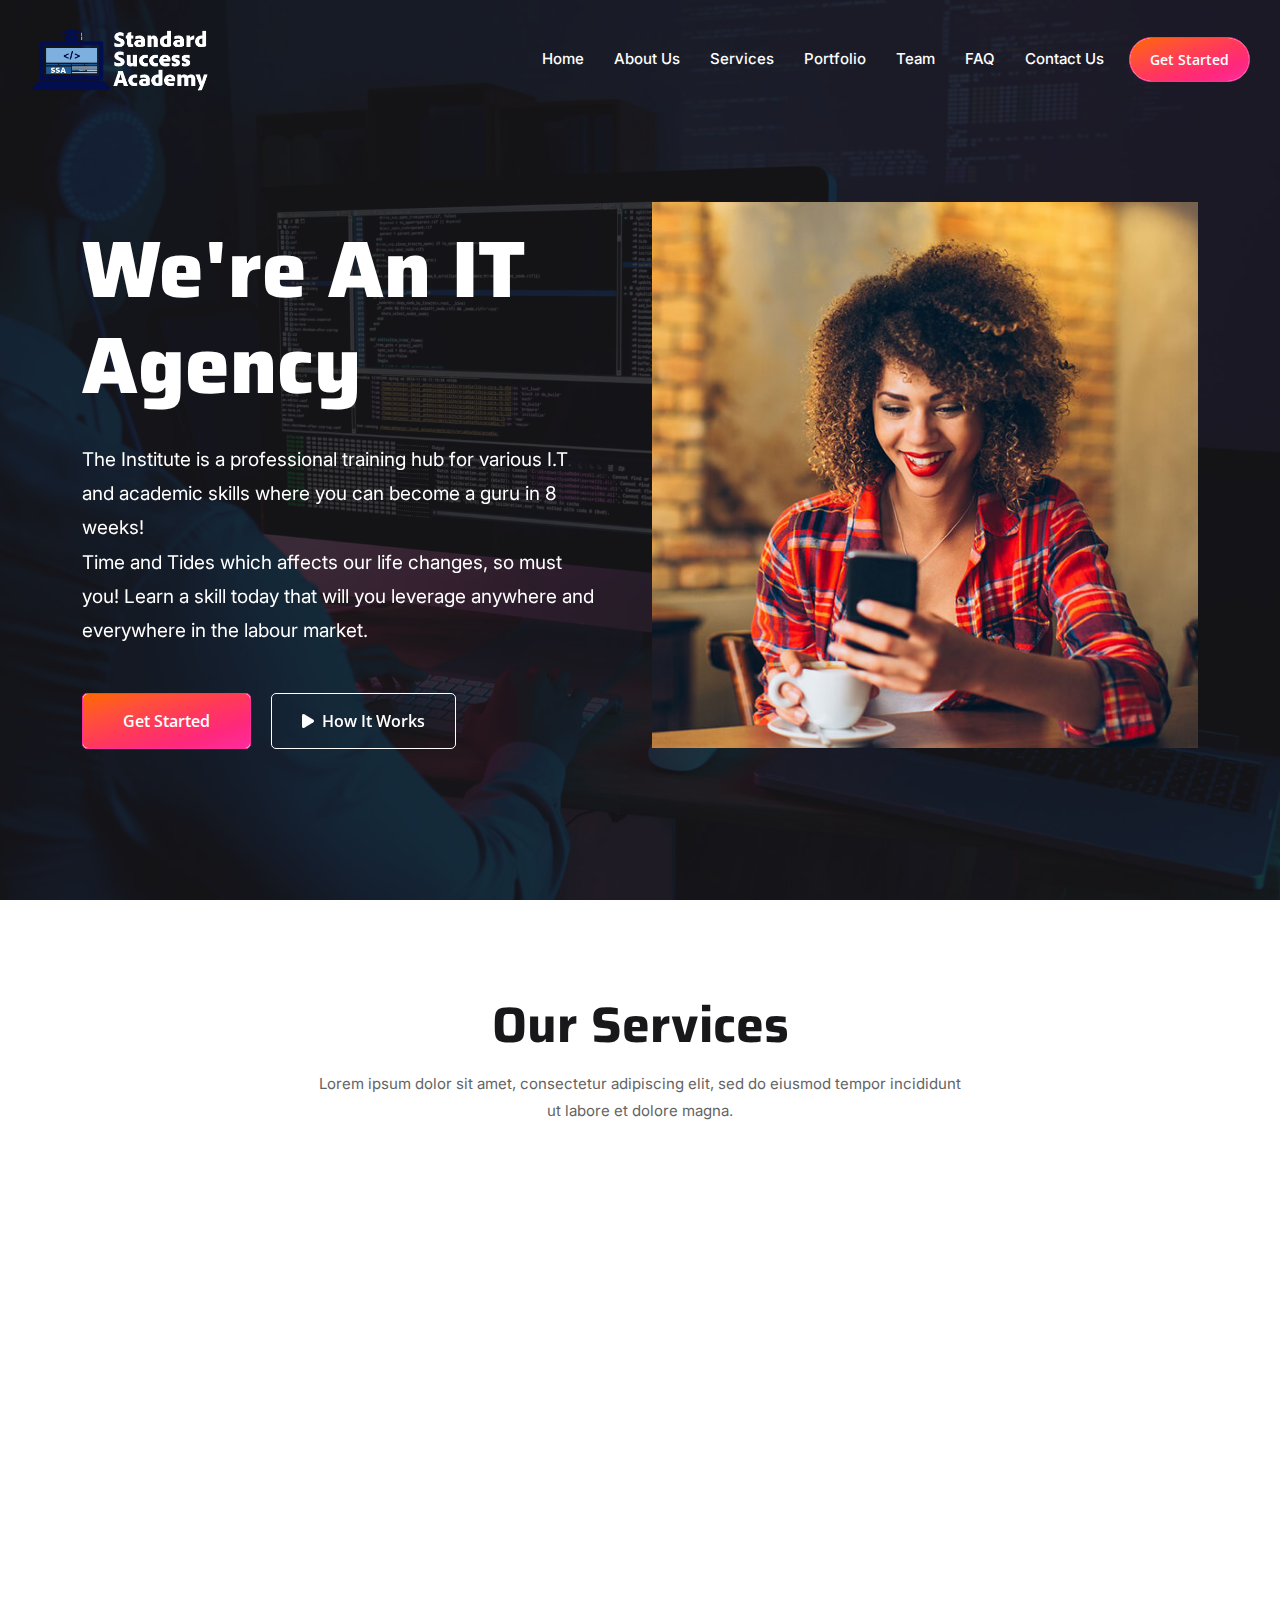
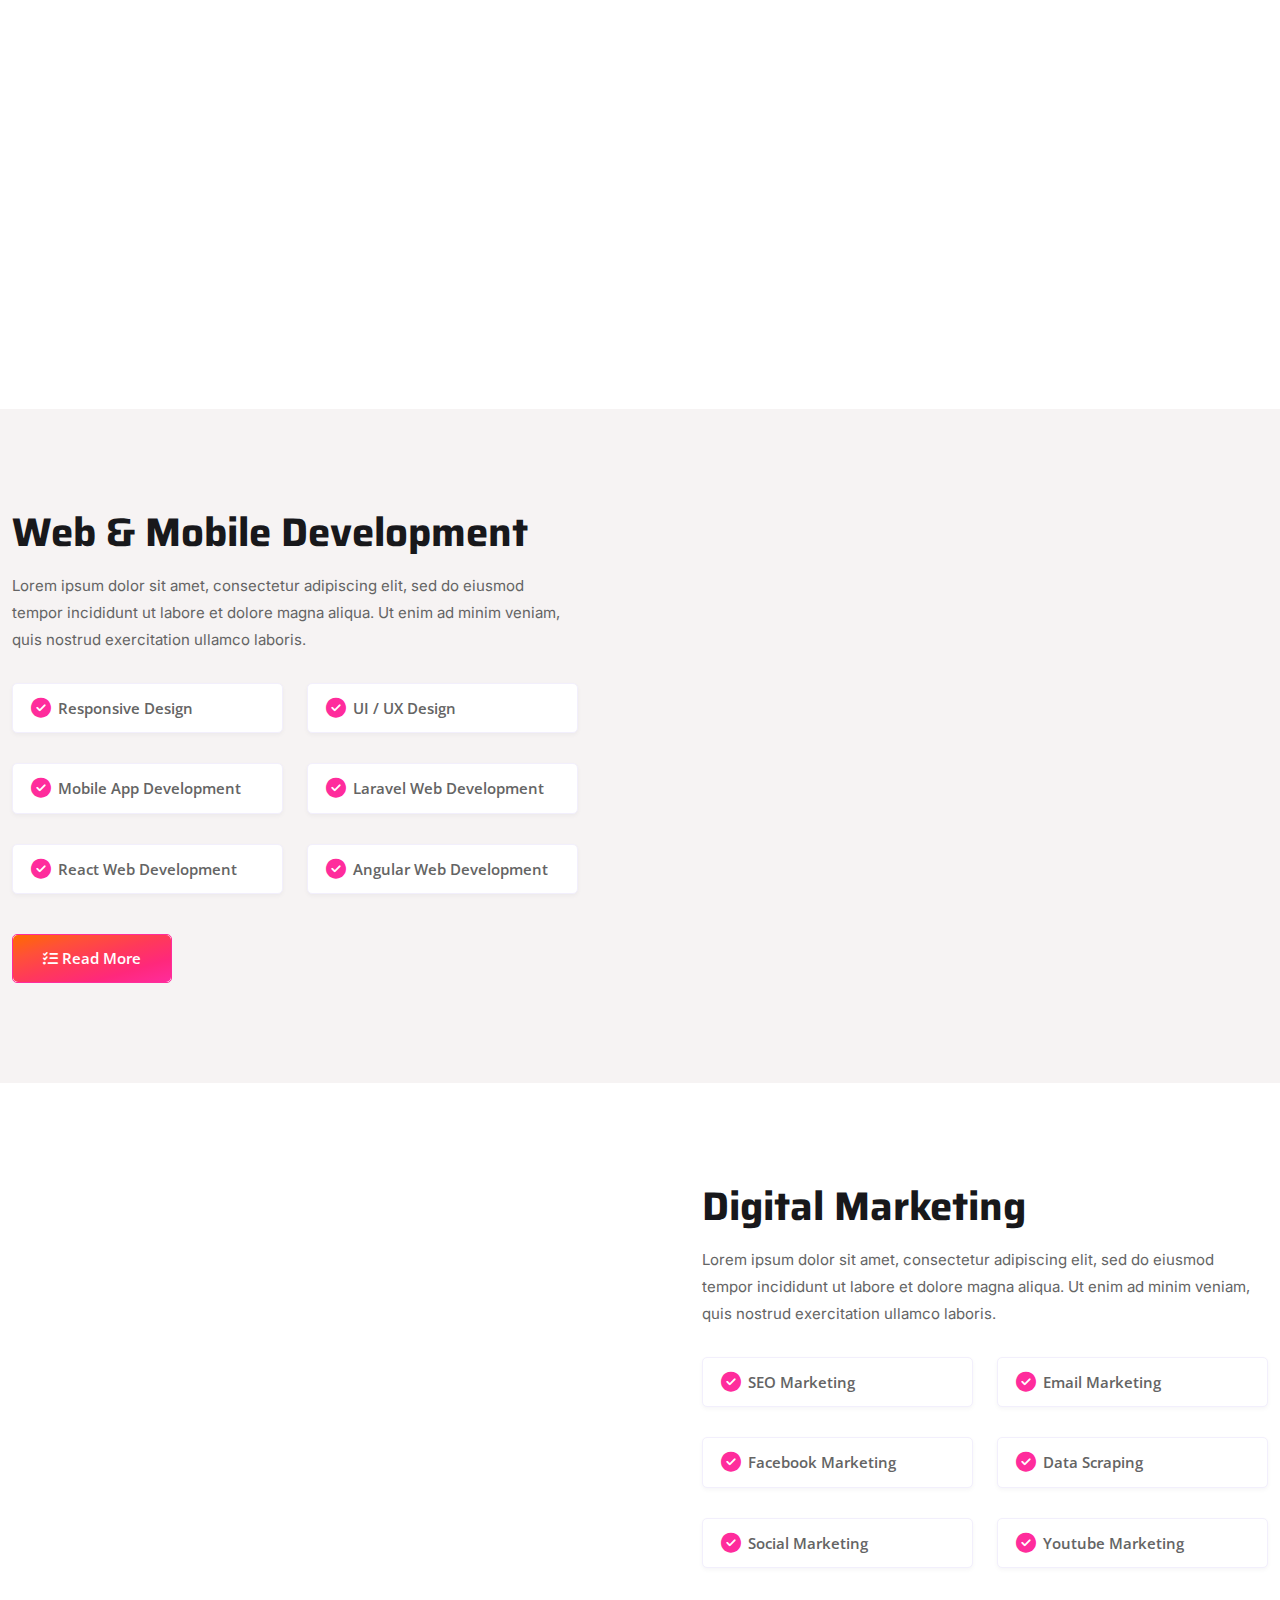
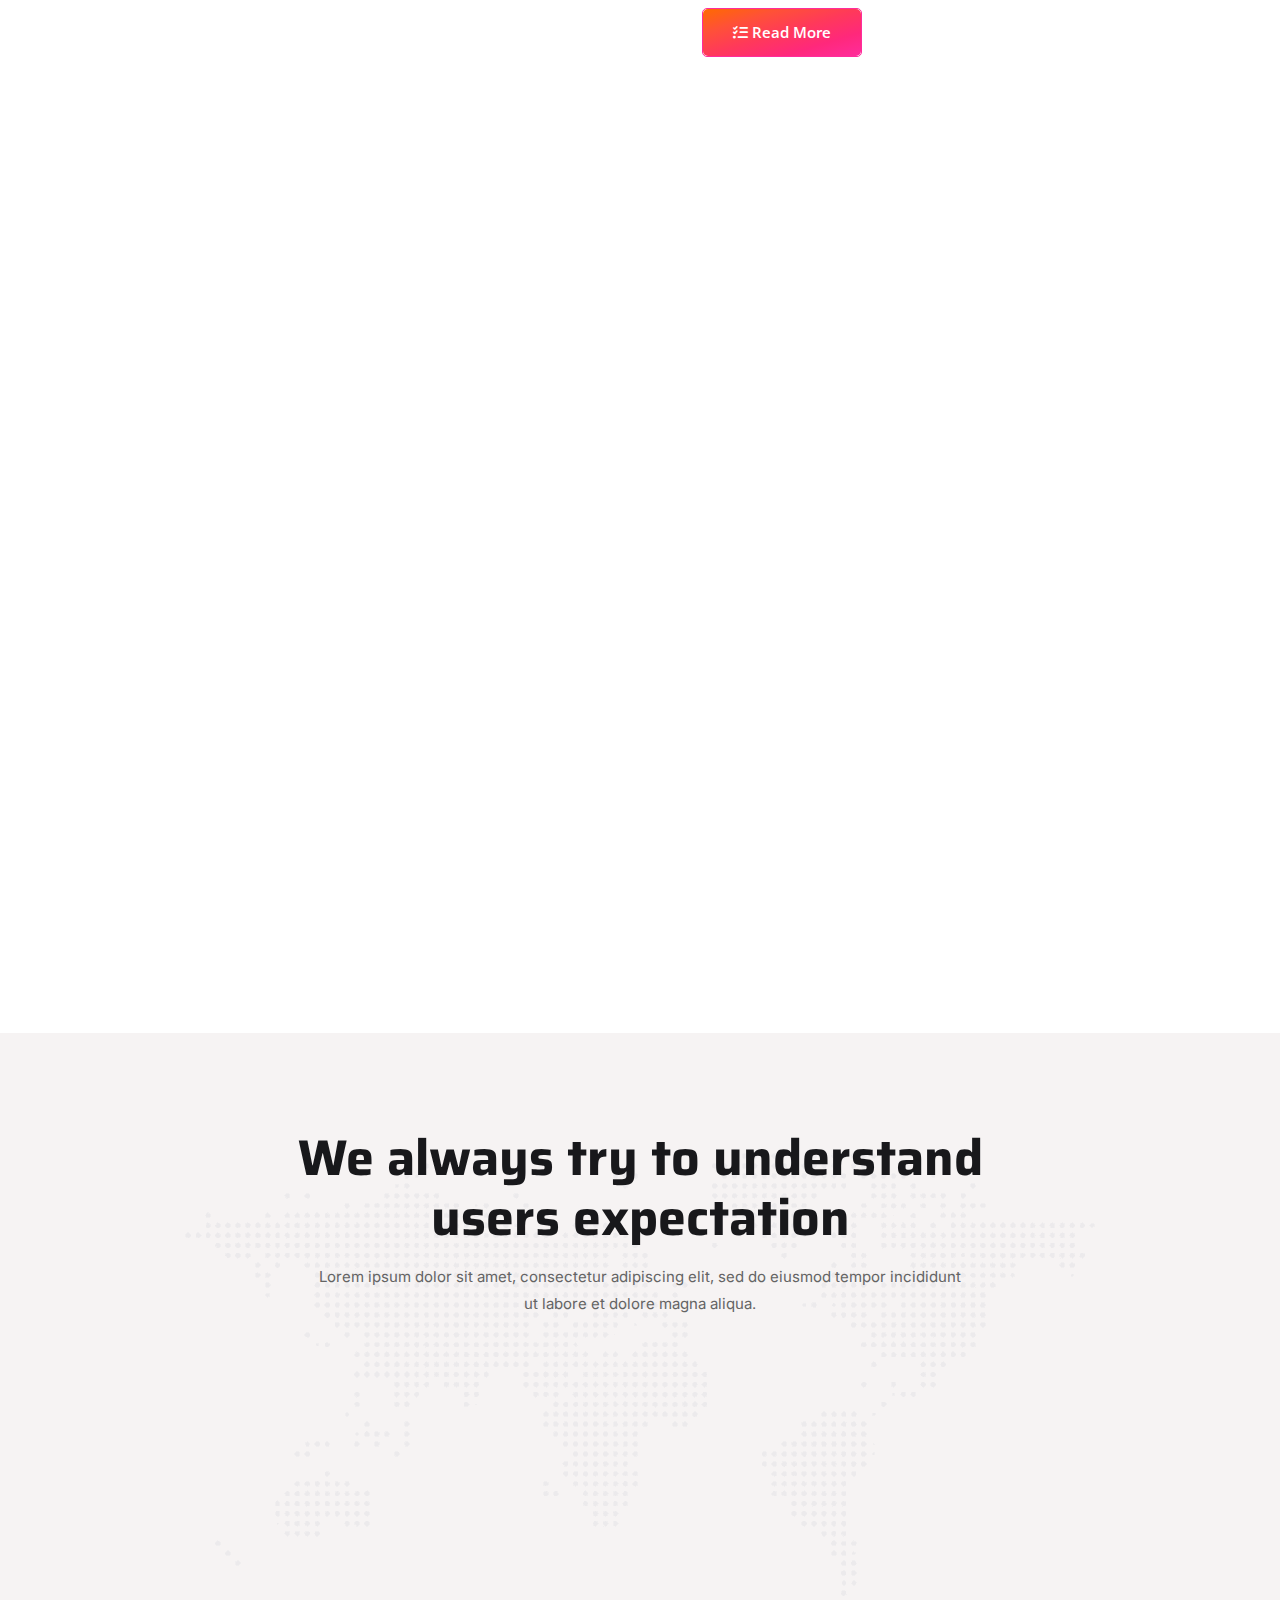
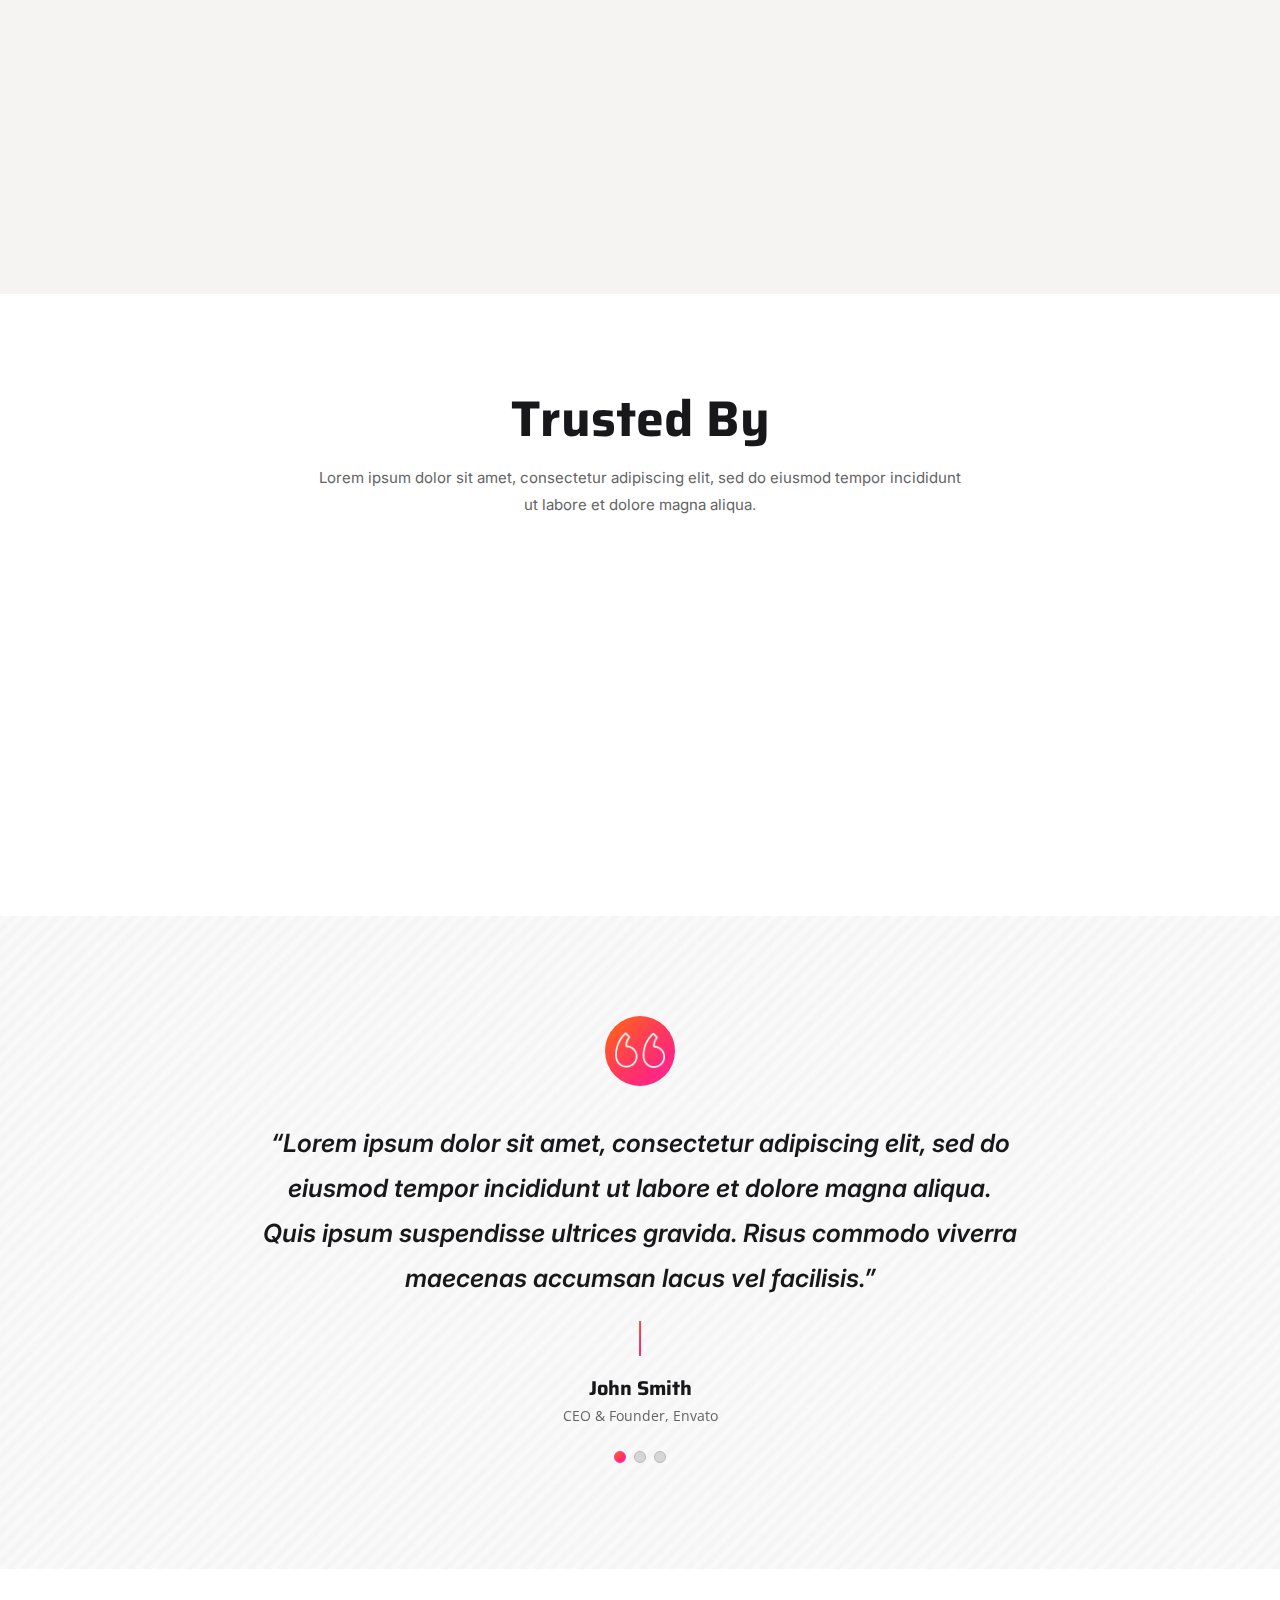
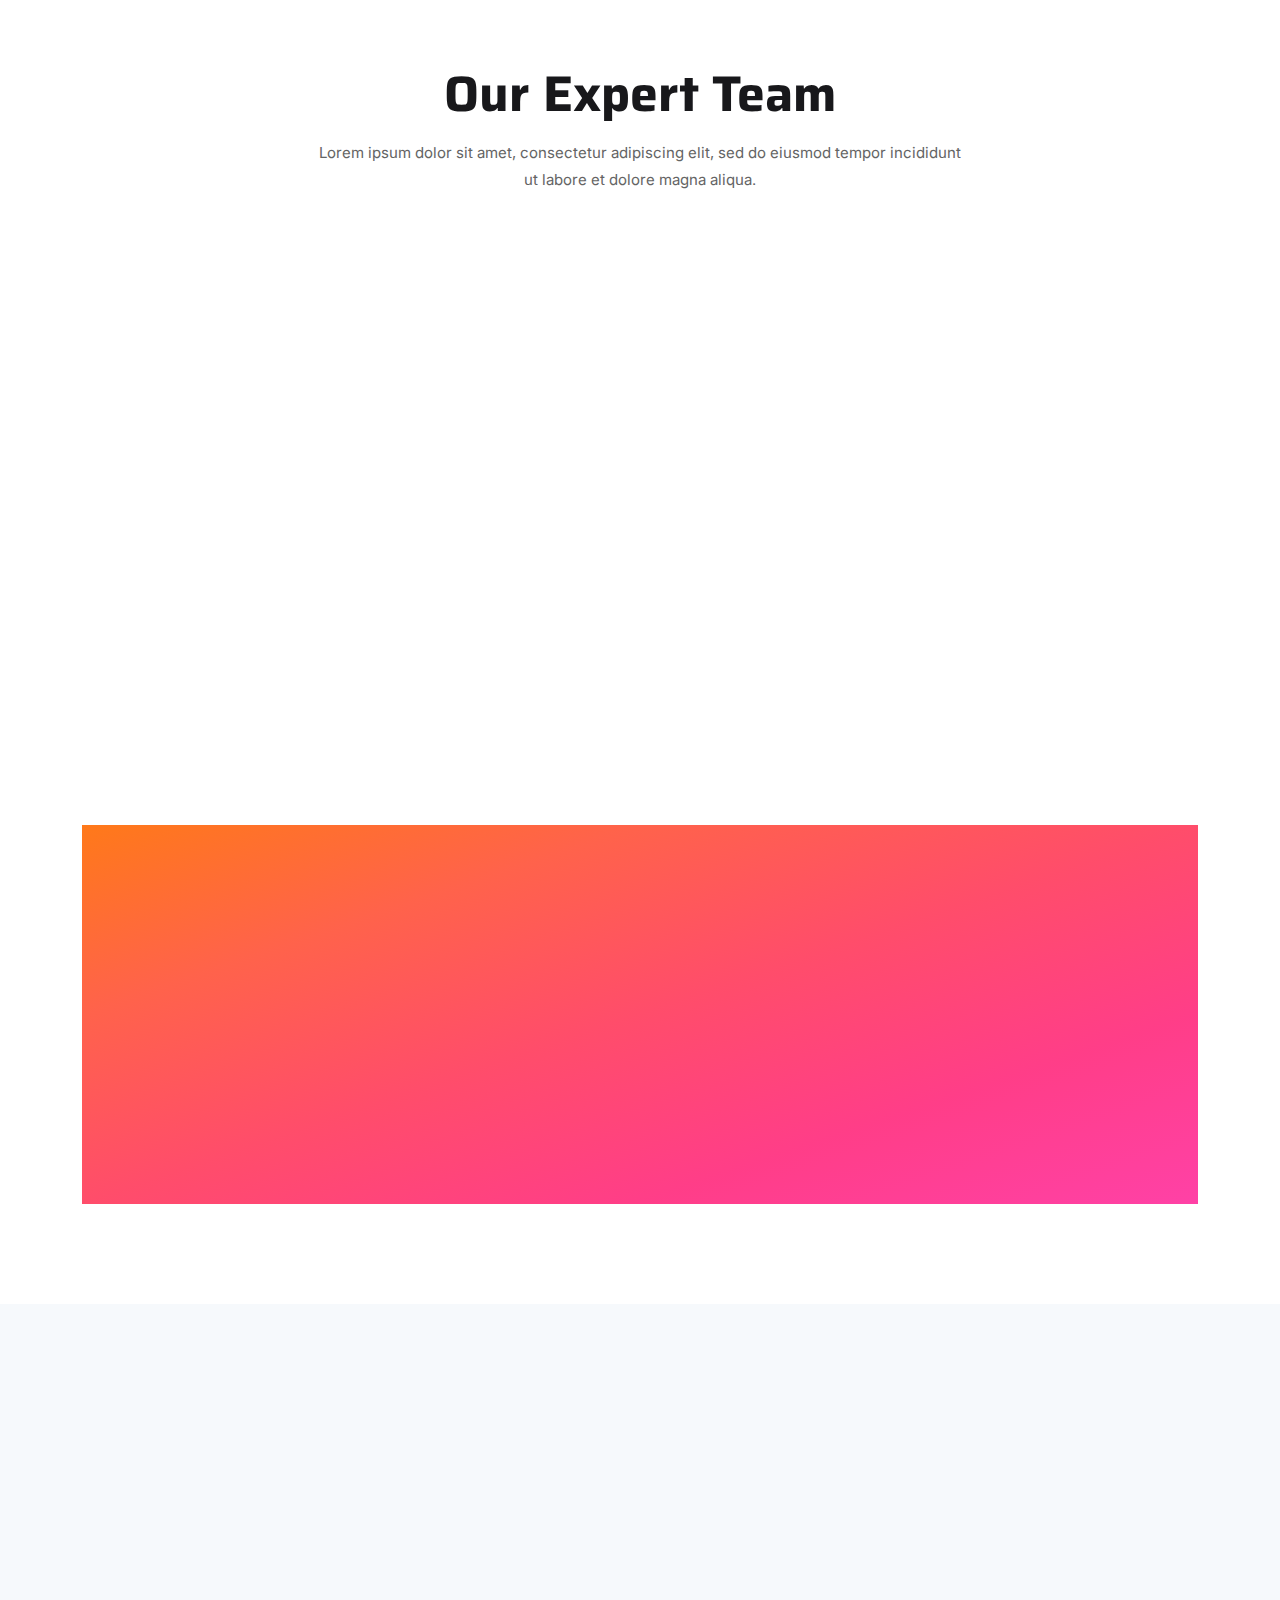
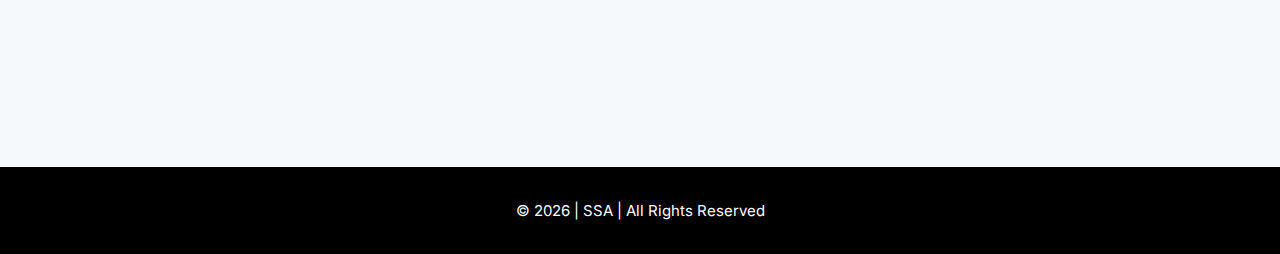
<file: index.html>
<!DOCTYPE html>
<html lang="en">
  <head>
    <meta charset="UTF-8" />
    <meta http-equiv="X-UA-Compatible" content="IE=edge" />
    <meta name="viewport" content="width=device-width, initial-scale=1.0" />
    <meta name="HandheldFriendly" content="true" />
    <!--==================== Google SEO ======================-->
    <meta name="description" content="Grow your tech skills to advance your career path with SSAcademy" />
    <meta name="keywords" content="Grow your tech skills to advance your career path with SSAcademy" />
    <meta name="theme-color" content="#fff" />
    <meta name="msapplication-navbutton-color" content="#fff" />
    <meta name="apple-mobile-web-app-capable" content="yes" />
    <meta
      name="apple-mobile-web-app-status-bar-style"
      content="black-translucent"
    />
    <meta name="author" content="Lipeunim" />
    <meta name="site_name" content="Standard Success Academy" />
    <meta property="og:title" content="SSAcademy" />
    <meta
      property="og:image"
      content="https://ssa-web.vercel.app/SSA-Logo-Web.jpg"
    />
    <meta property="og:type" content="website" />
    <meta property="og:image:type" content="image/jpeg" />
    <meta property="og:image:width" content="300" />
    <meta property="og:image:height" content="300" />

    <meta property="og:url" content="https://ssa-web.vercel.app/" />
    <meta property="og:description" content="Grow your tech skills to advance your career path with SSAcademy." />
    <meta name="twitter:card" content="summary_large_image" />
    <!--==================== FAV-ICON ======================-->
    <link rel="apple-touch-icon" sizes="192x192" href="./SSA-Logo-Web.jpg" />
    <link rel="icon" type="image/jpg" sizes="32x32" href="./SSA-Logo-Web.jpg" />
    <link rel="icon" type="image/jpg" sizes="16x16" href="./SSA-Logo-Web.jpg" />
    <link rel="icon" type="image/jpg" href="./SSA-Logo-Web.jpg" />
    <!--==================== CSS ======================-->
    <link
      href="https://fonts.googleapis.com/css?family=Open+Sans:300,300i,400,400i,600,600i,700,700i,800,800i&amp;display=swap"
      rel="stylesheet"
    />
    <link
      href="https://fonts.googleapis.com/css?family=Saira:100,200,300,400,500,600,700,800,900&amp;display=swap"
      rel="stylesheet"
    />
    <link
      href="https://fonts.googleapis.com/css2?family=Inter:wght@100;200;300;400;500;600;700;800;900&amp;display=swap"
      rel="stylesheet"
    />
    <link rel="stylesheet" href="https://cdn.jsdelivr.net/npm/swiper@9/swiper-bundle.min.css" />
    <link href="https://unpkg.com/aos@2.3.1/dist/aos.css" rel="stylesheet" />
    <link
    rel="stylesheet"
    href="https://cdn.jsdelivr.net/npm/bootstrap-icons@1.10.3/font/bootstrap-icons.min.css"
  />
  <link
  rel="preload"
  href="style.css"
  as="style"
/>
    <link rel="stylesheet" href="style.css" data-n-g=""/>
    <noscript data-n-css=""></noscript>
    <title>SSA WEB</title>
  </head>
  <body>
    <div id="__next">
        <div id="navbar" class="navbar-area navbar-style-2">
          <nav class="navbar navbar-expand-md navbar-light">
            <div class="container-fluid">
              <a class="navbar-brand" href="./index.html"
                ><img src="./images/SSA_Black.png" class="black-logo" alt="logo" /><img
                  src="./images/SSA_White.png"
                  class="white-logo"
                  alt="logo" /></a
              ><button
                class="navbar-toggler navbar-toggler-right collapsed"
                id="togggle"
                type="button"
                data-toggle="collapse"
                data-target="#navbarSupportedContent"
                aria-controls="navbarSupportedContent"
                aria-expanded="false"
                aria-label="Toggle navigation"
              >
                <span class="icon-bar top-bar"></span
                ><span class="icon-bar middle-bar"></span
                ><span class="icon-bar bottom-bar"></span>
              </button>
              <div
                class="collapse navbar-collapse mean-menu"
                id="navbarSupportedContent"
              >
                <ul class="navbar-nav">
                  <li class="nav-item">
                    <a class="nav-link false" href="#"
                      >Home</a>
                  </li>
                  <li class="nav-item">
                    <a class="nav-link false" href="./about.html"
                      >About us</a
                    >
                  </li>
                  <li class="nav-item">
                    <a class="nav-link false" href="./services.html"
                      >Services</a>
                  </li>
                  <li class="nav-item">
                    <a class="nav-link false" href="./portfolio.html"
                      >Portfolio</a>
                  </li>
                  <li class="nav-item">
                    <a class="nav-link" href="./team.html"
                      >Team</a>
                  </li>
                  <li class="nav-item">
                    <a class="nav-link false" href="./faq.html"
                      >FAQ</a
                    >
                  </li>
                  <li class="nav-item">
                    <a class="nav-link false" href="./contact.html"
                      >Contact Us</a
                    >
                  </li>
                </ul>
                <div class="others-options">
                  <a class="btn btn-primary" href="./contact.html"
                    >Get Started</a
                  >
                </div>
              </div>
            </div>
          </nav>
        </div>
        <div
          class="hero-banner it-banner overly"
          style="background-image: url(./images/hero-banner4.jpg);"
        >
          <div class="d-table">
            <div class="d-table-cell">
              <div class="container">
                <div class="row align-items-center">
                  <div class="col-lg-6">
                    <div class="main-banner-content">
                      <h1
                        data-aos="fade-in"
                        data-aos-duration="1200"
                        data-aos-delay="100"
                      >
                        We&#x27;re an IT agency
                      </h1>
                      <p
                        data-aos="fade-in"
                        data-aos-duration="1200"
                        data-aos-delay="200"
                      >
                      The Institute is a professional training hub for various I.T and academic skills where you can become a guru in 8 weeks!
                      <br/>Time and Tides which affects our life changes, so must you! Learn a skill today that will you leverage anywhere and everywhere in the labour market.
                      </p>
                      <a
                        class="btn btn-primary "
                        data-aos="fade-in"
                        data-aos-duration="1200"
                        data-aos-delay="300"
                        href="./contact/index.html"
                        >Get Started</a
                      ><button
                        class="btn btn-secondary"
                        data-aos="fade-in"
                        data-aos-duration="1200"
                        data-aos-delay="400"
                      >
                        <i class="fa-solid fa-play me-1"></i> How it works
                      </button>
                    </div>
                  </div>
                  <div class="col-lg-6">
                    <div
                      class="animate-banner-image"
                      data-aos="fade-left"
                      data-aos-duration="1200"
                    >
                      <img
                        src="./images/animate-banner-img1.jpg"
                        alt="Animate image"
                      />
                    </div>
                  </div>
                </div>
              </div>
            </div>
          </div>
        </div>
        <div class="pt-100 pb-70">
          <div class="container">
            <div class="section-title">
              <h2>Our Services</h2>
              <p>
                Lorem ipsum dolor sit amet, consectetur adipiscing elit, sed do
                eiusmod tempor incididunt ut labore et dolore magna.
              </p>
            </div>
            <div class="row justify-content-center">
              <div
                class="col-lg-4 col-sm-6"
                data-aos="fade-in"
                data-aos-duration="1200"
                data-aos-delay="100"
              >
                <div class="service-card-one bg-fcfbfb">
                  <i class="pe-7s-comment bg-13c4a1"></i>
                  <h3>
                    <a ="../service-details/index.html">IT Consultancy</a>
                  </h3>
                  <p>
                    Sed ut perspiciatis unde omnis iste natus error sit voluptatem
                    accusantium doloremque laudantium, totam rem aperiam, eaque
                    ipsa quae ab illo.
                  </p>
                </div>
              </div>
              <div
                class="col-lg-4 col-sm-6"
                data-aos="fade-in"
                data-aos-duration="1200"
                data-aos-delay="200"
              >
                <div class="service-card-one bg-fcfbfb">
                  <i class="pe-7s-display2 bg-6610f2"></i>
                  <h3>
                    <a href="./service-details/index.html">Web Development</a>
                  </h3>
                  <p>
                    Sed ut perspiciatis unde omnis iste natus error sit voluptatem
                    accusantium doloremque laudantium, totam rem aperiam, eaque
                    ipsa quae ab illo.
                  </p>
                </div>
              </div>
              <div
                class="col-lg-4 col-sm-6"
                data-aos="fade-in"
                data-aos-duration="1200"
                data-aos-delay="300"
              >
                <div class="service-card-one bg-fcfbfb">
                  <i class="pe-7s-light bg-ffb700"></i>
                  <h3>
                    <a href="./service-details/index.html">Digital Marketing</a>
                  </h3>
                  <p>
                    Learn the technical skills of using digital channels to reach customers.
                  </p>
                </div>
              </div>
              <div
                class="col-lg-4 col-sm-6"
                data-aos="fade-in"
                data-aos-duration="1200"
                data-aos-delay="400"
              >
                <div class="service-card-one bg-fcfbfb">
                  <i class="pe-7s-phone bg-fc3549"></i>
                  <h3>
                    <a href="../service-details/index.html"
                      >UI/UX</a
                    >
                  </h3>
                  <p>
                    As a UI/UX designer, you do not need to learn how to write codes or programming languages. Become a pro in the design of user interfaces for machines and softwares.
                  </p>
                </div>
              </div>
              <div
                class="col-lg-4 col-sm-6"
                data-aos="fade-in"
                data-aos-duration="1200"
                data-aos-delay="500"
              >
                <div class="service-card-one bg-fcfbfb">
                  <i class="pe-7s-cart bg-00d280"></i>
                  <h3>
                    <a href="../service-details/index.html"
                      >Desktop Publishing</a
                    >
                  </h3>
                  <p>
                    Learn the basics of Computer operations and all Microsoft Office packages..
                  </p>
                </div>
              </div>
              <div
                class="col-lg-4 col-sm-6"
                data-aos="fade-in"
                data-aos-duration="1200"
                data-aos-delay="600"
              >
                <div class="service-card-one bg-fcfbfb">
                  <i class="pe-7s-users bg-ff612f"></i>
                  <h3><a href="../service-details/index.html">Graphics Design</a></h3>
                  <p>
                    From Beginners level to being a professional Graphics Designer with mastery knowledge in the use of various graphics softwares.
                  </p>
                </div>
              </div>
            </div>
          </div>
        </div>
        <div class="service-style-two ptb-100 bg-fcfbfb">
          <div class="container">
            <div class="row align-items-center">
              <div class="col-lg-6">
                <div class="service-info pr-50">
                  <div class="info-head">
                    <h2 class="title">Web &amp; Mobile Development</h2>
                    <p>
                      Lorem ipsum dolor sit amet, consectetur adipiscing elit, sed
                      do eiusmod tempor incididunt ut labore et dolore magna
                      aliqua. Ut enim ad minim veniam, quis nostrud exercitation
                      ullamco laboris.
                    </p>
                  </div>
                  <div class="row">
                    <div class="col-sm-6">
                      <div class="feature-list">
                        <i class="fa-solid fa-circle-check"></i>Responsive Design
                      </div>
                      <div class="feature-list">
                        <i class="fa-solid fa-circle-check"></i>Mobile App
                        Development
                      </div>
                      <div class="feature-list">
                        <i class="fa-solid fa-circle-check"></i>React Web
                        Development
                      </div>
                    </div>
                    <div class="col-sm-6">
                      <div class="feature-list">
                        <i class="fa-solid fa-circle-check"></i>UI / UX Design
                      </div>
                      <div class="feature-list">
                        <i class="fa-solid fa-circle-check"></i>Laravel Web
                        Development
                      </div>
                      <div class="feature-list">
                        <i class="fa-solid fa-circle-check"></i>Angular Web
                        Development
                      </div>
                    </div>
                  </div>
                  <div class="service-read-more">
                    <a
                      class="btn btn-primary"
                      href="../service-details/index.html"
                      ><i class="fa-solid fa-list-check"></i> Read more</a
                    >
                  </div>
                </div>
              </div>
              <div class="col-lg-6">
                <div
                  class="service-right-img"
                  data-aos="zoom-in"
                  data-aos-duration="1200"
                >
                  <img
                    src="./images/services/it-service1.png"
                    alt="Service Image"
                  />
                </div>
              </div>
            </div>
          </div>
        </div>
        <div class="service-style-two ptb-100">
          <div class="container">
            <div class="row align-items-center">
              <div class="col-lg-6">
                <div
                  class="service-left-img"
                  data-aos="zoom-in"
                  data-aos-duration="1200"
                >
                  <img
                    src="./images/services/it-service2.png"
                    alt="Service Image"
                  />
                </div>
              </div>
              <div class="col-lg-6">
                <div class="service-info pl-50">
                  <div class="info-head">
                    <h2 class="title">Digital Marketing</h2>
                    <p>
                      Lorem ipsum dolor sit amet, consectetur adipiscing elit, sed
                      do eiusmod tempor incididunt ut labore et dolore magna
                      aliqua. Ut enim ad minim veniam, quis nostrud exercitation
                      ullamco laboris.
                    </p>
                  </div>
                  <div class="row">
                    <div class="col-sm-6">
                      <div class="feature-list">
                        <i class="fa-solid fa-circle-check"></i>SEO Marketing
                      </div>
                      <div class="feature-list">
                        <i class="fa-solid fa-circle-check"></i>Facebook Marketing
                      </div>
                      <div class="feature-list">
                        <i class="fa-solid fa-circle-check"></i>Social Marketing
                      </div>
                    </div>
                    <div class="col-sm-6">
                      <div class="feature-list">
                        <i class="fa-solid fa-circle-check"></i>Email Marketing
                      </div>
                      <div class="feature-list">
                        <i class="fa-solid fa-circle-check"></i>Data Scraping
                      </div>
                      <div class="feature-list">
                        <i class="fa-solid fa-circle-check"></i>Youtube Marketing
                      </div>
                    </div>
                  </div>
                  <div class="service-read-more">
                    <a
                      class="btn btn-primary"
                      href="../service-details/index.html"
                      ><i class="fa-solid fa-list-check"></i> Read more</a
                    >
                  </div>
                </div>
              </div>
            </div>
          </div>
        </div>
        <!-- <div class="service-style-two ptb-100 bg-fcfbfb">
          <div class="container">
            <div class="row align-items-center">
              <div class="col-lg-6">
                <div class="service-info pr-50">
                  <div class="info-head">
                    <h2 class="title">Cloud Hosting Services</h2>
                    <p>
                      Lorem ipsum dolor sit amet, consectetur adipiscing elit, sed
                      do eiusmod tempor incididunt ut labore et dolore magna
                      aliqua. Ut enim ad minim veniam, quis nostrud exercitation
                      ullamco laboris.
                    </p>
                  </div>
                  <div class="row">
                    <div class="col-sm-6">
                      <div class="feature-list">
                        <i class="fa-solid fa-circle-check"></i>Cloud Databases
                      </div>
                      <div class="feature-list">
                        <i class="fa-solid fa-circle-check"></i>Email Servers
                      </div>
                      <div class="feature-list">
                        <i class="fa-solid fa-circle-check"></i>File Storage
                      </div>
                    </div>
                    <div class="col-sm-6">
                      <div class="feature-list">
                        <i class="fa-solid fa-circle-check"></i>Hybrid Cloud
                      </div>
                      <div class="feature-list">
                        <i class="fa-solid fa-circle-check"></i>Website Hosting
                      </div>
                      <div class="feature-list">
                        <i class="fa-solid fa-circle-check"></i>Backup Systems
                      </div>
                    </div>
                  </div>
                  <div class="service-read-more">
                    <a
                      class="btn btn-primary"
                      href="../service-details/index.html"
                      ><i class="fa-solid fa-list-check"></i> Read more</a
                    >
                  </div>
                </div>
              </div>
              <div class="col-lg-6">
                <div
                  class="service-right-img"
                  data-aos="zoom-in"
                  data-aos-duration="1200"
                >
                  <img
                    src="./images/services/it-service3.png"
                    alt="Service Image"
                  />
                </div>
              </div>
            </div>
          </div>
        </div> -->
        <section class="about-area ptb-100">
          <div class="container">
            <div class="row align-items-center">
              <div class="col-lg-7 col-md-12">
                <div
                  class="about-content about-content-two pl-0 mt-0"
                  data-aos="fade-in"
                  data-aos-duration="1200"
                  data-aos-delay="100"
                >
                  <div class="section-title">
                    <h2>Why Choose Us</h2>
                    <p>
                      Lorem ipsum dolor sit amet, con se ctetur adipiscing elit.
                      In sagittis eg esta ante, sed viverra nunc tinci dunt nec
                      elei fend et tiram.
                    </p>
                  </div>
                  <div class="about-text">
                    <h4>Who We Are</h4>
                    <p>
                      Sed ut perspiciatis unde omnis iste natus error sit
                      voluptatem accusantium doloremque laudantium, totam rem
                      aperiam, eaque ipsa quae ab illo inventore veritatis et
                      quasi architecto beatae vitae dicta sunt explicabo.
                    </p>
                  </div>
                  <div class="about-text">
                    <h4>Our History</h4>
                    <p>
                      But I must explain to you how all this mistaken idea of
                      denouncing pleasure and praising pain was born and I will
                      give you a complete account of the system, and expound the
                      actual teachings of the great explorer of the truth.
                    </p>
                  </div>
                  <div class="about-text">
                    <h4>Our Mission</h4>
                    <p>
                      At vero eos et accusamus et iusto odio dignissimos ducimus
                      qui blanditiis praesentium voluptatum deleniti atque
                      corrupti quos dolores et quas molestias excepturi sint
                      occaecati cupiditate non provident, similique sunt in culpa.
                    </p>
                  </div>
                </div>
              </div>
              <div class="col-lg-5 col-md-12">
                <div
                  class="about-image right-image"
                  data-aos="fade-in"
                  data-aos-duration="1200"
                  data-aos-delay="300"
                >
                  <img
                    src="./images/about-img3.jpg"
                    alt="image"
                    class="rounded-10"
                  />
                  <div class="video-box">
                    <div class="video-btn"><i class="fa-solid fa-play"></i></div>
                  </div>
                </div>
              </div>
            </div>
          </div>
        </section>
        <div class="funfacts-area ptb-100 bg-fcfbfb">
          <div class="container">
            <div class="section-title">
              <h2>We always try to understand users expectation</h2>
              <p>
                Lorem ipsum dolor sit amet, consectetur adipiscing elit, sed do
                eiusmod tempor incididunt ut labore et dolore magna aliqua.
              </p>
            </div>
            <div class="row justify-content-center">
              <div class="col-lg-3 col-sm-6">
                <div
                  class="funfact"
                  data-aos="fade-up"
                  data-aos-duration="1200"
                  data-aos-delay="100"
                >
                  <i class="fa-solid fa-circle-check"></i>
                  <h3>980+</h3>
                  <p>Completed Projects</p>
                </div>
              </div>
              <div class="col-lg-3 col-sm-6">
                <div
                  class="funfact"
                  data-aos="fade-up"
                  data-aos-duration="1200"
                  data-aos-delay="200"
                >
                  <i class="fa-solid fa-heart"></i>
                  <h3>950+</h3>
                  <p>Happy Clients</p>
                </div>
              </div>
              <div class="col-lg-3 col-sm-6">
                <div
                  class="funfact"
                  data-aos="fade-up"
                  data-aos-duration="1200"
                  data-aos-delay="300"
                >
                  <i class="fa-solid fa-list-check"></i>
                  <h3>780+</h3>
                  <p>Ongoing Projects</p>
                </div>
              </div>
              <div class="col-lg-3 col-sm-6">
                <div
                  class="funfact"
                  data-aos="fade-up"
                  data-aos-duration="1200"
                  data-aos-delay="400"
                >
                  <i class="fa-solid fa-trophy"></i>
                  <h3>70+</h3>
                  <p>Winning Awards</p>
                </div>
              </div>
            </div>
            <div
              class="contact-cta-box"
              data-aos="fade-up"
              data-aos-duration="1200"
              data-aos-delay="500"
            >
              <h3>Have any questions about us?</h3>
              <p>Don&#x27;t hesitate to contact us</p>
              <a class="btn btn-primary" href="./contact.html"
                >Contact Us</a
              >
            </div>
            <div class="map-bg"><img src="./images/map.png" alt="map" /></div>
          </div>
        </div>
        <div class="partner-area pt-100 pb-60">
          <div class="container">
            <div class="section-title">
              <h2>Trusted By</h2>
              <p>
                Lorem ipsum dolor sit amet, consectetur adipiscing elit, sed do
                eiusmod tempor incididunt ut labore et dolore magna aliqua.
              </p>
            </div>
            <div class="row align-items-center justify-content-center">
              <div class="col-lg-2 col-6 col-sm-4">
                <div
                  class="single-partner"
                  data-aos="fade-in"
                  data-aos-duration="1200"
                  data-aos-delay="100"
                >
                  <a href="#" target="_blank"
                    ><img
                      src="./images/partners/partner1.png"
                      alt="Partner Image"
                  /></a>
                </div>
              </div>
              <div class="col-lg-2 col-6 col-sm-4">
                <div
                  class="single-partner"
                  data-aos="fade-in"
                  data-aos-duration="1200"
                  data-aos-delay="200"
                >
                  <a href="#" target="_blank"
                    ><img
                      src="./images/partners/partner2.png"
                      alt="Partner Image"
                  /></a>
                </div>
              </div>
              <div class="col-lg-2 col-6 col-sm-4">
                <div
                  class="single-partner"
                  data-aos="fade-in"
                  data-aos-duration="1200"
                  data-aos-delay="300"
                >
                  <a href="#" target="_blank"
                    ><img
                      src="./images/partners/partner3.png"
                      alt="Partner Image"
                  /></a>
                </div>
              </div>
              <div class="col-lg-2 col-6 col-sm-4">
                <div
                  class="single-partner"
                  data-aos="fade-in"
                  data-aos-duration="1200"
                  data-aos-delay="400"
                >
                  <a href="#" target="_blank"
                    ><img
                      src="./images/partners/partner4.png"
                      alt="Partner Image"
                  /></a>
                </div>
              </div>
              <div class="col-lg-2 col-6 col-sm-4">
                <div
                  class="single-partner"
                  data-aos="fade-in"
                  data-aos-duration="1200"
                  data-aos-delay="500"
                >
                  <a href="#" target="_blank"
                    ><img
                      src="./images/partners/partner5.png"
                      alt="Partner Image"
                  /></a>
                </div>
              </div>
              <div class="col-lg-2 col-6 col-sm-4">
                <div
                  class="single-partner"
                  data-aos="fade-in"
                  data-aos-duration="1200"
                  data-aos-delay="600"
                >
                  <a href="#" target="_blank"
                    ><img
                      src="./images/partners/partner6.png"
                      alt="Partner Image"
                  /></a>
                </div>
              </div>
              <div class="col-lg-2 col-6 col-sm-4">
                <div
                  class="single-partner"
                  data-aos="fade-in"
                  data-aos-duration="1200"
                  data-aos-delay="700"
                >
                  <a href="#" target="_blank"
                    ><img
                      src="./images/partners/partner7.png"
                      alt="Partner Image"
                  /></a>
                </div>
              </div>
              <div class="col-lg-2 col-6 col-sm-4">
                <div
                  class="single-partner"
                  data-aos="fade-in"
                  data-aos-duration="1200"
                  data-aos-delay="800"
                >
                  <a href="#" target="_blank"
                    ><img
                      src="./images/partners/partner8.png"
                      alt="Partner Image"
                  /></a>
                </div>
              </div>
              <div class="col-lg-2 col-6 col-sm-4">
                <div
                  class="single-partner"
                  data-aos="fade-in"
                  data-aos-duration="1200"
                  data-aos-delay="900"
                >
                  <a href="#" target="_blank"
                    ><img
                      src="./images/partners/partner9.png"
                      alt="Partner Image"
                  /></a>
                </div>
              </div>
              <div class="col-lg-2 col-6 col-sm-4">
                <div
                  class="single-partner"
                  data-aos="fade-in"
                  data-aos-duration="1200"
                  data-aos-delay="1000"
                >
                  <a href="#" target="_blank"
                    ><img
                      src="./images/partners/partner10.png"
                      alt="Partner Image"
                  /></a>
                </div>
              </div>
              <div class="col-lg-2 col-6 col-sm-4">
                <div
                  class="single-partner"
                  data-aos="fade-in"
                  data-aos-duration="1200"
                  data-aos-delay="1100"
                >
                  <a href="#" target="_blank"
                    ><img
                      src="./images/partners/partner11.png"
                      alt="Partner Image"
                  /></a>
                </div>
              </div>
              <div class="col-lg-2 col-6 col-sm-4">
                <div
                  class="single-partner"
                  data-aos="fade-in"
                  data-aos-duration="1200"
                  data-aos-delay="1200"
                >
                  <a href="#" target="_blank"
                    ><img
                      src="./images/partners/partner12.png"
                      alt="Partner Image"
                  /></a>
                </div>
              </div>
            </div>
          </div>
        </div>
        <div class="feedback-area ptb-100">
          <div class="container">
            <div class="feedback-list">
              <div class="quotes-icon">
                <img src="./images/left-quote-white.png" alt="icon" />
              </div>
              <div class="swiper feedback-slides mySwiper">
                <div class="swiper-wrapper">
                  <div class="swiper-slide">
                    <div class="single-feedback">
                      <p>
                        <q
                          >Lorem ipsum dolor sit amet, consectetur adipiscing
                          elit, sed do eiusmod tempor incididunt ut labore et
                          dolore magna aliqua. Quis ipsum suspendisse ultrices
                          gravida. Risus commodo viverra maecenas accumsan lacus
                          vel facilisis.</q
                        >
                      </p>
                      <div class="bar"></div>
                      <h3>John Smith</h3>
                      <span>CEO &amp; Founder, Envato</span>
                    </div>
                  </div>
                  <div class="swiper-slide">
                    <div class="single-feedback">
                      <p>
                        <q
                          >Lorem ipsum dolor sit amet, consectetur adipiscing
                          elit, sed do eiusmod tempor incididunt ut labore et
                          dolore magna aliqua. Quis ipsum suspendisse ultrices
                          gravida. Risus commodo viverra maecenas accumsan lacus
                          vel facilisis.</q
                        >
                      </p>
                      <div class="bar"></div>
                      <h3>Oliver Smith</h3>
                      <span>React JS Specialist</span>
                    </div>
                  </div>
                  <div class="swiper-slide">
                    <div class="single-feedback">
                      <p>
                        <q
                          >Lorem ipsum dolor sit amet, consectetur adipiscing
                          elit, sed do eiusmod tempor incididunt ut labore et
                          dolore magna aliqua. Quis ipsum suspendisse ultrices
                          gravida. Risus commodo viverra maecenas accumsan lacus
                          vel facilisis.</q
                        >
                      </p>
                      <div class="bar"></div>
                      <h3>Thomas John</h3>
                      <span>Angular JS Specialist</span>
                    </div>
                  </div>
                </div>
                <div class="swiper-pagination"></div>
              </div>
            </div>
          </div>
          <div class="client-image-box">
            <img
              src="./images/clients/client1.png"
              class="client1"
              alt="client"
              data-aos="zoom-in"
              data-aos-duration="1200"
              data-aos-delay="200"
            /><img
              src="./images/clients/client2.png"
              class="client2"
              alt="client"
              data-aos="zoom-in"
              data-aos-duration="1200"
              data-aos-delay="300"
            /><img
              src="./images/clients/client3.png"
              class="client3"
              alt="client"
              data-aos="zoom-in"
              data-aos-duration="1200"
              data-aos-delay="400"
            /><img
              src="./images/clients/client4.png"
              class="client4"
              alt="client"
              data-aos="zoom-in"
              data-aos-duration="1200"
              data-aos-delay="500"
            /><img
              src="./images/clients/client5.png"
              class="client5"
              alt="client"
              data-aos="zoom-in"
              data-aos-duration="1200"
              data-aos-delay="600"
            /><img
              src="./images/clients/client6.png"
              class="client6"
              alt="client"
              data-aos="zoom-in"
              data-aos-duration="1200"
              data-aos-delay="700"
            /><img
              src="./images/clients/client7.png"
              class="client7"
              alt="client"
              data-aos="zoom-in"
              data-aos-duration="1200"
              data-aos-delay="800"
            /><img
              src="./images/clients/client8.png"
              class="client8"
              alt="client"
              data-aos="zoom-in"
              data-aos-duration="1200"
              data-aos-delay="900"
            />
          </div>
        </div>
        <div class="pt-100 pb-70">
          <div class="container">
            <div class="section-title">
              <h2>Our Expert Team</h2>
              <p>
                Lorem ipsum dolor sit amet, consectetur adipiscing elit, sed do
                eiusmod tempor incididunt ut labore et dolore magna aliqua.
              </p>
            </div>
            <div class="row justify-content-center">
              <div class="col-lg-4 col-sm-6">
                <div
                  class="team-card text-center"
                  data-aos="fade-up"
                  data-aos-duration="1200"
                  data-aos-delay="100"
                >
                  <div class="team-img">
                    <img src="./images/team/team9.jpg" alt="Image" />
                    <div class="social-links">
                      <div class="d-table">
                        <div class="d-table-cell">
                          <ul>
                            <li>
                              <a href="https://linkedin.com/" target="_blank"
                                ><i class="fa-brands fa-linkedin-in"></i
                              ></a>
                            </li>
                            <li>
                              <a href="https://twitter.com/" target="_blank"
                                ><i class="fa-brands fa-twitter"></i
                              ></a>
                            </li>
                            <li>
                              <a href="https://facebook.com/" target="_blank"
                                ><i class="fa-brands fa-facebook-f"></i
                              ></a>
                            </li>
                            <li>
                              <a href="https://instagram.com/" target="_blank"
                                ><i class="fa-brands fa-instagram"></i
                              ></a>
                            </li>
                            <li>
                              <a href="https://dribbble.com/" target="_blank"
                                ><i class="fa-brands fa-dribbble"></i
                              ></a>
                            </li>
                          </ul>
                        </div>
                      </div>
                    </div>
                  </div>
                  <div class="team-caption">
                    <h3>James White</h3>
                    <p>CEO &amp; Founder</p>
                  </div>
                </div>
              </div>
              <div class="col-lg-4 col-sm-6">
                <div
                  class="team-card text-center"
                  data-aos="fade-up"
                  data-aos-duration="1200"
                  data-aos-delay="200"
                >
                  <div class="team-img">
                    <img src="./images/team/team10.jpg" alt="Image" />
                    <div class="social-links">
                      <div class="d-table">
                        <div class="d-table-cell">
                          <ul>
                            <li>
                              <a href="https://linkedin.com/" target="_blank"
                                ><i class="fa-brands fa-linkedin-in"></i
                              ></a>
                            </li>
                            <li>
                              <a href="https://twitter.com/" target="_blank"
                                ><i class="fa-brands fa-twitter"></i
                              ></a>
                            </li>
                            <li>
                              <a href="https://facebook.com/" target="_blank"
                                ><i class="fa-brands fa-facebook-f"></i
                              ></a>
                            </li>
                            <li>
                              <a href="https://instagram.com/" target="_blank"
                                ><i class="fa-brands fa-instagram"></i
                              ></a>
                            </li>
                            <li>
                              <a href="https://dribbble.com/" target="_blank"
                                ><i class="fa-brands fa-dribbble"></i
                              ></a>
                            </li>
                          </ul>
                        </div>
                      </div>
                    </div>
                  </div>
                  <div class="team-caption">
                    <h3>Johnson Lee</h3>
                    <p>Backend Specialist</p>
                  </div>
                </div>
              </div>
              <div class="col-lg-4 col-sm-6">
                <div
                  class="team-card text-center"
                  data-aos="fade-up"
                  data-aos-duration="1200"
                  data-aos-delay="300"
                >
                  <div class="team-img">
                    <img src="./images/team/team11.jpg" alt="Image" />
                    <div class="social-links">
                      <div class="d-table">
                        <div class="d-table-cell">
                          <ul>
                            <li>
                              <a href="https://linkedin.com/" target="_blank"
                                ><i class="fa-brands fa-linkedin-in"></i
                              ></a>
                            </li>
                            <li>
                              <a href="https://twitter.com/" target="_blank"
                                ><i class="fa-brands fa-twitter"></i
                              ></a>
                            </li>
                            <li>
                              <a href="https://facebook.com/" target="_blank"
                                ><i class="fa-brands fa-facebook-f"></i
                              ></a>
                            </li>
                            <li>
                              <a href="https://instagram.com/" target="_blank"
                                ><i class="fa-brands fa-instagram"></i
                              ></a>
                            </li>
                            <li>
                              <a href="https://dribbble.com/" target="_blank"
                                ><i class="fa-brands fa-dribbble"></i
                              ></a>
                            </li>
                          </ul>
                        </div>
                      </div>
                    </div>
                  </div>
                  <div class="team-caption">
                    <h3>Williams Smith</h3>
                    <p>Front-end Specialist</p>
                  </div>
                </div>
              </div>
            </div>
          </div>
        </div>
        <div class="pb-100">
          <div class="newsletter-area">
            <div class="container">
              <div
                class="newsletter-inner-area"
                style="background-image: url(./images/newsletter-bg.jpg);"
              >
                <div class="newsletter-content">
                  <span
                    class="sub-title"
                    data-aos="fade-in"
                    data-aos-duration="1200"
                    data-aos-delay="100"
                    >Get Started Instantly!</span
                  >
                  <h2
                    data-aos="fade-in"
                    data-aos-duration="1200"
                    data-aos-delay="200"
                  >
                    Get the only new update from this newsletter
                  </h2>
                  <form
                    class="newsletter-form"
                    data-aos="fade-in"
                    data-aos-duration="1200"
                    data-aos-delay="400"
                  >
                    <input
                      type="email"
                      class="form-control"
                      placeholder="Enter your email"
                      name="email"
                      required=""
                    /><button type="submit">Subscribe!</button>
                  </form>
                </div>
              </div>
            </div>
          </div>
        </div>
        <footer class="footer-area">
          <div class="container">
            <div class="row justify-content-center">
              <div class="col-lg-3 col-sm-6">
                <div
                  class="single-footer-widget"
                  data-aos="fade-in"
                  data-aos-duration="1200"
                  data-aos-delay="100"
                >
                  <div class="logo">
                    <a href="./index.html"
                      ><img src="./images/SSA_Black.png" alt="Logo"
                    /></a>
                  </div>
                  <p>
                    Lorem ipsum dolor sit amet, consectetur adipiscing elit, sed
                    do eiusmod tempor incididunt ut labore et dolore magna aliqua.
                    Ut enim ad minim veniam.
                  </p>
                  <ul class="social-links">
                    <li>
                      <a href="https://www.facebook.com/" target="_blank"
                        ><i class="fa-brands fa-facebook-f"></i
                      ></a>
                    </li>
                    <li>
                      <a href="https://twitter.com/" target="_blank"
                        ><i class="fa-brands fa-twitter"></i
                      ></a>
                    </li>
                    <li>
                      <a href="https://linkedin.com/" target="_blank"
                        ><i class="fa-brands fa-linkedin-in"></i
                      ></a>
                    </li>
                    <li>
                      <a href="https://www.instagram.com/" target="_blank"
                        ><i class="fa-brands fa-instagram"></i
                      ></a>
                    </li>
                  </ul>
                </div>
              </div>
              <div class="col-lg-3 col-md-6 col-sm-6">
                <div
                  class="single-footer-widget ml-4 pl-5"
                  data-aos="fade-in"
                  data-aos-duration="1200"
                  data-aos-delay="200"
                >
                  <h3>Explore</h3>
                  <ul class="list">
                    <li><a href="./index.html">Home</a></li>
                    <li><a href="./about.html">About</a></li>
                    <li><a href="./services.html">Services</a></li>
                    <li><a href="./portfolio.html">Portfolio</a></li>
                    <li><a href="./team.html">Team</a></li>
                  </ul>
                </div>
              </div>
              <div class="col-lg-3 col-sm-6">
                <div
                  class="single-footer-widget ml-4"
                  data-aos="fade-in"
                  data-aos-duration="1200"
                  data-aos-delay="300"
                >
                  <h3>Quick Links</h3>
                  <ul class="list">
                    <li><a href="../contact/index.html">Contact Us</a></li>
                    <li><a href="../pricing/index.html">Pricing</a></li>
                    <li><a href="../faq/index.html">Faq</a></li>
                    <li>
                      <a href="../privacy-policy/index.html">Privacy Policy</a>
                    </li>
                    <li>
                      <a href="../terms-conditions/index.html"
                        >Terms &amp; Conditions</a
                      >
                    </li>
                  </ul>
                </div>
              </div>
              <div class="col-lg-3 col-sm-6">
                <div
                  class="single-footer-widget"
                  data-aos="fade-in"
                  data-aos-duration="1200"
                  data-aos-delay="400"
                >
                  <h3>Get in Touch</h3>
                  <ul class="get-in-touch">
                    <li>
                      <i class="fa-solid fa-location-dot"></i> 2750 Quadra Street
                      Victoria, Canada.
                    </li>
                    <li>
                      <i class="fa-solid fa-headset"></i
                      ><a href="tel:+324-9442-515">+324-9442-515</a><br /><a
                        href="tel:+324-9442-515"
                        >+324-9442-999</a
                      >
                    </li>
                    <li>
                      <i class="fa-solid fa-envelope"></i
                      ><a
                        href="../cdn-cgi/l/email-protection.html#573f323b3b3817272239303239237934383a"
                        ><span
                          class="__cf_email__"
                          data-cfemail="2d45484141426d5d58434a484359034e4240"
                          >[email&#160;protected]</span
                        ></a
                      ><a
                        href="../cdn-cgi/l/email-protection.html#790a0c0909160b0d39090c171e1c170d571a1614"
                        ><span
                          class="__cf_email__"
                          data-cfemail="acdfd9dcdcc3ded8ecdcd9c2cbc9c2d882cfc3c1"
                          >[email&#160;protected]</span
                        ></a
                      >
                    </li>
                  </ul>
                </div>
              </div>
            </div>
          </div>
          <div class="copyright-area">
            <div class="container">
              <p>
                © <!-- --><span class="year_change"></span> | <!-- --> SSA |  All Rights Reserved
              </p>
            </div>
          </div>
        </footer>
        <div id="scroll-up" class="scroll-to-top"><i class="pe-7s-angle-up"></i></div>
      </div>
      <script src="./app.js"></script>
    <script src="https://unpkg.com/aos@2.3.1/dist/aos.js"></script>
    <script>
      AOS.init();
    </script>
    <script src="https://cdn.jsdelivr.net/npm/swiper@9/swiper-bundle.min.js"></script>
      <!-- Initialize Swiper -->
    <script>
      var swiper = new Swiper(".mySwiper", {
        pagination: {
          el: ".swiper-pagination",
        },
      });
    </script>
  </body>
</html>
</file>
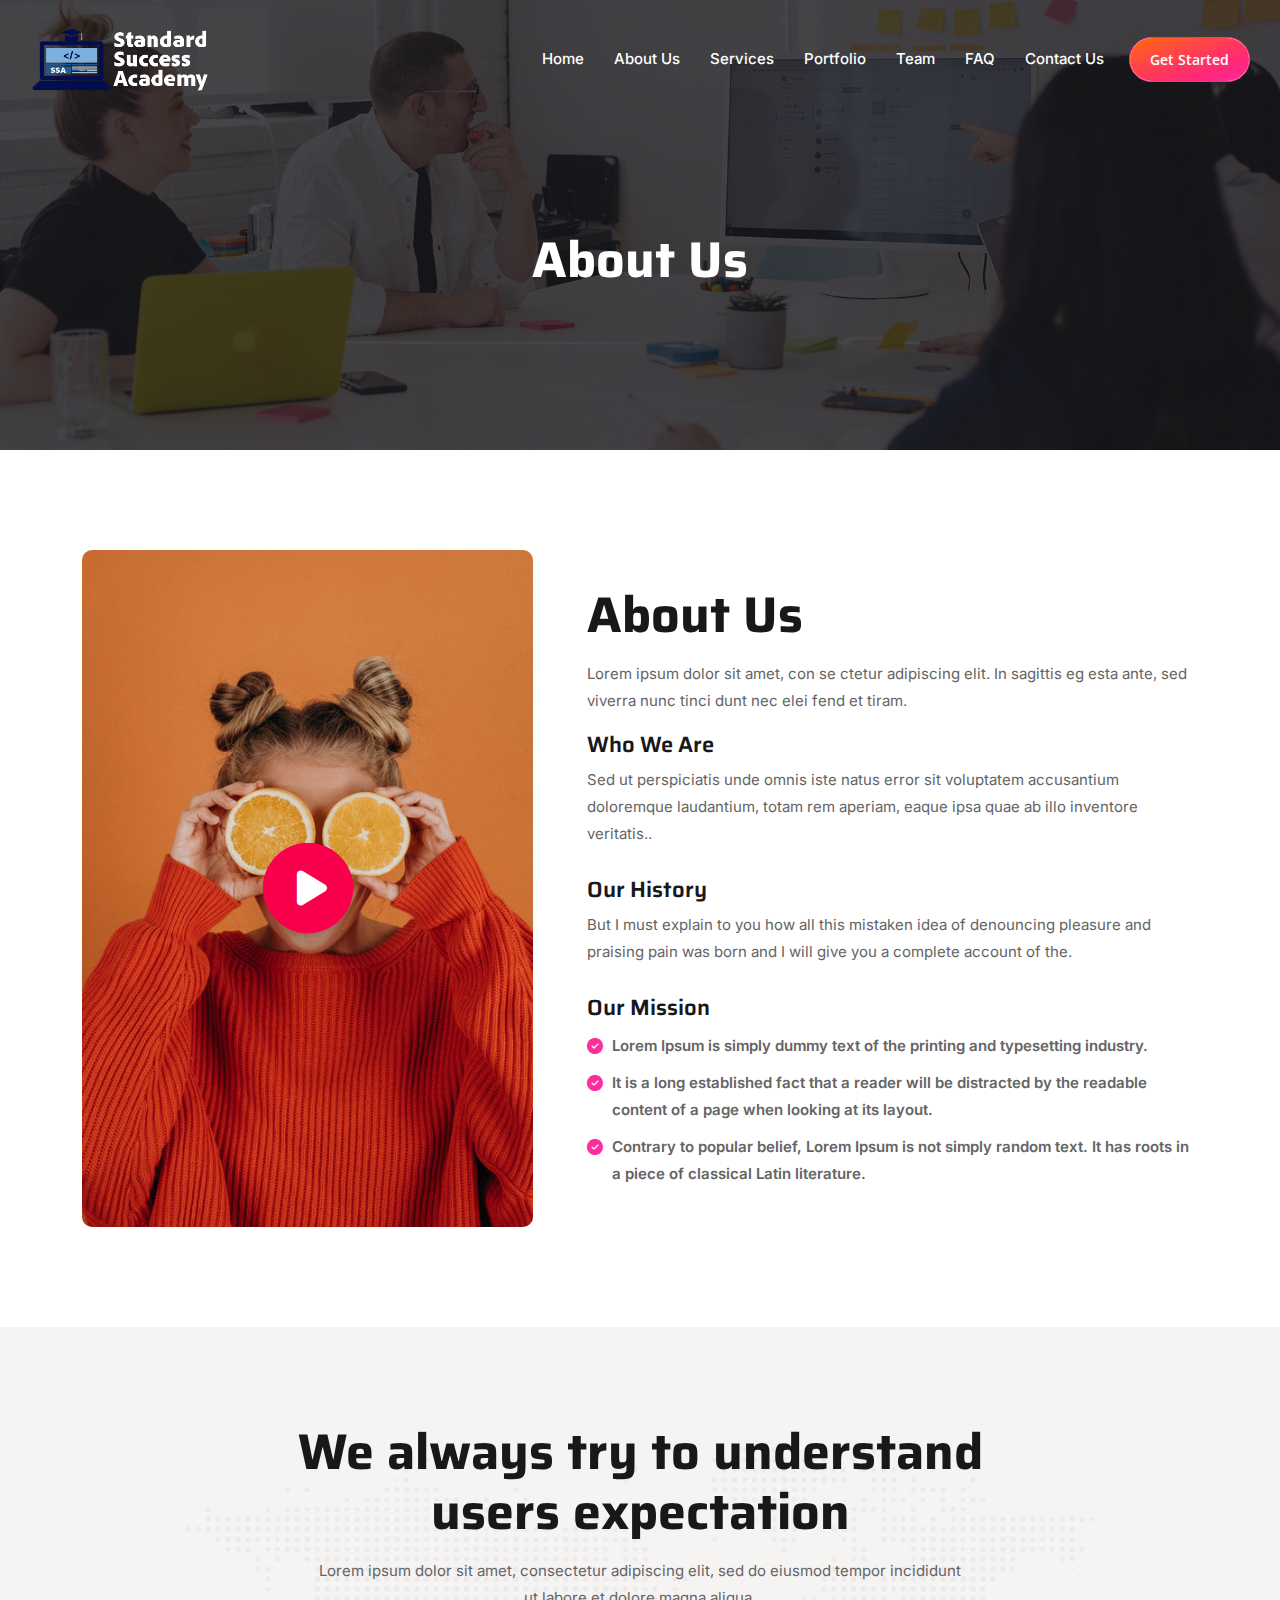
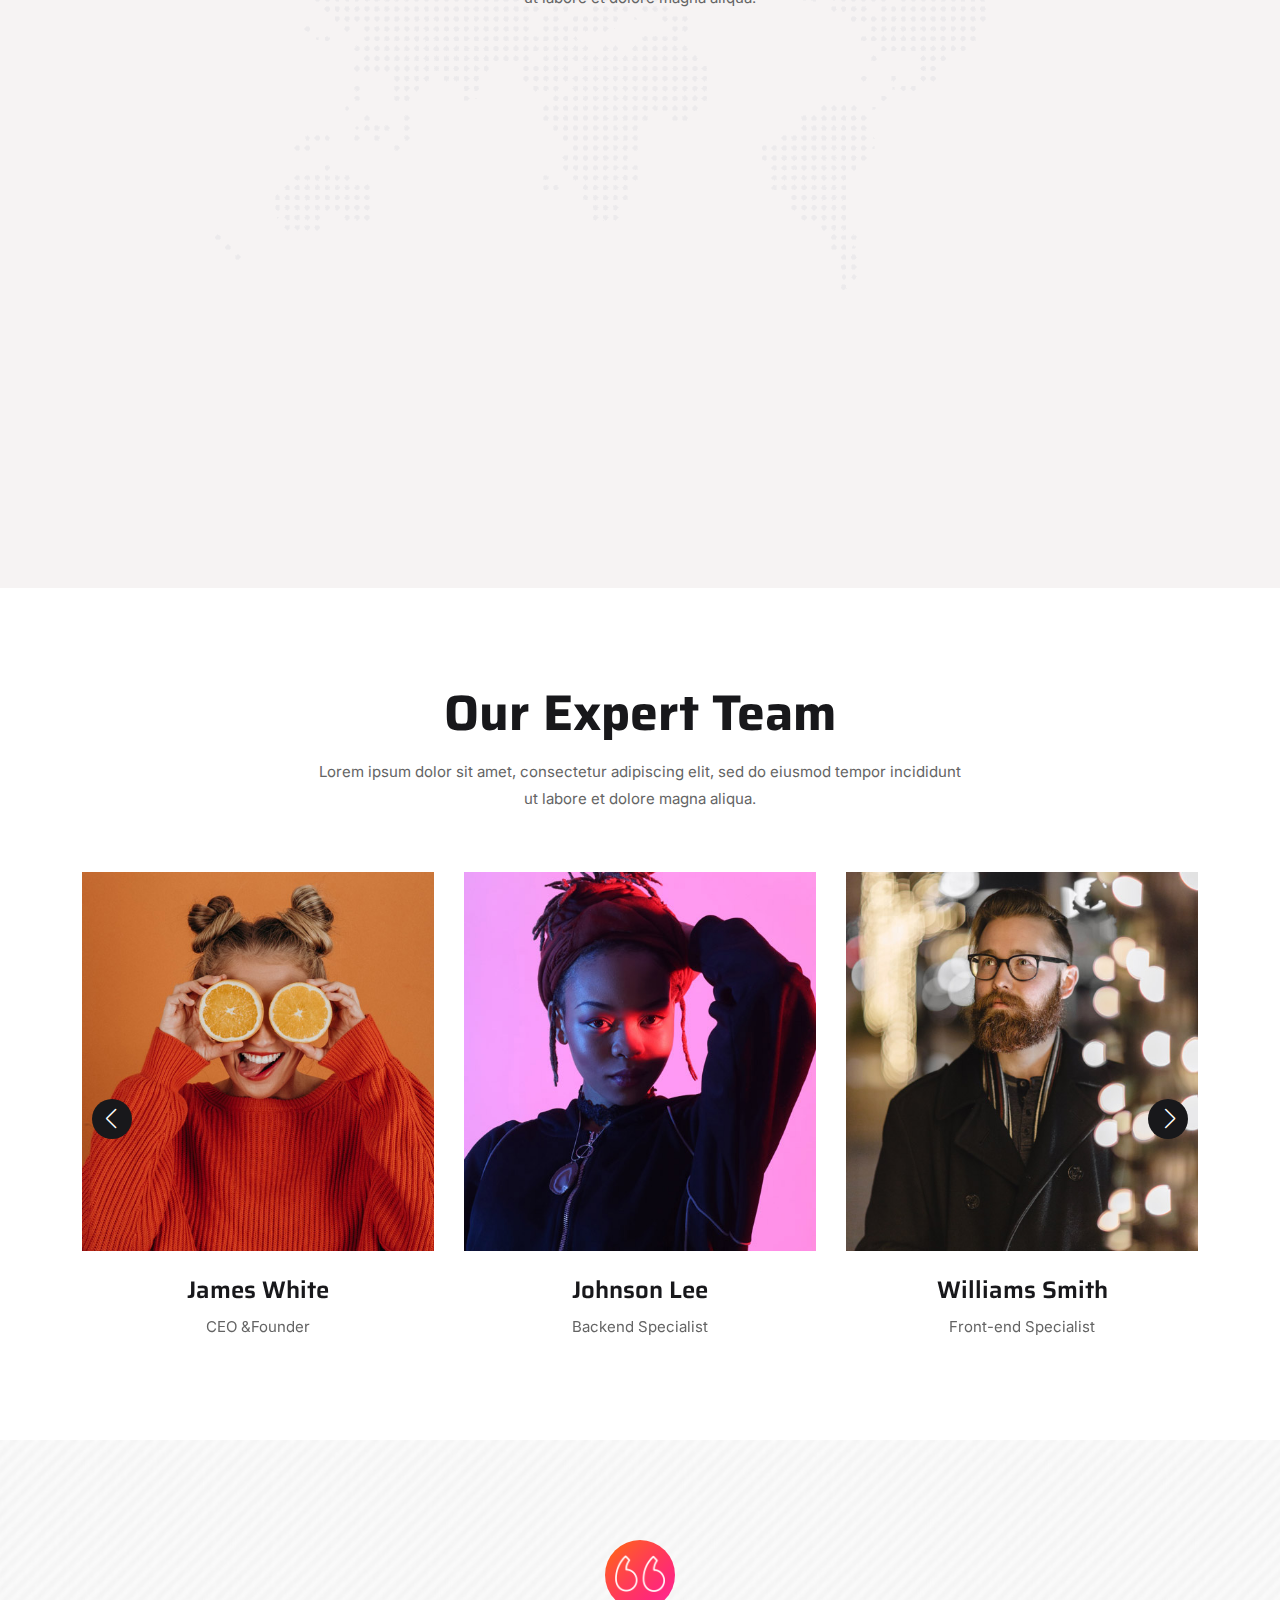
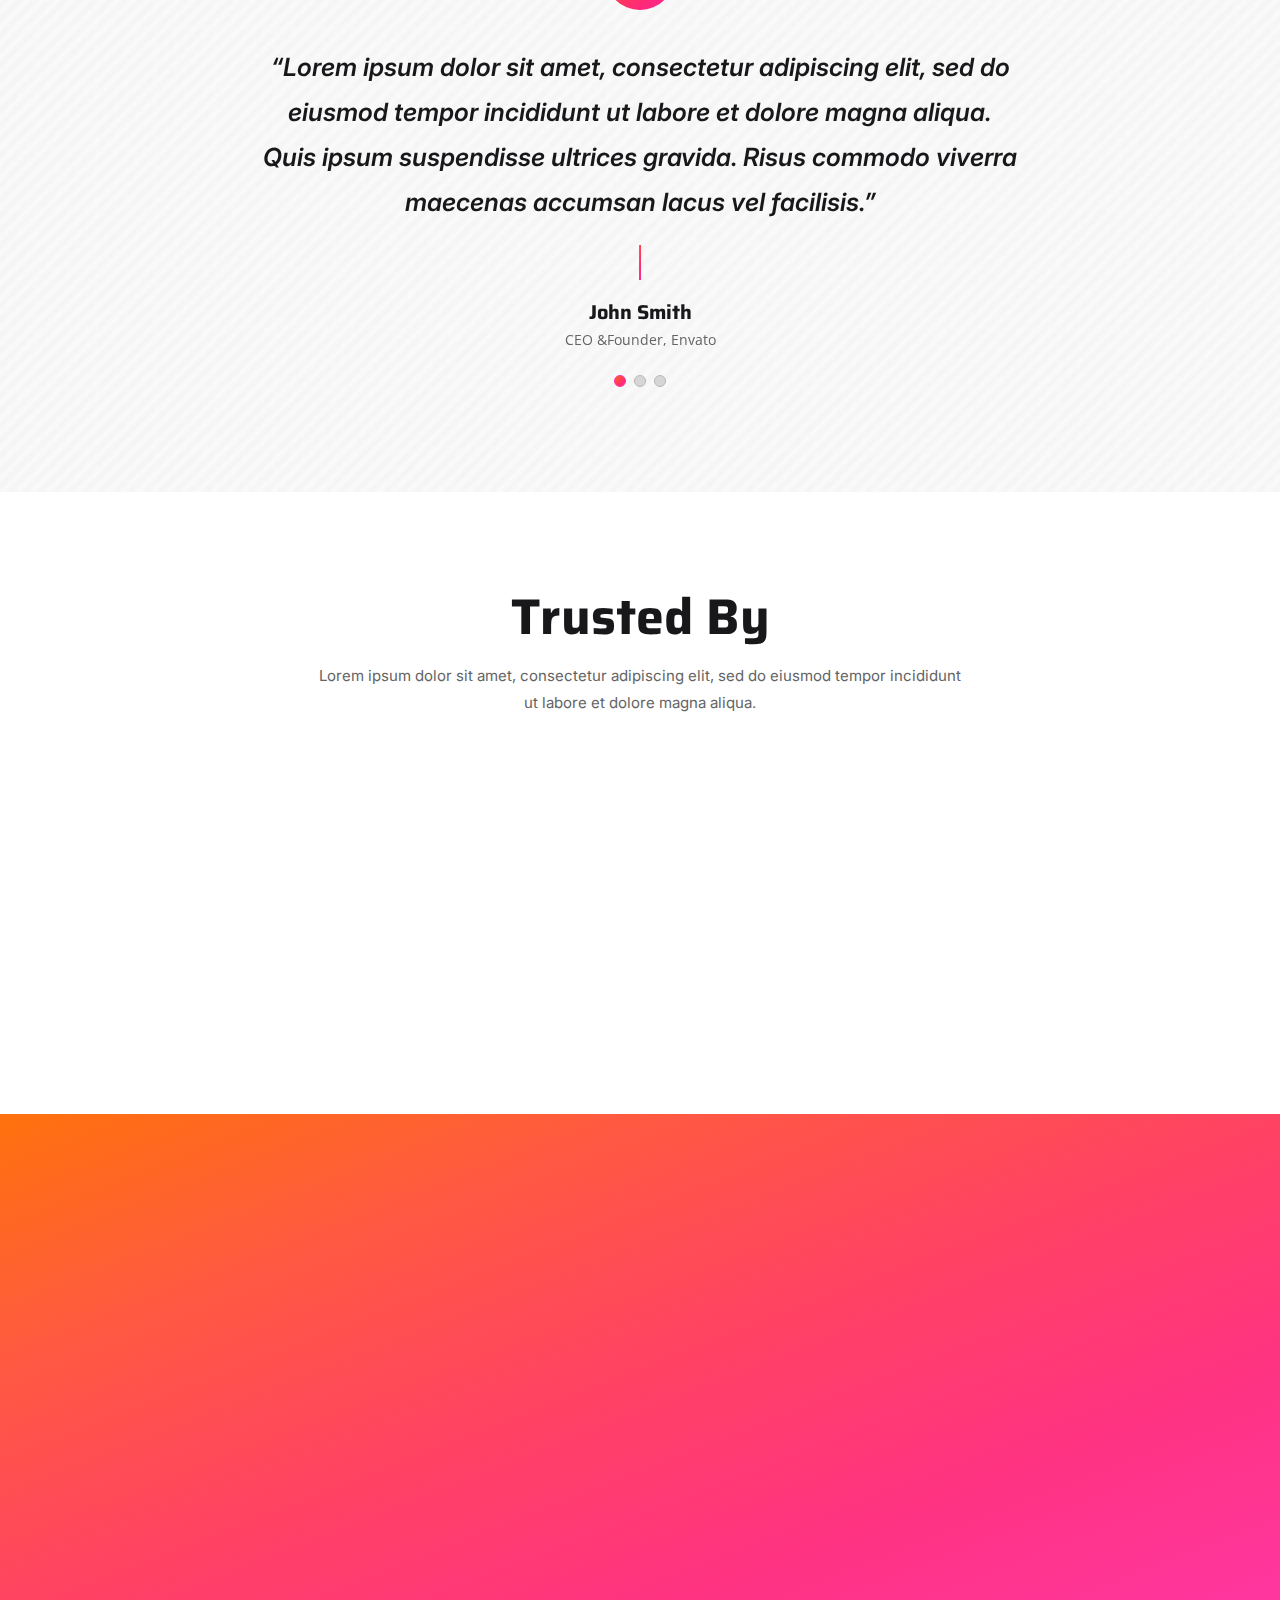
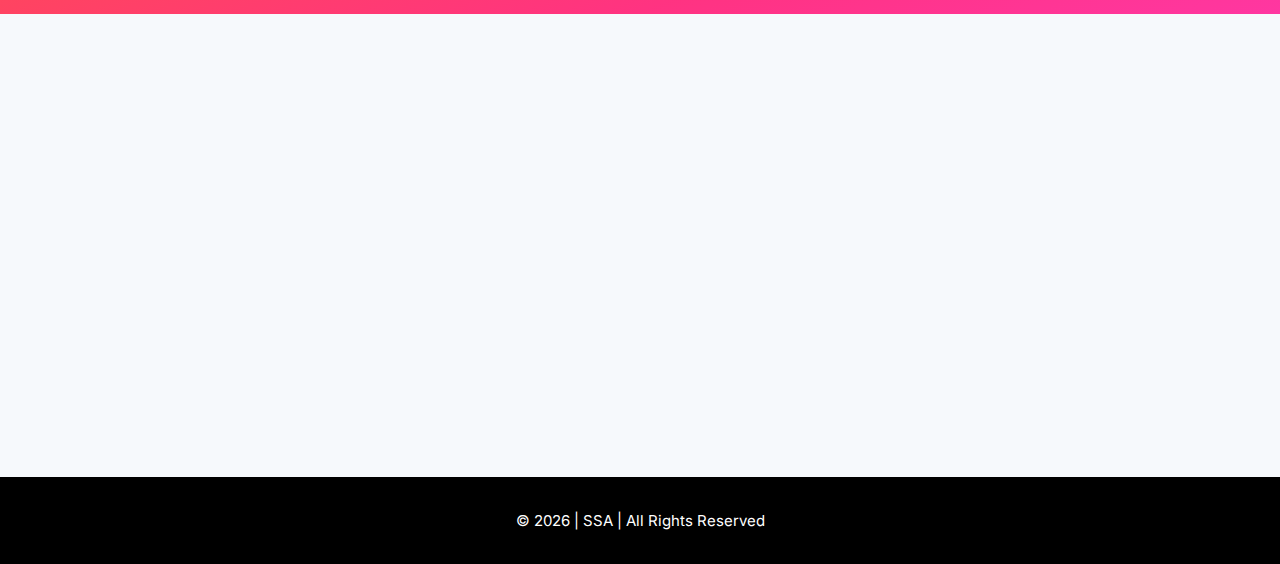
<file: about.html>
<!DOCTYPE html>
<html lang="en">
    <head>
        <meta charset="UTF-8"/>
        <meta http-equiv="X-UA-Compatible" content="IE=edge"/>
        <meta name="viewport" content="width=device-width, initial-scale=1.0"/>
        <meta name="HandheldFriendly" content="true"/>
        <!--==================== Google SEO ======================-->
        <!--==================== FAV-ICON ======================-->
        <link rel="apple-touch-icon" sizes="192x192" href="./SSA-Logo-Web.jpg"/>
        <link rel="icon" type="image/jpg" sizes="32x32" href="./SSA-Logo-Web.jpg"/>
        <link rel="icon" type="image/jpg" sizes="16x16" href="./SSA-Logo-Web.jpg"/>
        <link rel="icon" type="image/jpg" href="./SSA-Logo-Web.jpg"/>
        <!--==================== CSS ======================-->
        <link href="https://fonts.googleapis.com/css?family=Open+Sans:300,300i,400,400i,600,600i,700,700i,800,800i&amp;display=swap" rel="stylesheet"/>
        <link href="https://fonts.googleapis.com/css?family=Saira:100,200,300,400,500,600,700,800,900&amp;display=swap" rel="stylesheet"/>
        <link href="https://fonts.googleapis.com/css2?family=Inter:wght@100;200;300;400;500;600;700;800;900&amp;display=swap" rel="stylesheet"/>
        <link rel="stylesheet" href="https://cdn.jsdelivr.net/npm/swiper@9/swiper-bundle.min.css"/>
        <link href="https://unpkg.com/aos@2.3.1/dist/aos.css" rel="stylesheet"/>
        <link rel="stylesheet" href="https://cdn.jsdelivr.net/npm/bootstrap-icons@1.10.3/font/bootstrap-icons.min.css"/>
        <link rel="preload" href="style.css" as="style"/>
        <link rel="stylesheet" href="style.css" data-n-g=""/>
        <noscript data-n-css=""></noscript>
        <title>SSA WEB</title>
    </head>
    <body>
        <div id="__next">
            <div id="navbar" class="navbar-area navbar-style-2">
                <nav class="navbar navbar-expand-md navbar-light">
                    <div class="container-fluid">
                        <a class="navbar-brand" href="./index.html">
                            <img src="./images/SSA_Black.png" class="black-logo" alt="logo"/>
                            <img src="./images/SSA_White.png" class="white-logo" alt="logo"/>
                        </a>
                        <button class="navbar-toggler navbar-toggler-right collapsed" id="togggle" type="button" data-toggle="collapse" data-target="#navbarSupportedContent" aria-controls="navbarSupportedContent" aria-expanded="false" aria-label="Toggle navigation">
                            <span class="icon-bar top-bar"></span>
                            <span class="icon-bar middle-bar"></span>
                            <span class="icon-bar bottom-bar"></span>
                        </button>
                        <div class="collapse navbar-collapse mean-menu" id="navbarSupportedContent">
                            <ul class="navbar-nav">
                                <li class="nav-item">
                                    <a class="nav-link false" href="./index.html">Home</a>
                                </li>
                                <li class="nav-item">
                                    <a class="nav-link false" href="./about.html">About us</a>
                                </li>
                                <li class="nav-item">
                                    <a class="nav-link false" href="./services.html">Services</a>
                                </li>
                                <li class="nav-item">
                                    <a class="nav-link false" href="./portfolio.html">Portfolio</a>
                                </li>
                                <li class="nav-item">
                                    <a class="nav-link" href="./team.html">Team</a>
                                </li>
                                <li class="nav-item">
                                    <a class="nav-link false" href="./faq.html">FAQ</a>
                                </li>
                                <li class="nav-item">
                                    <a class="nav-link false" href="./contact.html">Contact Us</a>
                                </li>
                            </ul>
                            <div class="others-options">
                                <a class="btn btn-primary" href="./contact.html">Get Started</a>
                            </div>
                        </div>
                    </div>
                </nav>
            </div>
            <div class="page-title-area" style="background-image:url(./images/page-banner1.jpg)">
                <div class="d-table">
                    <div class="d-table-cell">
                        <div class="container">
                            <h2>About Us</h2>
                        </div>
                    </div>
                </div>
            </div>
            <div class="about-area ptb-100">
                <div class="container">
                    <div class="row align-items-center">
                        <div class="col-lg-5 col-md-12">
                            <div class="about-image">
                                <img src="./images/about-img2.jpg" alt="image" class="rounded-10"/>
                                <div class="video-box">
                                    <div class="video-btn">
                                        <i class="fa-solid fa-play"></i>
                                    </div>
                                </div>
                            </div>
                        </div>
                        <div class="col-lg-7 col-md-12">
                            <div class="about-content about-content-two">
                                <div class="section-title">
                                    <h2>About Us</h2>
                                    <p>Lorem ipsum dolor sit amet, con se ctetur adipiscing elit. In sagittis eg esta ante, sed viverra nunc tinci dunt nec elei fend et tiram.</p>
                                </div>
                                <div class="about-text">
                                    <h4>Who We Are</h4>
                                    <p>Sed ut perspiciatis unde omnis iste natus error sit voluptatem accusantium doloremque laudantium, totam rem aperiam, eaque ipsa quae ab illo inventore veritatis..</p>
                                </div>
                                <div class="about-text">
                                    <h4>Our History</h4>
                                    <p>But I must explain to you how all this mistaken idea of denouncing pleasure and praising pain was born and I will give you a complete account of the.</p>
                                </div>
                                <div class="about-text">
                                    <h4>Our Mission</h4>
                                    <ul>
                                        <li>
                                            <i class="fa-solid fa-circle-check"></i>
                                            Lorem Ipsum is simply dummy text of the printing and typesetting industry.
                                        </li>
                                        <li>
                                            <i class="fa-solid fa-circle-check"></i>
                                            It is a long established fact that a reader will be distracted by the readable content of a page when looking at its layout.
                                        </li>
                                        <li>
                                            <i class="fa-solid fa-circle-check"></i>
                                            Contrary to popular belief, Lorem Ipsum is not simply random text. It has roots in a piece of classical Latin literature.
                                        </li>
                                    </ul>
                                </div>
                            </div>
                        </div>
                    </div>
                </div>
            </div>
            <div class="funfacts-area ptb-100 bg-fcfbfb">
                <div class="container">
                    <div class="section-title">
                        <h2>We always try to understand users expectation</h2>
                        <p>Lorem ipsum dolor sit amet, consectetur adipiscing elit, sed do eiusmod tempor incididunt ut labore et dolore magna aliqua.</p>
                    </div>
                    <div class="row justify-content-center">
                        <div class="col-lg-3 col-sm-6">
                            <div class="funfact" data-aos="fade-up" data-aos-duration="1200" data-aos-delay="100">
                                <i class="fa-solid fa-circle-check"></i>
                                <h3>980+</h3>
                                <p>Completed Projects</p>
                            </div>
                        </div>
                        <div class="col-lg-3 col-sm-6">
                            <div class="funfact" data-aos="fade-up" data-aos-duration="1200" data-aos-delay="200">
                                <i class="fa-solid fa-heart"></i>
                                <h3>950+</h3>
                                <p>Happy Clients</p>
                            </div>
                        </div>
                        <div class="col-lg-3 col-sm-6">
                            <div class="funfact" data-aos="fade-up" data-aos-duration="1200" data-aos-delay="300">
                                <i class="fa-solid fa-list-check"></i>
                                <h3>780+</h3>
                                <p>Ongoing Projects</p>
                            </div>
                        </div>
                        <div class="col-lg-3 col-sm-6">
                            <div class="funfact" data-aos="fade-up" data-aos-duration="1200" data-aos-delay="400">
                                <i class="fa-solid fa-trophy"></i>
                                <h3>70+</h3>
                                <p>Winning Awards</p>
                            </div>
                        </div>
                    </div>
                    <div class="contact-cta-box" data-aos="fade-up" data-aos-duration="1200" data-aos-delay="500">
                        <h3>Have any questions about us?</h3>
                        <p>Don &#x27;t hesitate to contact us</p>
                        <a class="btn btn-primary" href="../contact/index.html">Contact Us</a>
                    </div>
                    <div class="map-bg">
                        <img src="./images/map.png" alt="map"/>
                    </div>
                </div>
            </div>
            <div class="pt-100 pb-70">
                <div class="container">
                    <div class="section-title">
                        <h2>Our Expert Team</h2>
                        <p>Lorem ipsum dolor sit amet, consectetur adipiscing elit, sed do eiusmod tempor incididunt ut labore et dolore magna aliqua.</p>
                    </div>
                    <div class="swiper team-slider aboutSwiper">
                        <div class="swiper-wrapper">
                            <div class="swiper-slide">
                                <div class="team-card text-center">
                                    <div class="team-img">
                                        <img src="./images/team/team9.jpg" alt="Image"/>
                                        <div class="social-links">
                                            <div class="d-table">
                                                <div class="d-table-cell">
                                                    <ul>
                                                        <li>
                                                            <a href="https://linkedin.com/" target="_blank">
                                                                <i class="fa-brands fa-linkedin-in"></i>
                                                            </a>
                                                        </li>
                                                        <li>
                                                            <a href="https://twitter.com/" target="_blank">
                                                                <i class="fa-brands fa-twitter"></i>
                                                            </a>
                                                        </li>
                                                        <li>
                                                            <a href="https://facebook.com/" target="_blank">
                                                                <i class="fa-brands fa-facebook-f"></i>
                                                            </a>
                                                        </li>
                                                        <li>
                                                            <a href="https://instagram.com/" target="_blank">
                                                                <i class="fa-brands fa-instagram"></i>
                                                            </a>
                                                        </li>
                                                        <li>
                                                            <a href="https://dribbble.com/" target="_blank">
                                                                <i class="fa-brands fa-dribbble"></i>
                                                            </a>
                                                        </li>
                                                    </ul>
                                                </div>
                                            </div>
                                        </div>
                                    </div>
                                    <div class="team-caption">
                                        <h3>James White</h3>
                                        <p>CEO &amp;Founder</p>
                                    </div>
                                </div>
                            </div>
                            <div class="swiper-slide">
                                <div class="team-card text-center">
                                    <div class="team-img">
                                        <img src="./images/team/team10.jpg" alt="Image"/>
                                        <div class="social-links">
                                            <div class="d-table">
                                                <div class="d-table-cell">
                                                    <ul>
                                                        <li>
                                                            <a href="https://linkedin.com/" target="_blank">
                                                                <i class="fa-brands fa-linkedin-in"></i>
                                                            </a>
                                                        </li>
                                                        <li>
                                                            <a href="https://twitter.com/" target="_blank">
                                                                <i class="fa-brands fa-twitter"></i>
                                                            </a>
                                                        </li>
                                                        <li>
                                                            <a href="https://facebook.com/" target="_blank">
                                                                <i class="fa-brands fa-facebook-f"></i>
                                                            </a>
                                                        </li>
                                                        <li>
                                                            <a href="https://instagram.com/" target="_blank">
                                                                <i class="fa-brands fa-instagram"></i>
                                                            </a>
                                                        </li>
                                                        <li>
                                                            <a href="https://dribbble.com/" target="_blank">
                                                                <i class="fa-brands fa-dribbble"></i>
                                                            </a>
                                                        </li>
                                                    </ul>
                                                </div>
                                            </div>
                                        </div>
                                    </div>
                                    <div class="team-caption">
                                        <h3>Johnson Lee</h3>
                                        <p>Backend Specialist</p>
                                    </div>
                                </div>
                            </div>
                            <div class="swiper-slide">
                                <div class="team-card text-center">
                                    <div class="team-img">
                                        <img src="./images/team/team11.jpg" alt="Image"/>
                                        <div class="social-links">
                                            <div class="d-table">
                                                <div class="d-table-cell">
                                                    <ul>
                                                        <li>
                                                            <a href="https://linkedin.com/" target="_blank">
                                                                <i class="fa-brands fa-linkedin-in"></i>
                                                            </a>
                                                        </li>
                                                        <li>
                                                            <a href="https://twitter.com/" target="_blank">
                                                                <i class="fa-brands fa-twitter"></i>
                                                            </a>
                                                        </li>
                                                        <li>
                                                            <a href="https://facebook.com/" target="_blank">
                                                                <i class="fa-brands fa-facebook-f"></i>
                                                            </a>
                                                        </li>
                                                        <li>
                                                            <a href="https://instagram.com/" target="_blank">
                                                                <i class="fa-brands fa-instagram"></i>
                                                            </a>
                                                        </li>
                                                        <li>
                                                            <a href="https://dribbble.com/" target="_blank">
                                                                <i class="fa-brands fa-dribbble"></i>
                                                            </a>
                                                        </li>
                                                    </ul>
                                                </div>
                                            </div>
                                        </div>
                                    </div>
                                    <div class="team-caption">
                                        <h3>Williams Smith</h3>
                                        <p>Front-end Specialist</p>
                                    </div>
                                </div>
                            </div>
                            <div class="swiper-slide">
                                <div class="team-card text-center">
                                    <div class="team-img">
                                        <img src="./images/team/team12.jpg" alt="Image"/>
                                        <div class="social-links">
                                            <div class="d-table">
                                                <div class="d-table-cell">
                                                    <ul>
                                                        <li>
                                                            <a href="https://linkedin.com/" target="_blank">
                                                                <i class="fa-brands fa-linkedin-in"></i>
                                                            </a>
                                                        </li>
                                                        <li>
                                                            <a href="https://twitter.com/" target="_blank">
                                                                <i class="fa-brands fa-twitter"></i>
                                                            </a>
                                                        </li>
                                                        <li>
                                                            <a href="https://facebook.com/" target="_blank">
                                                                <i class="fa-brands fa-facebook-f"></i>
                                                            </a>
                                                        </li>
                                                        <li>
                                                            <a href="https://instagram.com/" target="_blank">
                                                                <i class="fa-brands fa-instagram"></i>
                                                            </a>
                                                        </li>
                                                        <li>
                                                            <a href="https://dribbble.com/" target="_blank">
                                                                <i class="fa-brands fa-dribbble"></i>
                                                            </a>
                                                        </li>
                                                    </ul>
                                                </div>
                                            </div>
                                        </div>
                                    </div>
                                    <div class="team-caption">
                                        <h3>David Miller</h3>
                                        <p>Reactjs Specialist</p>
                                    </div>
                                </div>
                            </div>
                            <div class="swiper-slide">
                                <div class="team-card text-center">
                                    <div class="team-img">
                                        <img src="./images/team/team13.jpg" alt="Image"/>
                                        <div class="social-links">
                                            <div class="d-table">
                                                <div class="d-table-cell">
                                                    <ul>
                                                        <li>
                                                            <a href="https://linkedin.com/" target="_blank">
                                                                <i class="fa-brands fa-linkedin-in"></i>
                                                            </a>
                                                        </li>
                                                        <li>
                                                            <a href="https://twitter.com/" target="_blank">
                                                                <i class="fa-brands fa-twitter"></i>
                                                            </a>
                                                        </li>
                                                        <li>
                                                            <a href="https://facebook.com/" target="_blank">
                                                                <i class="fa-brands fa-facebook-f"></i>
                                                            </a>
                                                        </li>
                                                        <li>
                                                            <a href="https://instagram.com/" target="_blank">
                                                                <i class="fa-brands fa-instagram"></i>
                                                            </a>
                                                        </li>
                                                        <li>
                                                            <a href="https://dribbble.com/" target="_blank">
                                                                <i class="fa-brands fa-dribbble"></i>
                                                            </a>
                                                        </li>
                                                    </ul>
                                                </div>
                                            </div>
                                        </div>
                                    </div>
                                    <div class="team-caption">
                                        <h3>Thomas</h3>
                                        <p>Office Manager</p>
                                    </div>
                                </div>
                            </div>
                        </div>
                        <div class="swiper-button-prev"></div>
                        <div class="swiper-button-next"></div>
                    </div>
                </div>
            </div>
            <div class="feedback-area ptb-100">
                <div class="container">
                    <div class="feedback-list">
                        <div class="quotes-icon">
                            <img src="./images/left-quote-white.png" alt="icon"/>
                        </div>
                        <div class="swiper feedback-slides mySwiper">
                            <div class="swiper-wrapper">
                                <div class="swiper-slide">
                                    <div class="single-feedback">
                                        <p>
                                            <q>Lorem ipsum dolor sit amet, consectetur adipiscing elit, sed do eiusmod tempor incididunt ut labore et dolore magna aliqua. Quis ipsum suspendisse ultrices gravida. Risus commodo viverra maecenas accumsan lacus vel facilisis.</q>
                                        </p>
                                        <div class="bar"></div>
                                        <h3>John Smith</h3>
                                        <span>CEO &amp;Founder, Envato</span>
                                    </div>
                                </div>
                                <div class="swiper-slide">
                                    <div class="single-feedback">
                                        <p>
                                            <q>Lorem ipsum dolor sit amet, consectetur adipiscing elit, sed do eiusmod tempor incididunt ut labore et dolore magna aliqua. Quis ipsum suspendisse ultrices gravida. Risus commodo viverra maecenas accumsan lacus vel facilisis.</q>
                                        </p>
                                        <div class="bar"></div>
                                        <h3>Oliver Smith</h3>
                                        <span>React JS Specialist</span>
                                    </div>
                                </div>
                                <div class="swiper-slide">
                                    <div class="single-feedback">
                                        <p>
                                            <q>Lorem ipsum dolor sit amet, consectetur adipiscing elit, sed do eiusmod tempor incididunt ut labore et dolore magna aliqua. Quis ipsum suspendisse ultrices gravida. Risus commodo viverra maecenas accumsan lacus vel facilisis.</q>
                                        </p>
                                        <div class="bar"></div>
                                        <h3>Thomas John</h3>
                                        <span>Angular JS Specialist</span>
                                    </div>
                                </div>
                            </div>
                            <div class="swiper-pagination"></div>
                        </div>
                    </div>
                </div>
                <div class="client-image-box">
                    <img src="./images/clients/client1.png" class="client1" alt="client" data-aos="zoom-in" data-aos-duration="1200" data-aos-delay="200"/>
                    <img src="./images/clients/client2.png" class="client2" alt="client" data-aos="zoom-in" data-aos-duration="1200" data-aos-delay="300"/>
                    <img src="./images/clients/client3.png" class="client3" alt="client" data-aos="zoom-in" data-aos-duration="1200" data-aos-delay="400"/>
                    <img src="./images/clients/client4.png" class="client4" alt="client" data-aos="zoom-in" data-aos-duration="1200" data-aos-delay="500"/>
                    <img src="./images/clients/client5.png" class="client5" alt="client" data-aos="zoom-in" data-aos-duration="1200" data-aos-delay="600"/>
                    <img src="./images/clients/client6.png" class="client6" alt="client" data-aos="zoom-in" data-aos-duration="1200" data-aos-delay="700"/>
                    <img src="./images/clients/client7.png" class="client7" alt="client" data-aos="zoom-in" data-aos-duration="1200" data-aos-delay="800"/>
                    <img src="./images/clients/client8.png" class="client8" alt="client" data-aos="zoom-in" data-aos-duration="1200" data-aos-delay="900"/>
                </div>
            </div>
            <div class="partner-area pt-100 pb-60">
                <div class="container">
                    <div class="section-title">
                        <h2>Trusted By</h2>
                        <p>Lorem ipsum dolor sit amet, consectetur adipiscing elit, sed do eiusmod tempor incididunt ut labore et dolore magna aliqua.</p>
                    </div>
                    <div class="row align-items-center justify-content-center">
                        <div class="col-lg-2 col-6 col-sm-4">
                            <div class="single-partner" data-aos="fade-in" data-aos-duration="1200" data-aos-delay="100">
                                <a href="#" target="_blank">
                                    <img src="./images/partners/partner1.png" alt="Partner Image"/>
                                </a>
                            </div>
                        </div>
                        <div class="col-lg-2 col-6 col-sm-4">
                            <div class="single-partner" data-aos="fade-in" data-aos-duration="1200" data-aos-delay="200">
                                <a href="#" target="_blank">
                                    <img src="./images/partners/partner2.png" alt="Partner Image"/>
                                </a>
                            </div>
                        </div>
                        <div class="col-lg-2 col-6 col-sm-4">
                            <div class="single-partner" data-aos="fade-in" data-aos-duration="1200" data-aos-delay="300">
                                <a href="#" target="_blank">
                                    <img src="./images/partners/partner3.png" alt="Partner Image"/>
                                </a>
                            </div>
                        </div>
                        <div class="col-lg-2 col-6 col-sm-4">
                            <div class="single-partner" data-aos="fade-in" data-aos-duration="1200" data-aos-delay="400">
                                <a href="#" target="_blank">
                                    <img src="./images/partners/partner4.png" alt="Partner Image"/>
                                </a>
                            </div>
                        </div>
                        <div class="col-lg-2 col-6 col-sm-4">
                            <div class="single-partner" data-aos="fade-in" data-aos-duration="1200" data-aos-delay="500">
                                <a href="#" target="_blank">
                                    <img src="./images/partners/partner5.png" alt="Partner Image"/>
                                </a>
                            </div>
                        </div>
                        <div class="col-lg-2 col-6 col-sm-4">
                            <div class="single-partner" data-aos="fade-in" data-aos-duration="1200" data-aos-delay="600">
                                <a href="#" target="_blank">
                                    <img src="./images/partners/partner6.png" alt="Partner Image"/>
                                </a>
                            </div>
                        </div>
                        <div class="col-lg-2 col-6 col-sm-4">
                            <div class="single-partner" data-aos="fade-in" data-aos-duration="1200" data-aos-delay="700">
                                <a href="#" target="_blank">
                                    <img src="./images/partners/partner7.png" alt="Partner Image"/>
                                </a>
                            </div>
                        </div>
                        <div class="col-lg-2 col-6 col-sm-4">
                            <div class="single-partner" data-aos="fade-in" data-aos-duration="1200" data-aos-delay="800">
                                <a href="#" target="_blank">
                                    <img src="./images/partners/partner8.png" alt="Partner Image"/>
                                </a>
                            </div>
                        </div>
                        <div class="col-lg-2 col-6 col-sm-4">
                            <div class="single-partner" data-aos="fade-in" data-aos-duration="1200" data-aos-delay="900">
                                <a href="#" target="_blank">
                                    <img src="./images/partners/partner9.png" alt="Partner Image"/>
                                </a>
                            </div>
                        </div>
                        <div class="col-lg-2 col-6 col-sm-4">
                            <div class="single-partner" data-aos="fade-in" data-aos-duration="1200" data-aos-delay="1000">
                                <a href="#" target="_blank">
                                    <img src="./images/partners/partner10.png" alt="Partner Image"/>
                                </a>
                            </div>
                        </div>
                        <div class="col-lg-2 col-6 col-sm-4">
                            <div class="single-partner" data-aos="fade-in" data-aos-duration="1200" data-aos-delay="1100">
                                <a href="#" target="_blank">
                                    <img src="./images/partners/partner11.png" alt="Partner Image"/>
                                </a>
                            </div>
                        </div>
                        <div class="col-lg-2 col-6 col-sm-4">
                            <div class="single-partner" data-aos="fade-in" data-aos-duration="1200" data-aos-delay="1200">
                                <a href="#" target="_blank">
                                    <img src="./images/partners/partner12.png" alt="Partner Image"/>
                                </a>
                            </div>
                        </div>
                    </div>
                </div>
            </div>
            <div class="cta-area-two ptb-100">
                <div class="container">
                    <div class="cta-content">
                        <span data-aos="fade-in" data-aos-duration="1200" data-aos-delay="100">So What is Next?</span>
                        <h3 data-aos="fade-in" data-aos-duration="1200" data-aos-delay="200">Are You Ready? Let &#x27;s get to work!</h3>
                    </div>
                    <div class="cta-btn-box" data-aos="fade-in" data-aos-duration="1200" data-aos-delay="300">
                        <a class="custom-btn" href="../contact/index.html">Contact Us</a>
                    </div>
                </div>
            </div>
            <footer class="footer-area">
                <div class="container">
                    <div class="row justify-content-center">
                        <div class="col-lg-3 col-sm-6">
                            <div class="single-footer-widget" data-aos="fade-in" data-aos-duration="1200" data-aos-delay="100">
                                <div class="logo">
                                    <a href="./index.html">
                                        <img src="./images/SSA_Black.png" alt="Logo"/>
                                    </a>
                                </div>
                                <p>Lorem ipsum dolor sit amet, consectetur adipiscing elit, sed do eiusmod tempor incididunt ut labore et dolore magna aliqua. Ut enim ad minim veniam.</p>
                                <ul class="social-links">
                                    <li>
                                        <a href="https://www.facebook.com/" target="_blank">
                                            <i class="fa-brands fa-facebook-f"></i>
                                        </a>
                                    </li>
                                    <li>
                                        <a href="https://twitter.com/" target="_blank">
                                            <i class="fa-brands fa-twitter"></i>
                                        </a>
                                    </li>
                                    <li>
                                        <a href="https://linkedin.com/" target="_blank">
                                            <i class="fa-brands fa-linkedin-in"></i>
                                        </a>
                                    </li>
                                    <li>
                                        <a href="https://www.instagram.com/" target="_blank">
                                            <i class="fa-brands fa-instagram"></i>
                                        </a>
                                    </li>
                                </ul>
                            </div>
                        </div>
                        <div class="col-lg-3 col-md-6 col-sm-6">
                            <div class="single-footer-widget ml-4 pl-5" data-aos="fade-in" data-aos-duration="1200" data-aos-delay="200">
                                <h3>Explore</h3>
                                <ul class="list">
                                    <li>
                                        <a href="../index.html">Home</a>
                                    </li>
                                    <li>
                                        <a href="index.html">About</a>
                                    </li>
                                    <li>
                                        <a href="../services/index.html">Services</a>
                                    </li>
                                    <li>
                                        <a href="../portfolio/index.html">Portfolio</a>
                                    </li>
                                    <li>
                                        <a href="../team/index.html">Team</a>
                                    </li>
                                </ul>
                            </div>
                        </div>
                        <div class="col-lg-3 col-sm-6">
                            <div class="single-footer-widget ml-4" data-aos="fade-in" data-aos-duration="1200" data-aos-delay="300">
                                <h3>Quick Links</h3>
                                <ul class="list">
                                    <li>
                                        <a href="../contact/index.html">Contact Us</a>
                                    </li>
                                    <li>
                                        <a href="../pricing/index.html">Pricing</a>
                                    </li>
                                    <li>
                                        <a href="../faq/index.html">Faq</a>
                                    </li>
                                    <li>
                                        <a href="../privacy-policy/index.html">Privacy Policy</a>
                                    </li>
                                    <li>
                                        <a href="../terms-conditions/index.html">Terms &amp;Conditions</a>
                                    </li>
                                </ul>
                            </div>
                        </div>
                        <div class="col-lg-3 col-sm-6">
                            <div class="single-footer-widget" data-aos="fade-in" data-aos-duration="1200" data-aos-delay="400">
                                <h3>Get in Touch</h3>
                                <ul class="get-in-touch">
                                    <li>
                                        <i class="fa-solid fa-location-dot"></i>
                                        2750 Quadra Street Victoria, Canada.
                                    </li>
                                    <li>
                                        <i class="fa-solid fa-headset"></i>
                                        <a href="tel:+324-9442-515">+324-9442-515</a>
                                        <br/>
                                        <a href="tel:+324-9442-515">+324-9442-999</a>
                                    </li>
                                    <li>
                                        <i class="fa-solid fa-envelope"></i>
                                        <a href="../cdn-cgi/l/email-protection.html#620a070e0e0d2212170c05070c164c010d0f">
                                            <span class="__cf_email__" data-cfemail="b6ded3dadad9f6c6c3d8d1d3d8c298d5d9db">[email &#160;protected]</span>
                                        </a>
                                        <a href="../cdn-cgi/l/email-protection.html#8af9fffafae5f8fecafaffe4edefe4fea4e9e5e7">
                                            <span class="__cf_email__" data-cfemail="ec9f999c9c839e98ac9c99828b898298c28f8381">[email &#160;protected]</span>
                                        </a>
                                    </li>
                                </ul>
                            </div>
                        </div>
                    </div>
                </div>
                <div class="copyright-area">
                    <div class="container">
                        <p>
                            © 
                            <!-- -->
                            <span class="year_change"></span>
                            | 
                            <!-- -->
                            SSA |  All Rights Reserved
              
                        </p>
                    </div>
                </div>
            </footer>
            <div id="scroll-up" class="scroll-to-top">
                <i class="pe-7s-angle-up"></i>
            </div>
        </div>
        <script src="./app.js"></script>
        <script src="https://unpkg.com/aos@2.3.1/dist/aos.js"></script>
        <script>
            AOS.init();
        </script>
        <script src="https://cdn.jsdelivr.net/npm/swiper@9/swiper-bundle.min.js"></script>
        <script>
            var swiper = new Swiper(".aboutSwiper",{
                slidesPerView: 1,
                spaceBetween: 30,
                loop: true,
                pagination: {
                    el: ".swiper-pagination",
                    clickable: true,
                },
                navigation: {
                    nextEl: ".swiper-button-next",
                    prevEl: ".swiper-button-prev",
                },
                breakpoints: {
                    430: {
                        slidesPerView: 1,
                        spaceBetween: 20,
                    },
                    768: {
                        slidesPerView: 3,
                        spaceBetween: 30,
                    },
                    1024: {
                        slidesPerView: 3,
                        spaceBetween: 30,
                    },
                },
            });
        </script>
        <!-- Initialize Swiper -->
        <script>
            var swiper = new Swiper(".mySwiper",{
                pagination: {
                    el: ".swiper-pagination",
                },
            });
        </script>
    </body>
</html>
</file>
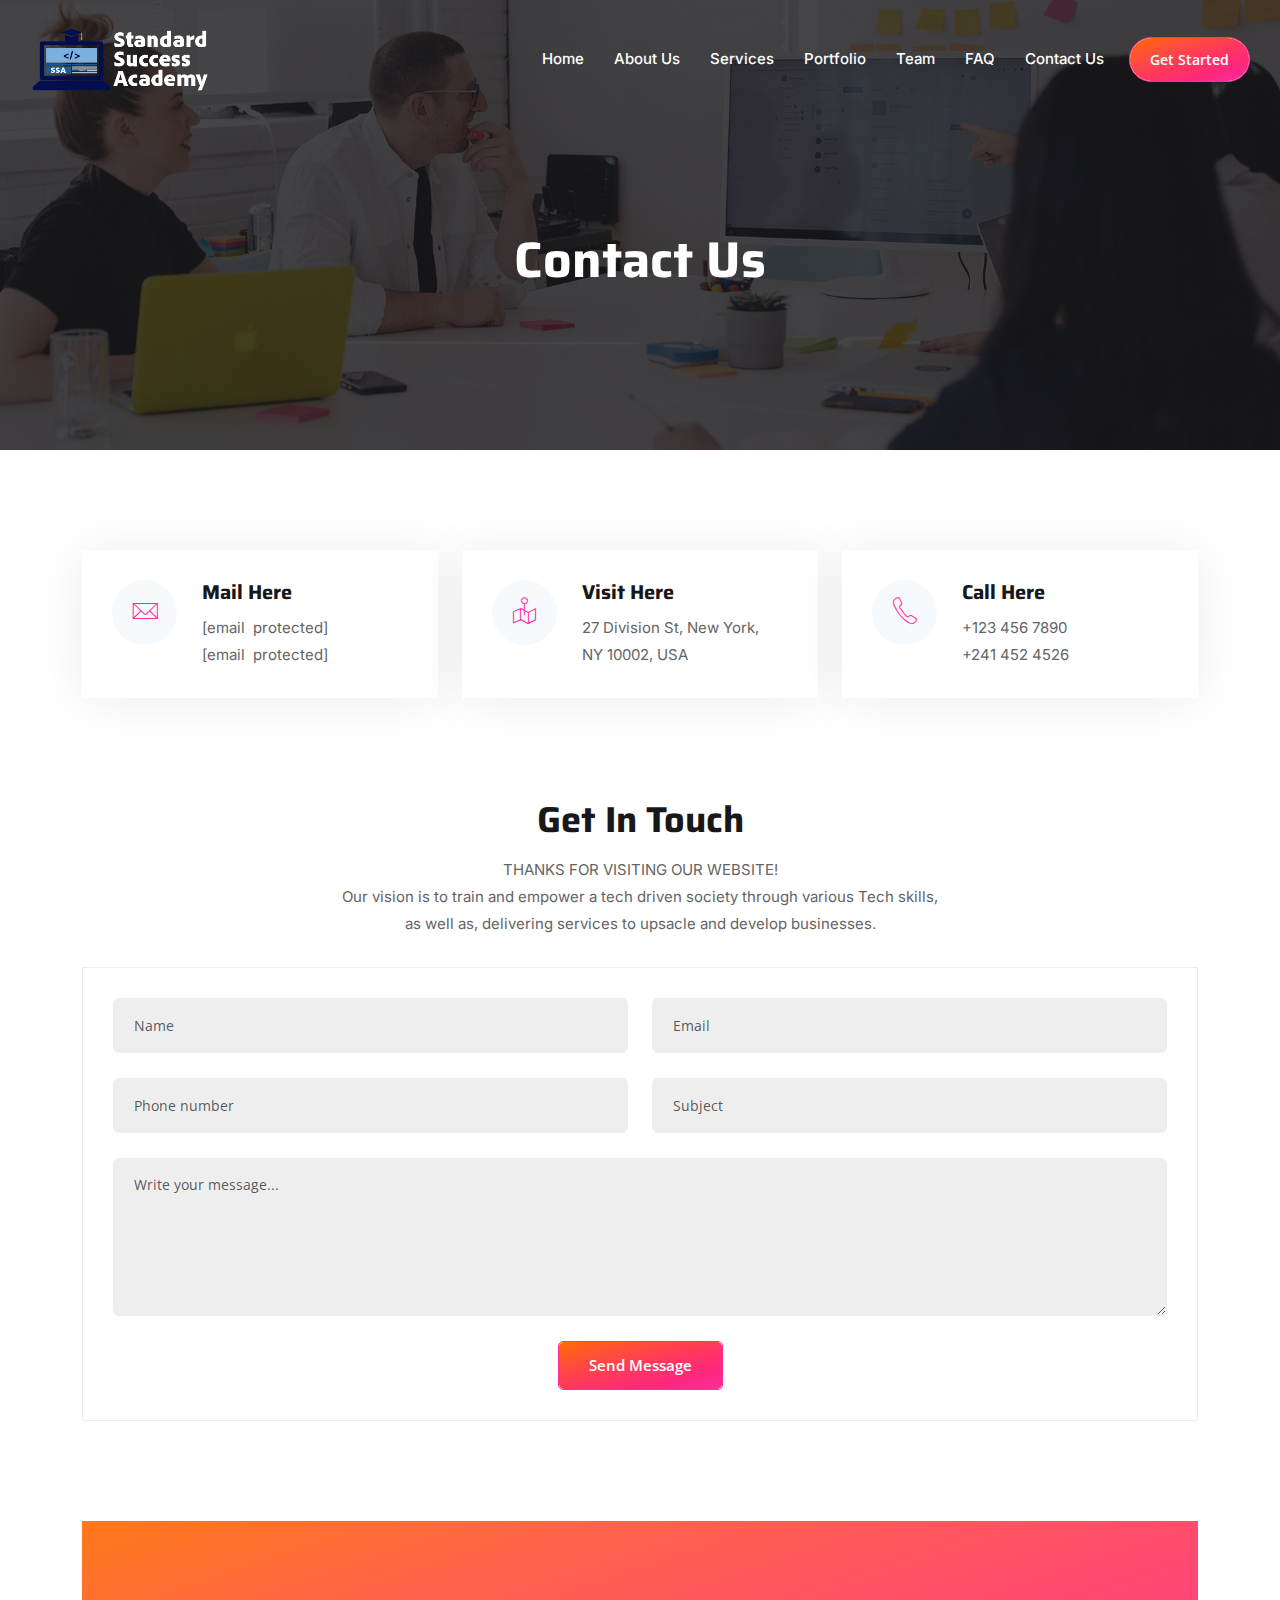
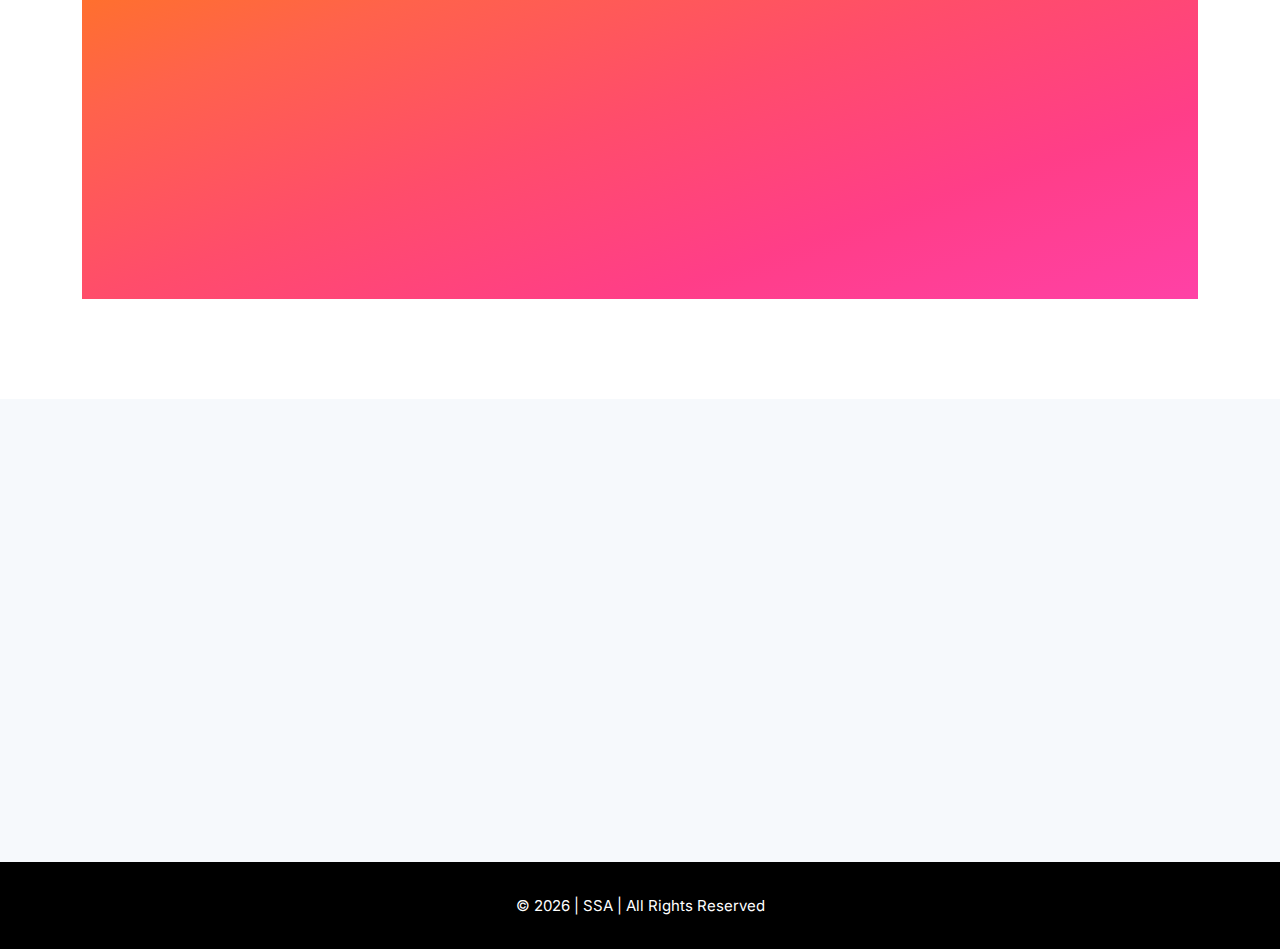
<file: contact.html>
<!DOCTYPE html>
<html lang="en">
    <head>
        <meta charset="UTF-8"/>
        <meta http-equiv="X-UA-Compatible" content="IE=edge"/>
        <meta name="viewport" content="width=device-width, initial-scale=1.0"/>
        <meta name="HandheldFriendly" content="true"/>
        <!--==================== Google SEO ======================-->
        <!--==================== FAV-ICON ======================-->
        <link rel="apple-touch-icon" sizes="192x192" href="./SSA-Logo-Web.jpg"/>
        <link rel="icon" type="image/jpg" sizes="32x32" href="./SSA-Logo-Web.jpg"/>
        <link rel="icon" type="image/jpg" sizes="16x16" href="./SSA-Logo-Web.jpg"/>
        <link rel="icon" type="image/jpg" href="./SSA-Logo-Web.jpg"/>
        <!--==================== CSS ======================-->
        <link href="https://fonts.googleapis.com/css?family=Open+Sans:300,300i,400,400i,600,600i,700,700i,800,800i&amp;display=swap" rel="stylesheet"/>
        <link href="https://fonts.googleapis.com/css?family=Saira:100,200,300,400,500,600,700,800,900&amp;display=swap" rel="stylesheet"/>
        <link href="https://fonts.googleapis.com/css2?family=Inter:wght@100;200;300;400;500;600;700;800;900&amp;display=swap" rel="stylesheet"/>
        <link rel="stylesheet" href="https://unpkg.com/swiper@8/swiper-bundle.min.css"/>
        <link href="https://unpkg.com/aos@2.3.1/dist/aos.css" rel="stylesheet"/>
        <link rel="stylesheet" href="https://cdn.jsdelivr.net/npm/bootstrap-icons@1.10.3/font/bootstrap-icons.min.css"/>
        <link rel="preload" href="style.css" as="style"/>
        <link rel="stylesheet" href="style.css" data-n-g=""/>
        <noscript data-n-css=""></noscript>
        <title>SSA WEB</title>
    </head>
    <body>
        <div id="__next">
            <div id="navbar" class="navbar-area navbar-style-2">
                <nav class="navbar navbar-expand-md navbar-light">
                    <div class="container-fluid">
                        <a class="navbar-brand" href="./index.html">
                            <img src="./images/SSA_Black.png" class="black-logo" alt="logo"/>
                            <img src="./images/SSA_White.png" class="white-logo" alt="logo"/>
                        </a>
                        <button class="navbar-toggler navbar-toggler-right collapsed" id="togggle" type="button" data-toggle="collapse" data-target="#navbarSupportedContent" aria-controls="navbarSupportedContent" aria-expanded="false" aria-label="Toggle navigation">
                            <span class="icon-bar top-bar"></span>
                            <span class="icon-bar middle-bar"></span>
                            <span class="icon-bar bottom-bar"></span>
                        </button>
                        <div class="collapse navbar-collapse mean-menu" id="navbarSupportedContent">
                            <ul class="navbar-nav">
                                <li class="nav-item">
                                    <a class="nav-link false" href="./index.html">Home</a>
                                </li>
                                <li class="nav-item">
                                    <a class="nav-link false" href="./about.html">About us</a>
                                </li>
                                <li class="nav-item">
                                    <a class="nav-link false" href="./services.html">Services</a>
                                </li>
                                <li class="nav-item">
                                    <a class="nav-link false" href="./portfolio.html">Portfolio</a>
                                </li>
                                <li class="nav-item">
                                    <a class="nav-link" href="./team.html">Team</a>
                                </li>
                                <li class="nav-item">
                                    <a class="nav-link false" href="./faq.html">FAQ</a>
                                </li>
                                <li class="nav-item">
                                    <a class="nav-link false" href="./contact.html">Contact Us</a>
                                </li>
                            </ul>
                            <div class="others-options">
                                <a class="btn btn-primary" href="./contact.html">Get Started</a>
                            </div>
                        </div>
                    </div>
                </nav>
            </div>
            <div class="page-title-area" style="background-image:url(./images/page-banner1.jpg)">
                <div class="d-table">
                    <div class="d-table-cell">
                        <div class="container">
                            <h2>Contact Us</h2>
                        </div>
                    </div>
                </div>
            </div>
            <div class="contact-info-area pt-100 pb-70">
                <div class="container">
                    <div class="row justify-content-center">
                        <div class="col-lg-4 col-md-6">
                            <div class="contact-info-box">
                                <div class="icon">
                                    <i class="pe-7s-mail"></i>
                                </div>
                                <h3>Mail Here</h3>
                                <p>
                                    <a href="../cdn-cgi/l/email-protection.html#056461686c6b4575706b62606b712b666a68">
                                        <span class="__cf_email__" data-cfemail="0a6b6e6763644a7a7f646d6f647e24696567">[email &#160;protected]</span>
                                    </a>
                                </p>
                                <p>
                                    <a href="../cdn-cgi/l/email-protection.html#8ee7e0e8e1cefefbe0e9ebe0faa0ede1e3">
                                        <span class="__cf_email__" data-cfemail="9cf5f2faf3dcece9f2fbf9f2e8b2fff3f1">[email &#160;protected]</span>
                                    </a>
                                </p>
                            </div>
                        </div>
                        <div class="col-lg-4 col-md-6">
                            <div class="contact-info-box">
                                <div class="icon">
                                    <i class="pe-7s-map-2"></i>
                                </div>
                                <h3>Visit Here</h3>
                                <p>
                                    27 Division St, New York, <br/>NY 10002, USA
                                </p>
                            </div>
                        </div>
                        <div class="col-lg-4 col-md-6">
                            <div class="contact-info-box">
                                <div class="icon">
                                    <i class="pe-7s-call"></i>
                                </div>
                                <h3>Call Here</h3>
                                <p>
                                    <a href="tel:+1234567890">+123 456 7890</a>
                                </p>
                                <p>
                                    <a href="tel:+2414524526">+241 452 4526</a>
                                </p>
                            </div>
                        </div>
                    </div>
                </div>
            </div>
            <div class="contact-form">
                <div class="contact-title">
                    <h2>Get In Touch</h2>
                    <p>THANKS FOR VISITING OUR WEBSITE!

                        <br/>Our vision is to train and empower a tech driven society through various Tech skills, as well as, delivering services to upsacle and develop businesses.</p>
                </div>
                <form>
                    <div class="container">
                        <div class="contact-form-box">
                            <div class="row">
                                <div class="col-lg-6">
                                    <div class="form-group">
                                        <input type="text" name="name" placeholder="Name" class="form-control" required="" value=""/>
                                    </div>
                                </div>
                                <div class="col-lg-6">
                                    <div class="form-group">
                                        <input type="text" name="email" placeholder="Email" class="form-control" required="" value=""/>
                                    </div>
                                </div>
                                <div class="col-lg-6">
                                    <div class="form-group">
                                        <input type="text" name="number" placeholder="Phone number" class="form-control" required="" value=""/>
                                    </div>
                                </div>
                                <div class="col-lg-6">
                                    <div class="form-group">
                                        <input type="text" name="subject" placeholder="Subject" class="form-control" required="" value=""/>
                                    </div>
                                </div>
                                <div class="col-lg-12 col-md-12">
                                    <div class="form-group">
                                        <textarea name="text" cols="30" rows="6" placeholder="Write your message..." class="form-control" required=""></textarea>
                                    </div>
                                </div>
                                <div class="col-lg-12 col-sm-12">
                                    <button type="submit" class="btn btn-primary">Send Message</button>
                                </div>
                            </div>
                        </div>
                    </div>
                </form>
            </div>
            <div class="ptb-100">
                <div class="newsletter-area">
                    <div class="container">
                        <div class="newsletter-inner-area" style="background-image:url(./images/newsletter-bg.jpg)">
                            <div class="newsletter-content">
                                <span class="sub-title" data-aos="fade-in" data-aos-duration="1200" data-aos-delay="100">Get Started Instantly!</span>
                                <h2 data-aos="fade-in" data-aos-duration="1200" data-aos-delay="200">Get the only new update from this newsletter</h2>
                                <form class="newsletter-form" data-aos="fade-in" data-aos-duration="1200" data-aos-delay="400">
                                    <input type="email" class="form-control" placeholder="Enter your email" name="email" required=""/>
                                    <button type="submit">Subscribe!</button>
                                </form>
                            </div>
                        </div>
                    </div>
                </div>
            </div>
            <footer class="footer-area">
                <div class="container">
                    <div class="row justify-content-center">
                        <div class="col-lg-3 col-sm-6">
                            <div class="single-footer-widget" data-aos="fade-in" data-aos-duration="1200" data-aos-delay="100">
                                <div class="logo">
                                    <a href="./index.html">
                                        <img src="./images/SSA_Black.png" alt="Logo"/>
                                    </a>
                                </div>
                                <p>Lorem ipsum dolor sit amet, consectetur adipiscing elit, sed do eiusmod tempor incididunt ut labore et dolore magna aliqua. Ut enim ad minim veniam.</p>
                                <ul class="social-links">
                                    <li>
                                        <a href="https://www.facebook.com/" target="_blank">
                                            <i class="fa-brands fa-facebook-f"></i>
                                        </a>
                                    </li>
                                    <li>
                                        <a href="https://twitter.com/" target="_blank">
                                            <i class="fa-brands fa-twitter"></i>
                                        </a>
                                    </li>
                                    <li>
                                        <a href="https://linkedin.com/" target="_blank">
                                            <i class="fa-brands fa-linkedin-in"></i>
                                        </a>
                                    </li>
                                    <li>
                                        <a href="https://www.instagram.com/" target="_blank">
                                            <i class="fa-brands fa-instagram"></i>
                                        </a>
                                    </li>
                                </ul>
                            </div>
                        </div>
                        <div class="col-lg-3 col-md-6 col-sm-6">
                            <div class="single-footer-widget ml-4 pl-5" data-aos="fade-in" data-aos-duration="1200" data-aos-delay="200">
                                <h3>Explore</h3>
                                <ul class="list">
                                    <li>
                                        <a href="../index.html">Home</a>
                                    </li>
                                    <li>
                                        <a href="../about/index.html">About</a>
                                    </li>
                                    <li>
                                        <a href="../services/index.html">Services</a>
                                    </li>
                                    <li>
                                        <a href="../portfolio/index.html">Portfolio</a>
                                    </li>
                                    <li>
                                        <a href="../team/index.html">Team</a>
                                    </li>
                                </ul>
                            </div>
                        </div>
                        <div class="col-lg-3 col-sm-6">
                            <div class="single-footer-widget ml-4" data-aos="fade-in" data-aos-duration="1200" data-aos-delay="300">
                                <h3>Quick Links</h3>
                                <ul class="list">
                                    <li>
                                        <a href="index.html">Contact Us</a>
                                    </li>
                                    <li>
                                        <a href="../pricing/index.html">Pricing</a>
                                    </li>
                                    <li>
                                        <a href="../faq/index.html">Faq</a>
                                    </li>
                                    <li>
                                        <a href="../privacy-policy/index.html">Privacy Policy</a>
                                    </li>
                                    <li>
                                        <a href="../terms-conditions/index.html">Terms &amp;Conditions</a>
                                    </li>
                                </ul>
                            </div>
                        </div>
                        <div class="col-lg-3 col-sm-6">
                            <div class="single-footer-widget" data-aos="fade-in" data-aos-duration="1200" data-aos-delay="400">
                                <h3>Get in Touch</h3>
                                <ul class="get-in-touch">
                                    <li>
                                        <i class="fa-solid fa-location-dot"></i>
                                        2750 Quadra Street Victoria, Canada.
                                    </li>
                                    <li>
                                        <i class="fa-solid fa-headset"></i>
                                        <a href="tel:+324-9442-515">+324-9442-515</a>
                                        <br/>
                                        <a href="tel:+324-9442-515">+324-9442-999</a>
                                    </li>
                                    <li>
                                        <i class="fa-solid fa-envelope"></i>
                                        <a href="../cdn-cgi/l/email-protection.html#254d4049494a6555504b42404b510b464a48">
                                            <span class="__cf_email__" data-cfemail="7f171a1313103f0f0a11181a110b511c1012">[email &#160;protected]</span>
                                        </a>
                                        <a href="../cdn-cgi/l/email-protection.html#6e1d1b1e1e011c1a2e1e1b00090b001a400d0103">
                                            <span class="__cf_email__" data-cfemail="f1828481819e8385b181849f96949f85df929e9c">[email &#160;protected]</span>
                                        </a>
                                    </li>
                                </ul>
                            </div>
                        </div>
                    </div>
                </div>
                <div class="copyright-area">
                    <div class="container">
                        <p>
                            © 
                            <!-- -->
                            <span class="year_change"></span>
                            | 
                            <!-- -->
                            SSA |  All Rights Reserved
              
                        </p>
                    </div>
                </div>
            </footer>
            <div id="scroll-up" class="scroll-to-top">
                <i class="pe-7s-angle-up"></i>
            </div>
        </div>
        <script src="./app.js"></script>
        <script src="https://unpkg.com/aos@2.3.1/dist/aos.js"></script>
        <script>
            AOS.init();
        </script>
        <script type="text/javascript" src="https://unpkg.com/swiper@8/swiper-bundle.min.js"></script>
    </body>
</html>
</file>
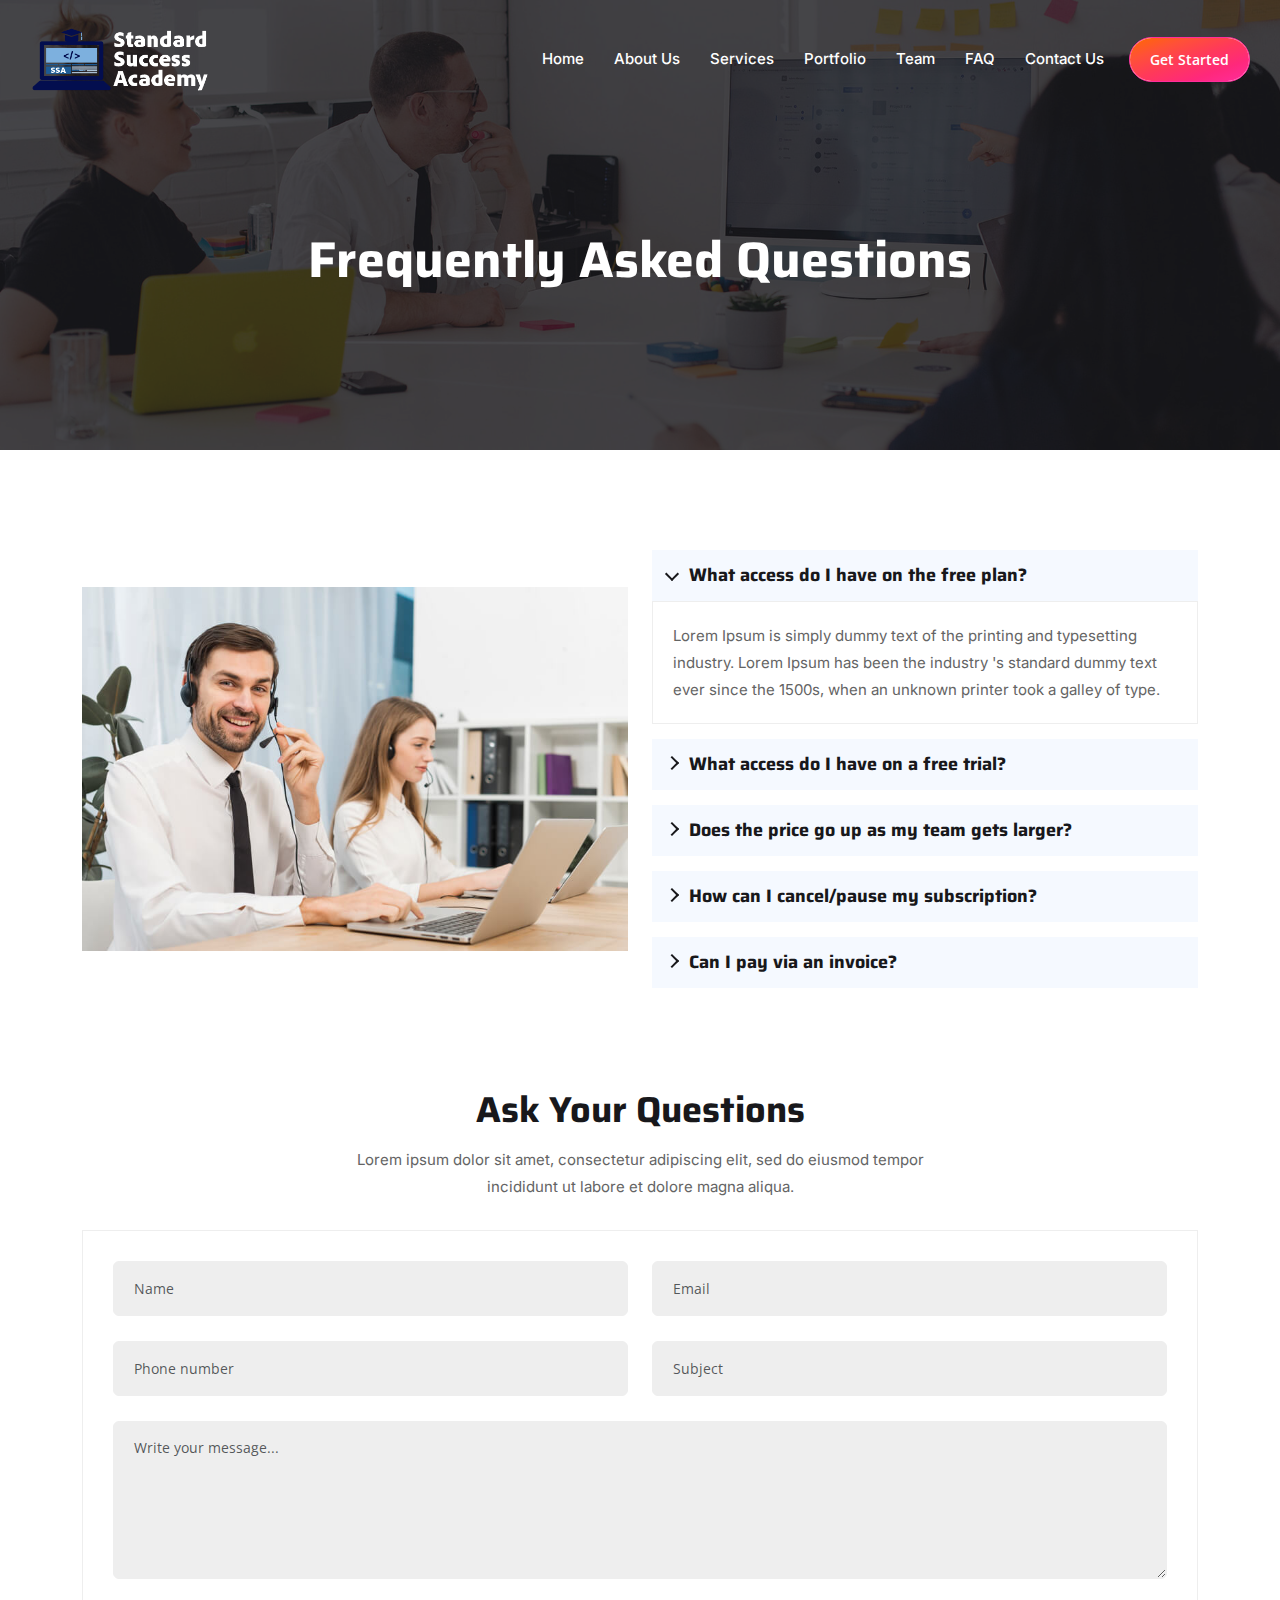
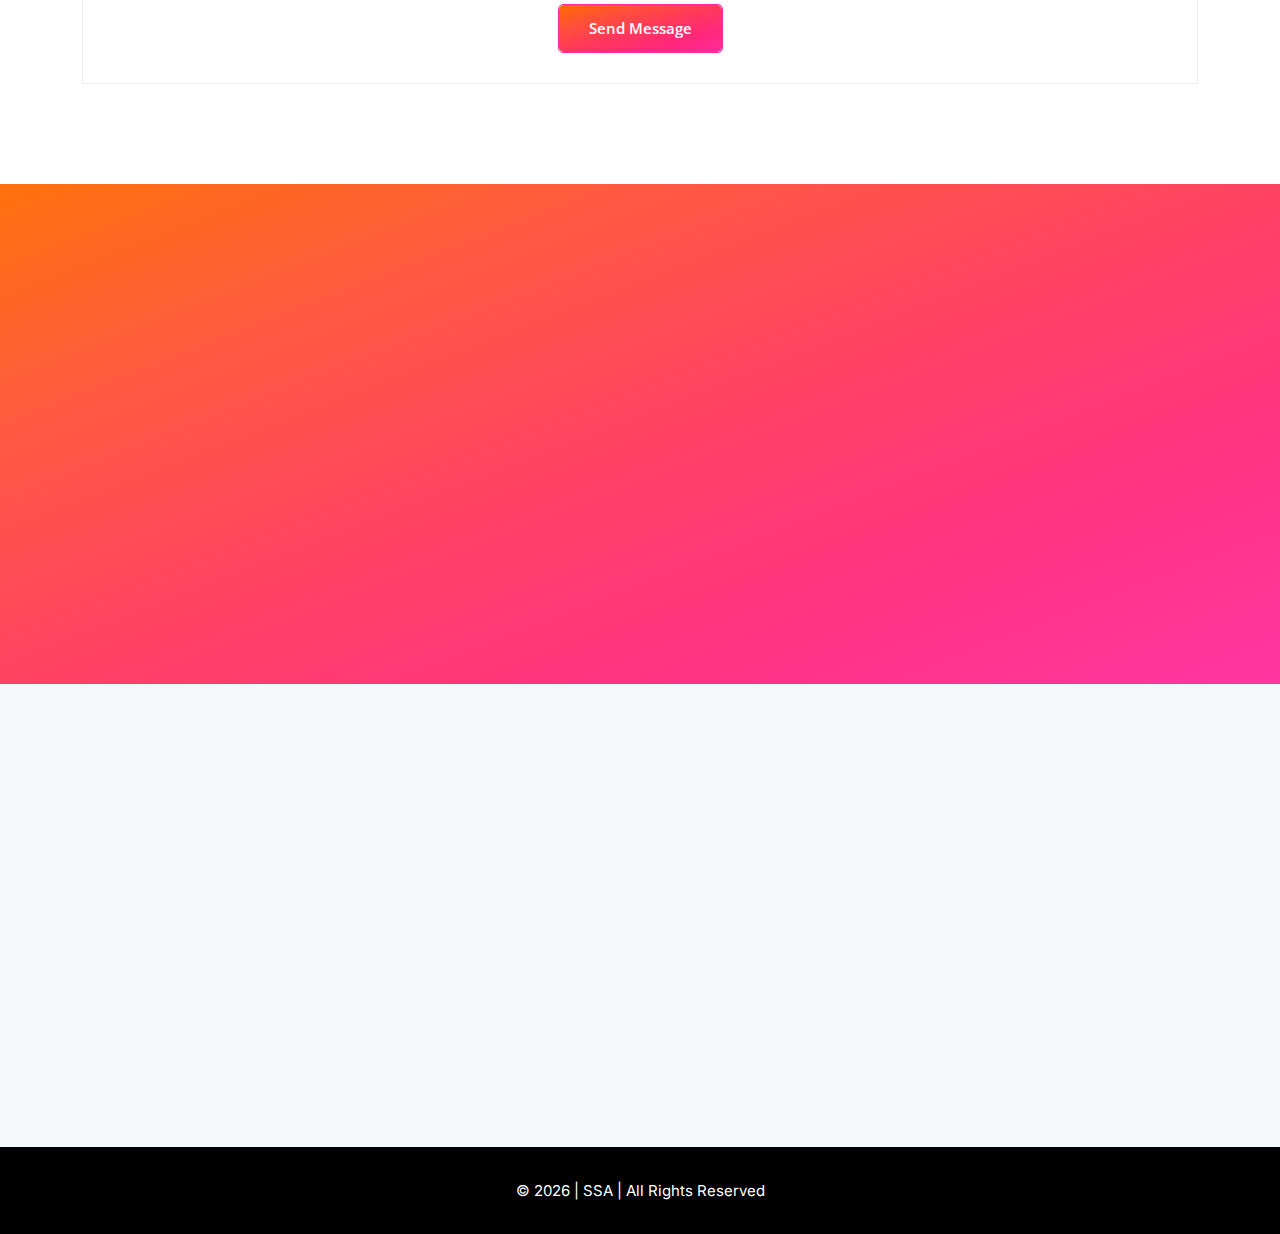
<file: faq.html>
<!DOCTYPE html>
<html lang="en">
    <head>
        <meta charset="UTF-8"/>
        <meta http-equiv="X-UA-Compatible" content="IE=edge"/>
        <meta name="viewport" content="width=device-width, initial-scale=1.0"/>
        <meta name="HandheldFriendly" content="true"/>
        <!--==================== Google SEO ======================-->
        <!--==================== FAV-ICON ======================-->
        <link rel="apple-touch-icon" sizes="192x192" href="./SSA-Logo-Web.jpg"/>
        <link rel="icon" type="image/jpg" sizes="32x32" href="./SSA-Logo-Web.jpg"/>
        <link rel="icon" type="image/jpg" sizes="16x16" href="./SSA-Logo-Web.jpg"/>
        <link rel="icon" type="image/jpg" href="./SSA-Logo-Web.jpg"/>
        <!--==================== CSS ======================-->
        <link href="https://fonts.googleapis.com/css?family=Open+Sans:300,300i,400,400i,600,600i,700,700i,800,800i&amp;display=swap" rel="stylesheet"/>
        <link href="https://fonts.googleapis.com/css?family=Saira:100,200,300,400,500,600,700,800,900&amp;display=swap" rel="stylesheet"/>
        <link href="https://fonts.googleapis.com/css2?family=Inter:wght@100;200;300;400;500;600;700;800;900&amp;display=swap" rel="stylesheet"/>
        <link rel="stylesheet" href="https://unpkg.com/swiper@8/swiper-bundle.min.css"/>
        <link href="https://unpkg.com/aos@2.3.1/dist/aos.css" rel="stylesheet"/>
        <link rel="stylesheet" href="https://cdn.jsdelivr.net/npm/bootstrap-icons@1.10.3/font/bootstrap-icons.min.css"/>
        <link rel="preload" href="style.css" as="style"/>
        <link rel="stylesheet" href="style.css" data-n-g=""/>
        <noscript data-n-css=""></noscript>
        <title>SSA WEB</title>
    </head>
    <body>
        <div id="__next">
            <div id="navbar" class="navbar-area navbar-style-2">
                <nav class="navbar navbar-expand-md navbar-light">
                    <div class="container-fluid">
                        <a class="navbar-brand" href="./index.html">
                            <img src="./images/SSA_Black.png" class="black-logo" alt="logo"/>
                            <img src="./images/SSA_White.png" class="white-logo" alt="logo"/>
                        </a>
                        <button class="navbar-toggler navbar-toggler-right collapsed" id="togggle" type="button" data-toggle="collapse" data-target="#navbarSupportedContent" aria-controls="navbarSupportedContent" aria-expanded="false" aria-label="Toggle navigation">
                            <span class="icon-bar top-bar"></span>
                            <span class="icon-bar middle-bar"></span>
                            <span class="icon-bar bottom-bar"></span>
                        </button>
                        <div class="collapse navbar-collapse mean-menu" id="navbarSupportedContent">
                            <ul class="navbar-nav">
                                <li class="nav-item">
                                    <a class="nav-link false" href="./index.html">Home</a>
                                </li>
                                <li class="nav-item">
                                    <a class="nav-link false" href="./about.html">About us</a>
                                </li>
                                <li class="nav-item">
                                    <a class="nav-link false" href="./services.html">Services</a>
                                </li>
                                <li class="nav-item">
                                    <a class="nav-link false" href="./portfolio.html">Portfolio</a>
                                </li>
                                <li class="nav-item">
                                    <a class="nav-link" href="./team.html">Team</a>
                                </li>
                                <li class="nav-item">
                                    <a class="nav-link false" href="./faq.html">FAQ</a>
                                </li>
                                <li class="nav-item">
                                    <a class="nav-link false" href="./contact.html">Contact Us</a>
                                </li>
                            </ul>
                            <div class="others-options">
                                <a class="btn btn-primary" href="./contact.html">Get Started</a>
                            </div>
                        </div>
                    </div>
                </nav>
            </div>
            <div class="page-title-area" style="background-image:url(./images/page-banner1.jpg)">
                <div class="d-table">
                    <div class="d-table-cell">
                        <div class="container">
                            <h2>Frequently Asked Questions</h2>
                        </div>
                    </div>
                </div>
            </div>
            <div class="faq-area ptb-100">
                <div class="container">
                    <div class="row align-items-center">
                        <div class="col-lg-6">
                            <div class="faq-img">
                                <img src="./images/faq-img.jpg" alt="Image"/>
                            </div>
                        </div>
                        <div class="col-lg-6">
                            <div class="faq-accordion">
                                <div data-accordion-component="Accordion" class="accordion">
                                    <div data-accordion-component="AccordionItem" class="accordion__item">
                                        <div data-accordion-component="AccordionItemHeading" role="heading" class="accordion__heading" aria-level="3">
                                            <div class="accordion__button" id="accordion__heading-a" aria-disabled="false" aria-expanded="true" aria-controls="accordion__panel-a" role="button" tabindex="0" data-accordion-component="AccordionItemButton">What access do I have on the free plan?</div>
                                        </div>
                                        <div data-accordion-component="AccordionItemPanel" class="accordion__panel" id="accordion__panel-a">
                                            <p>Lorem Ipsum is simply dummy text of the printing and typesetting industry. Lorem Ipsum has been the industry &#x27;s standard dummy text ever since the 1500s, when an unknown printer took a galley of type.</p>
                                        </div>
                                    </div>
                                    <div data-accordion-component="AccordionItem" class="accordion__item">
                                        <div data-accordion-component="AccordionItemHeading" role="heading" class="accordion__heading" aria-level="3">
                                            <div class="accordion__button" id="accordion__heading-b" aria-disabled="false" aria-expanded="false" aria-controls="accordion__panel-b" role="button" tabindex="0" data-accordion-component="AccordionItemButton">What access do I have on a free trial?</div>
                                        </div>
                                        <div data-accordion-component="AccordionItemPanel" class="accordion__panel" id="accordion__panel-b" hidden="">
                                            <p>Lorem Ipsum is simply dummy text of the printing and typesetting industry. Lorem Ipsum has been the industry &#x27;s standard dummy text ever since the 1500s, when an unknown printer took a galley of type.</p>
                                        </div>
                                    </div>
                                    <div data-accordion-component="AccordionItem" class="accordion__item">
                                        <div data-accordion-component="AccordionItemHeading" role="heading" class="accordion__heading" aria-level="3">
                                            <div class="accordion__button" id="accordion__heading-c" aria-disabled="false" aria-expanded="false" aria-controls="accordion__panel-c" role="button" tabindex="0" data-accordion-component="AccordionItemButton">Does the price go up as my team gets larger?</div>
                                        </div>
                                        <div data-accordion-component="AccordionItemPanel" class="accordion__panel" id="accordion__panel-c" hidden="">
                                            <p>Lorem Ipsum is simply dummy text of the printing and typesetting industry. Lorem Ipsum has been the industry &#x27;s standard dummy text ever since the 1500s, when an unknown printer took a galley of type.</p>
                                        </div>
                                    </div>
                                    <div data-accordion-component="AccordionItem" class="accordion__item">
                                        <div data-accordion-component="AccordionItemHeading" role="heading" class="accordion__heading" aria-level="3">
                                            <div class="accordion__button" id="accordion__heading-d" aria-disabled="false" aria-expanded="false" aria-controls="accordion__panel-d" role="button" tabindex="0" data-accordion-component="AccordionItemButton">How can I cancel/pause my subscription?</div>
                                        </div>
                                        <div data-accordion-component="AccordionItemPanel" class="accordion__panel" id="accordion__panel-d" hidden="">
                                            <p>Lorem Ipsum is simply dummy text of the printing and typesetting industry. Lorem Ipsum has been the industry &#x27;s standard dummy text ever since the 1500s, when an unknown printer took a galley of type.</p>
                                        </div>
                                    </div>
                                    <div data-accordion-component="AccordionItem" class="accordion__item">
                                        <div data-accordion-component="AccordionItemHeading" role="heading" class="accordion__heading" aria-level="3">
                                            <div class="accordion__button" id="accordion__heading-e" aria-disabled="false" aria-expanded="false" aria-controls="accordion__panel-e" role="button" tabindex="0" data-accordion-component="AccordionItemButton">Can I pay via an invoice?</div>
                                        </div>
                                        <div data-accordion-component="AccordionItemPanel" class="accordion__panel" id="accordion__panel-e" hidden="">
                                            <p>Lorem Ipsum is simply dummy text of the printing and typesetting industry. Lorem Ipsum has been the industry &#x27;s standard dummy text ever since the 1500s, when an unknown printer took a galley of type.</p>
                                        </div>
                                    </div>
                                </div>
                            </div>
                        </div>
                    </div>
                </div>
            </div>
            <div class="pb-100">
                <div class="contact-form">
                    <div class="contact-title">
                        <h2>Ask Your Questions</h2>
                        <p>Lorem ipsum dolor sit amet, consectetur adipiscing elit, sed do eiusmod tempor incididunt ut labore et dolore magna aliqua.</p>
                    </div>
                    <form>
                        <div class="container">
                            <div class="contact-form-box">
                                <div class="row">
                                    <div class="col-lg-6">
                                        <div class="form-group">
                                            <input type="text" name="name" placeholder="Name" class="form-control" required="" value=""/>
                                        </div>
                                    </div>
                                    <div class="col-lg-6">
                                        <div class="form-group">
                                            <input type="text" name="email" placeholder="Email" class="form-control" required="" value=""/>
                                        </div>
                                    </div>
                                    <div class="col-lg-6">
                                        <div class="form-group">
                                            <input type="text" name="number" placeholder="Phone number" class="form-control" required="" value=""/>
                                        </div>
                                    </div>
                                    <div class="col-lg-6">
                                        <div class="form-group">
                                            <input type="text" name="subject" placeholder="Subject" class="form-control" required="" value=""/>
                                        </div>
                                    </div>
                                    <div class="col-lg-12 col-md-12">
                                        <div class="form-group">
                                            <textarea name="text" cols="30" rows="6" placeholder="Write your message..." class="form-control" required=""></textarea>
                                        </div>
                                    </div>
                                    <div class="col-lg-12 col-sm-12">
                                        <button type="submit" class="btn btn-primary">Send Message</button>
                                    </div>
                                </div>
                            </div>
                        </div>
                    </form>
                </div>
            </div>
            <div class="cta-area-two ptb-100">
                <div class="container">
                    <div class="cta-content">
                        <span data-aos="fade-in" data-aos-duration="1200" data-aos-delay="100">So What is Next?</span>
                        <h3 data-aos="fade-in" data-aos-duration="1200" data-aos-delay="200">Are You Ready? Let &#x27;s get to work!</h3>
                    </div>
                    <div class="cta-btn-box" data-aos="fade-in" data-aos-duration="1200" data-aos-delay="300">
                        <a class="custom-btn" href="../contact/index.html">Contact Us</a>
                    </div>
                </div>
            </div>
            <footer class="footer-area">
                <div class="container">
                    <div class="row justify-content-center">
                        <div class="col-lg-3 col-sm-6">
                            <div class="single-footer-widget" data-aos="fade-in" data-aos-duration="1200" data-aos-delay="100">
                                <div class="logo">
                                    <a href="../index.html">
                                        <img src="./images/SSA_Black.png" alt="Logo"/>
                                    </a>
                                </div>
                                <p>Lorem ipsum dolor sit amet, consectetur adipiscing elit, sed do eiusmod tempor incididunt ut labore et dolore magna aliqua. Ut enim ad minim veniam.</p>
                                <ul class="social-links">
                                    <li>
                                        <a href="https://www.facebook.com/" target="_blank">
                                            <i class="fa-brands fa-facebook-f"></i>
                                        </a>
                                    </li>
                                    <li>
                                        <a href="https://twitter.com/" target="_blank">
                                            <i class="fa-brands fa-twitter"></i>
                                        </a>
                                    </li>
                                    <li>
                                        <a href="https://linkedin.com/" target="_blank">
                                            <i class="fa-brands fa-linkedin-in"></i>
                                        </a>
                                    </li>
                                    <li>
                                        <a href="https://www.instagram.com/" target="_blank">
                                            <i class="fa-brands fa-instagram"></i>
                                        </a>
                                    </li>
                                </ul>
                            </div>
                        </div>
                        <div class="col-lg-3 col-md-6 col-sm-6">
                            <div class="single-footer-widget ml-4 pl-5" data-aos="fade-in" data-aos-duration="1200" data-aos-delay="200">
                                <h3>Explore</h3>
                                <ul class="list">
                                    <li>
                                        <a href="../index.html">Home</a>
                                    </li>
                                    <li>
                                        <a href="../about/index.html">About</a>
                                    </li>
                                    <li>
                                        <a href="../services/index.html">Services</a>
                                    </li>
                                    <li>
                                        <a href="../portfolio/index.html">Portfolio</a>
                                    </li>
                                    <li>
                                        <a href="../team/index.html">Team</a>
                                    </li>
                                </ul>
                            </div>
                        </div>
                        <div class="col-lg-3 col-sm-6">
                            <div class="single-footer-widget ml-4" data-aos="fade-in" data-aos-duration="1200" data-aos-delay="300">
                                <h3>Quick Links</h3>
                                <ul class="list">
                                    <li>
                                        <a href="../contact/index.html">Contact Us</a>
                                    </li>
                                    <li>
                                        <a href="../pricing/index.html">Pricing</a>
                                    </li>
                                    <li>
                                        <a href="index.html">Faq</a>
                                    </li>
                                    <li>
                                        <a href="../privacy-policy/index.html">Privacy Policy</a>
                                    </li>
                                    <li>
                                        <a href="../terms-conditions/index.html">Terms &amp;Conditions</a>
                                    </li>
                                </ul>
                            </div>
                        </div>
                        <div class="col-lg-3 col-sm-6">
                            <div class="single-footer-widget" data-aos="fade-in" data-aos-duration="1200" data-aos-delay="400">
                                <h3>Get in Touch</h3>
                                <ul class="get-in-touch">
                                    <li>
                                        <i class="fa-solid fa-location-dot"></i>
                                        2750 Quadra Street Victoria, Canada.
                                    </li>
                                    <li>
                                        <i class="fa-solid fa-headset"></i>
                                        <a href="tel:+324-9442-515">+324-9442-515</a>
                                        <br/>
                                        <a href="tel:+324-9442-515">+324-9442-999</a>
                                    </li>
                                    <li>
                                        <i class="fa-solid fa-envelope"></i>
                                        <a href="../cdn-cgi/l/email-protection.html#f9919c959596b9898c979e9c978dd79a9694">
                                            <span class="__cf_email__" data-cfemail="563e333a3a3916262338313338227835393b">[email &#160;protected]</span>
                                        </a>
                                        <a href="../cdn-cgi/l/email-protection.html#493a3c3939263b3d09393c272e2c273d672a2624">
                                            <span class="__cf_email__" data-cfemail="88fbfdf8f8e7fafcc8f8fde6efede6fca6ebe7e5">[email &#160;protected]</span>
                                        </a>
                                    </li>
                                </ul>
                            </div>
                        </div>
                    </div>
                </div>
                <div class="copyright-area">
                    <div class="container">
                        <p>
                            © 
                            <!-- -->
                            <span class="year_change"></span>
                            | 
                            <!-- -->
                            SSA |  All Rights Reserved
              
                        </p>
                    </div>
                </div>
            </footer>
            <div id="scroll-up" class="scroll-to-top">
                <i class="pe-7s-angle-up"></i>
            </div>
        </div>
        <script src="./app.js"></script>
        <script src="https://unpkg.com/aos@2.3.1/dist/aos.js"></script>
        <script>
            AOS.init();
        </script>
        <script type="text/javascript" src="https://unpkg.com/swiper@8/swiper-bundle.min.js"></script>
    </body>
</html>
</file>
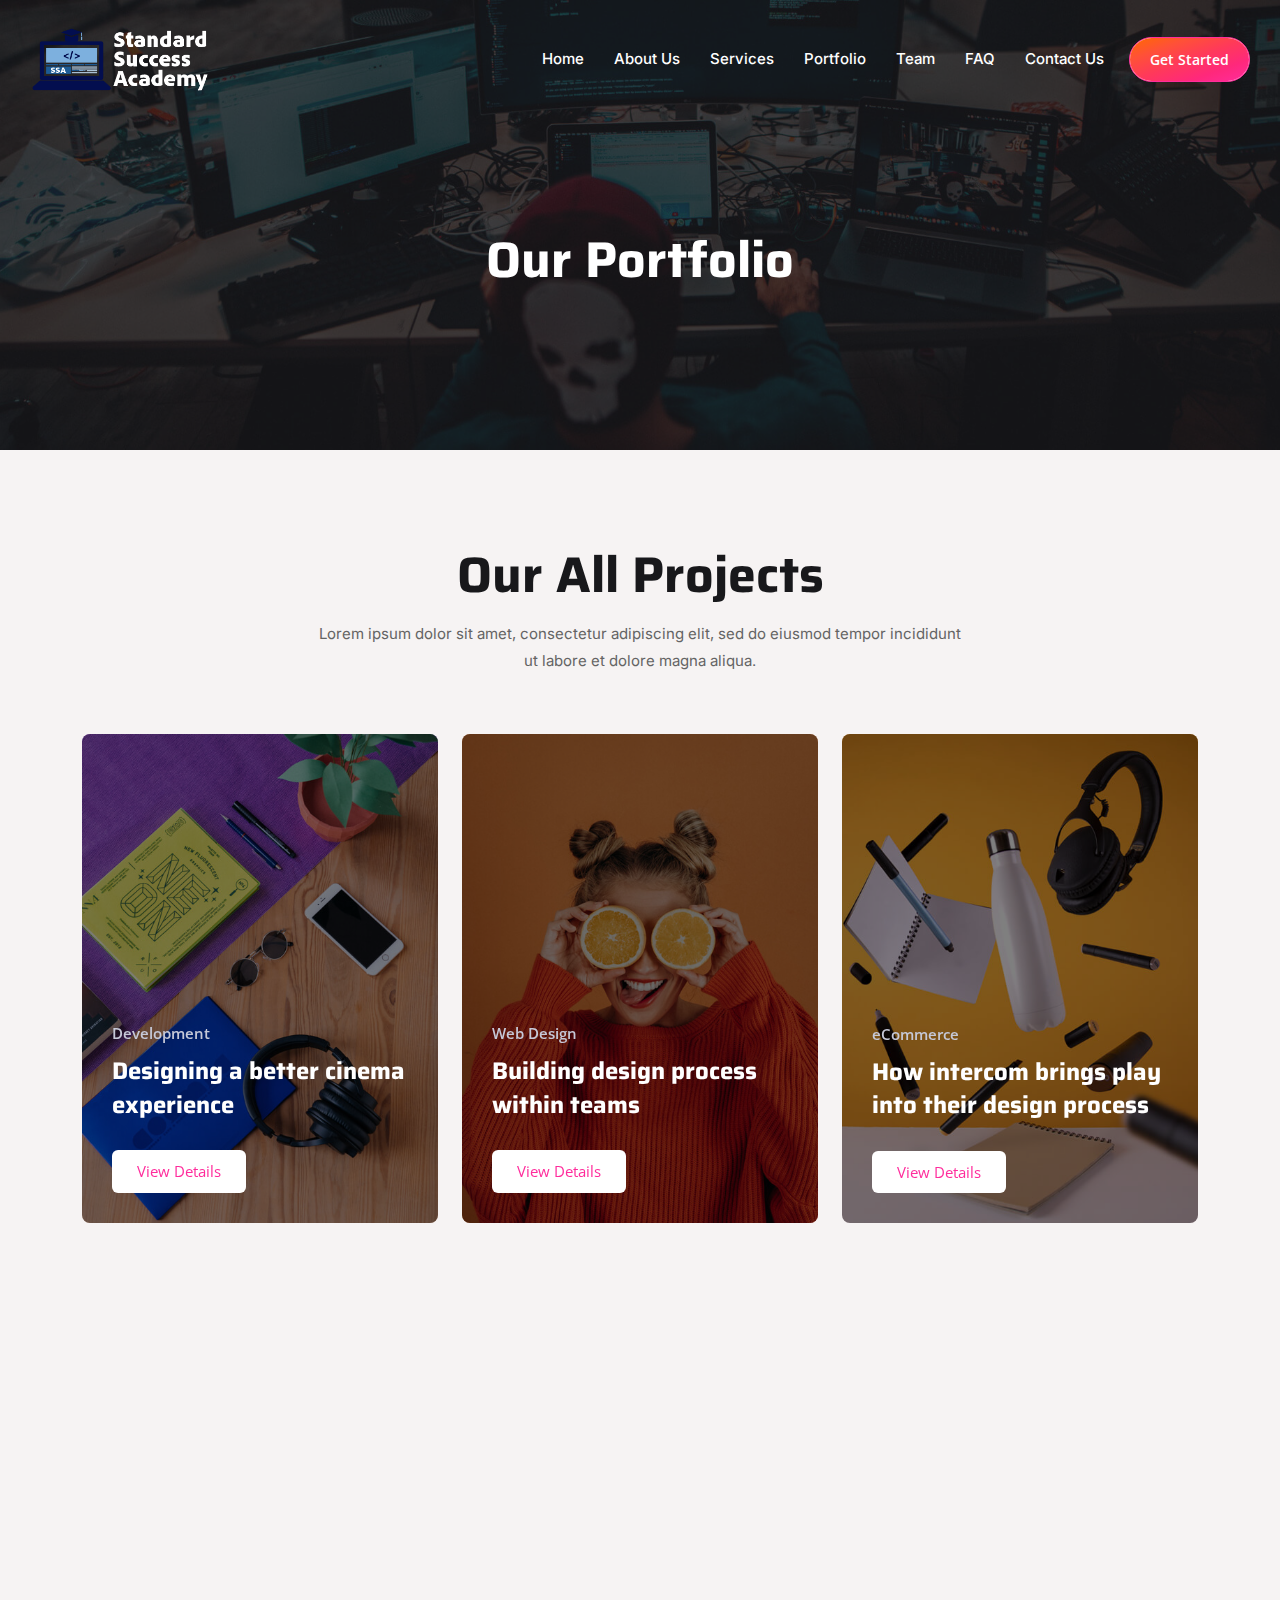
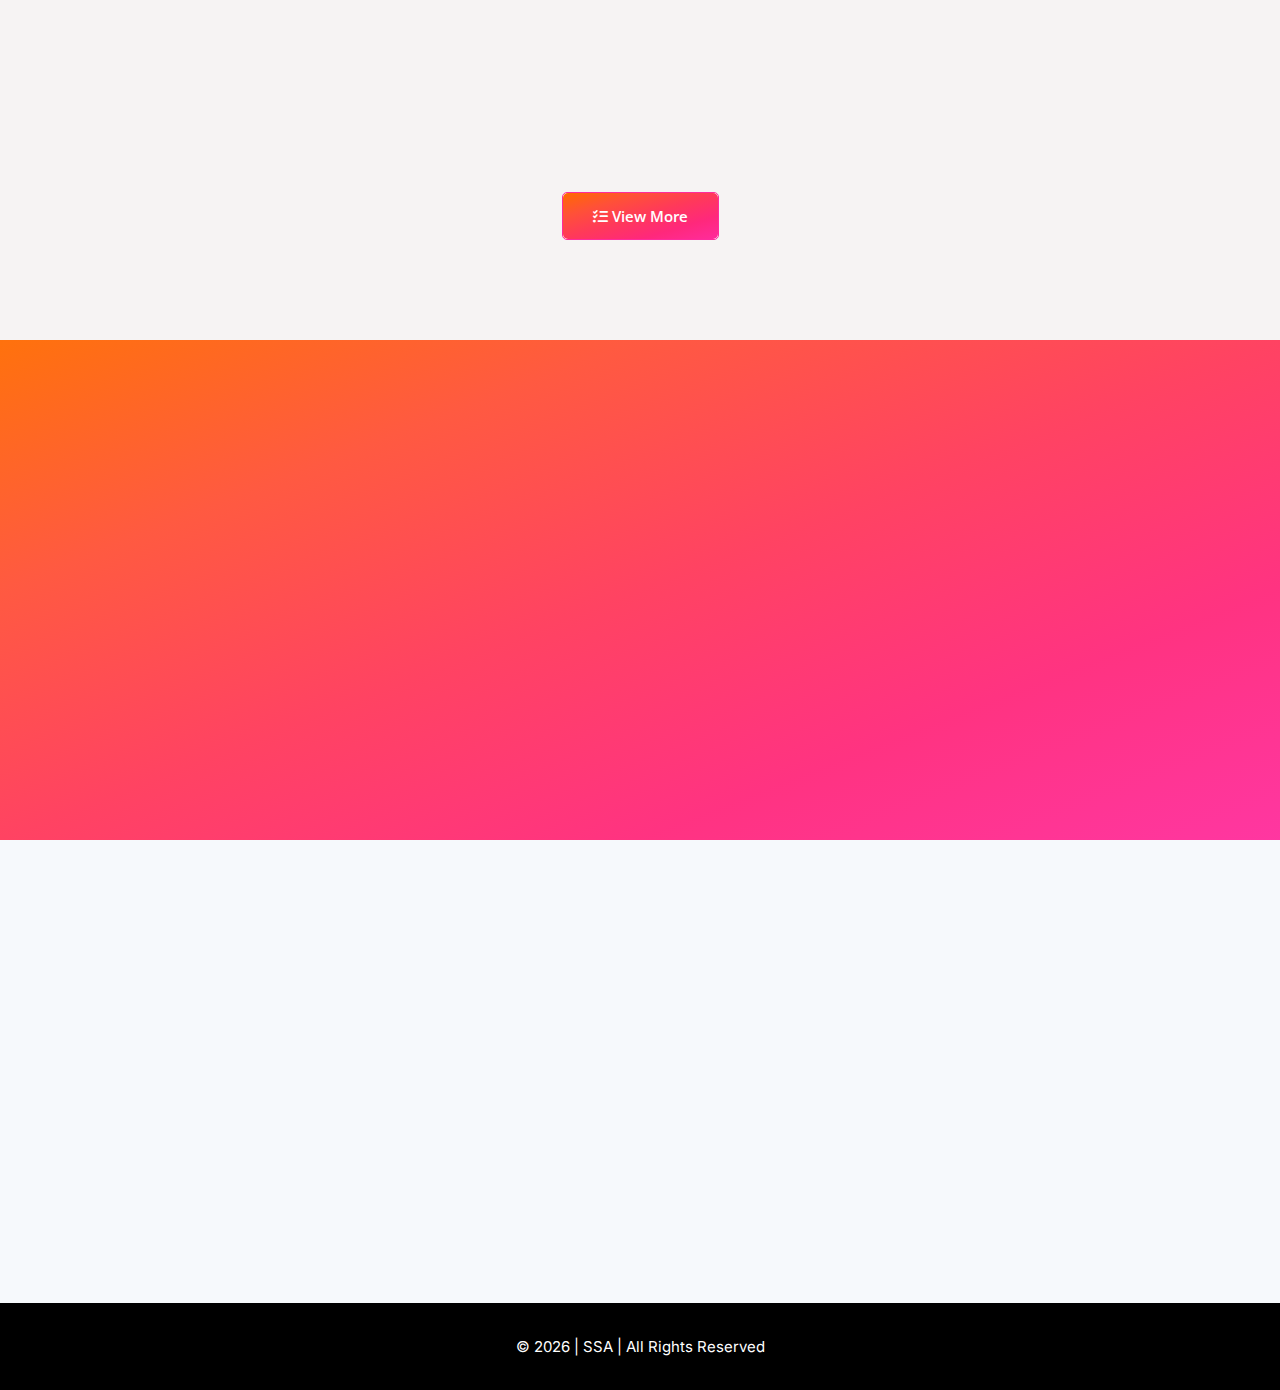
<file: portfolio.html>
<!DOCTYPE html>
<html lang="en">
    <head>
        <meta charset="UTF-8"/>
        <meta http-equiv="X-UA-Compatible" content="IE=edge"/>
        <meta name="viewport" content="width=device-width, initial-scale=1.0"/>
        <meta name="HandheldFriendly" content="true"/>
        <!--==================== Google SEO ======================-->
        <!--==================== FAV-ICON ======================-->
        <link rel="apple-touch-icon" sizes="192x192" href="./SSA-Logo-Web.jpg"/>
        <link rel="icon" type="image/jpg" sizes="32x32" href="./SSA-Logo-Web.jpg"/>
        <link rel="icon" type="image/jpg" sizes="16x16" href="./SSA-Logo-Web.jpg"/>
        <link rel="icon" type="image/jpg" href="./SSA-Logo-Web.jpg"/>
        <!--==================== CSS ======================-->
        <link href="https://fonts.googleapis.com/css?family=Open+Sans:300,300i,400,400i,600,600i,700,700i,800,800i&amp;display=swap" rel="stylesheet"/>
        <link href="https://fonts.googleapis.com/css?family=Saira:100,200,300,400,500,600,700,800,900&amp;display=swap" rel="stylesheet"/>
        <link href="https://fonts.googleapis.com/css2?family=Inter:wght@100;200;300;400;500;600;700;800;900&amp;display=swap" rel="stylesheet"/>
        <link rel="stylesheet" href="https://unpkg.com/swiper@8/swiper-bundle.min.css"/>
        <link href="https://unpkg.com/aos@2.3.1/dist/aos.css" rel="stylesheet"/>
        <link rel="stylesheet" href="https://cdn.jsdelivr.net/npm/bootstrap-icons@1.10.3/font/bootstrap-icons.min.css"/>
        <link rel="preload" href="style.css" as="style"/>
        <link rel="stylesheet" href="style.css" data-n-g=""/>
        <noscript data-n-css=""></noscript>
        <title>SSA WEB</title>
    </head>
    <body>
        <div id="__next">
            <div id="navbar" class="navbar-area navbar-style-2">
                <nav class="navbar navbar-expand-md navbar-light">
                    <div class="container-fluid">
                        <a class="navbar-brand" href="./index.html">
                            <img src="./images/SSA_Black.png" class="black-logo" alt="logo"/>
                            <img src="./images/SSA_White.png" class="white-logo" alt="logo"/>
                        </a>
                        <button class="navbar-toggler navbar-toggler-right collapsed" id="togggle" type="button" data-toggle="collapse" data-target="#navbarSupportedContent" aria-controls="navbarSupportedContent" aria-expanded="false" aria-label="Toggle navigation">
                            <span class="icon-bar top-bar"></span>
                            <span class="icon-bar middle-bar"></span>
                            <span class="icon-bar bottom-bar"></span>
                        </button>
                        <div class="collapse navbar-collapse mean-menu" id="navbarSupportedContent">
                            <ul class="navbar-nav">
                                <li class="nav-item">
                                    <a class="nav-link false" href="./index.html">Home</a>
                                </li>
                                <li class="nav-item">
                                    <a class="nav-link false" href="./about.html">About us</a>
                                </li>
                                <li class="nav-item">
                                    <a class="nav-link false" href="./services.html">Services</a>
                                </li>
                                <li class="nav-item">
                                    <a class="nav-link false" href="./portfolio.html">Portfolio</a>
                                </li>
                                <li class="nav-item">
                                    <a class="nav-link" href="./team.html">Team</a>
                                </li>
                                <li class="nav-item">
                                    <a class="nav-link false" href="./faq.html">FAQ</a>
                                </li>
                                <li class="nav-item">
                                    <a class="nav-link false" href="./contact.html">Contact Us</a>
                                </li>
                            </ul>
                            <div class="others-options">
                                <a class="btn btn-primary" href="./contact.html">Get Started</a>
                            </div>
                        </div>
                    </div>
                </nav>
            </div>
            <div class="page-title-area" style="background-image:url(./images/page-banner3.jpg)">
                <div class="d-table">
                    <div class="d-table-cell">
                        <div class="container">
                            <h2>Our Portfolio</h2>
                        </div>
                    </div>
                </div>
            </div>
            <div class="case-studies-area ptb-100 bg-fcfbfb">
                <div class="container">
                    <div class="section-title">
                        <h2>Our All Projects</h2>
                        <p>Lorem ipsum dolor sit amet, consectetur adipiscing elit, sed do eiusmod tempor incididunt ut labore et dolore magna aliqua.</p>
                    </div>
                    <div class="row justify-content-center">
                        <div class="col-lg-4 col-sm-6" data-aos="fade-in" data-aos-duration="1200" data-aos-delay="100">
                            <div class="work-card">
                                <img src="./images/works/work1.jpg" alt="image"/>
                                <div class="content">
                                    <span>
                                        <a href="../portfolio-details/index.html">Development</a>
                                    </span>
                                    <h3>
                                        <a href="../portfolio-details/index.html">Designing a better cinema experience</a>
                                    </h3>
                                    <a class="custom-btn" href="../portfolio-details/index.html">View Details</a>
                                </div>
                            </div>
                        </div>
                        <div class="col-lg-4 col-sm-6" data-aos="fade-in" data-aos-duration="1200" data-aos-delay="200">
                            <div class="work-card">
                                <img src="./images/works/work2.jpg" alt="image"/>
                                <div class="content">
                                    <span>
                                        <a href="../portfolio-details/index.html">Web Design</a>
                                    </span>
                                    <h3>
                                        <a href="../portfolio-details/index.html">Building design process within teams</a>
                                    </h3>
                                    <a class="custom-btn" href="../portfolio-details/index.html">View Details</a>
                                </div>
                            </div>
                        </div>
                        <div class="col-lg-4 col-sm-6" data-aos="fade-in" data-aos-duration="1200" data-aos-delay="300">
                            <div class="work-card">
                                <img src="./images/works/work3.jpg" alt="image"/>
                                <div class="content">
                                    <span>
                                        <a href="../portfolio-details/index.html">eCommerce</a>
                                    </span>
                                    <h3>
                                        <a href="../portfolio-details/index.html">How intercom brings play into their design process</a>
                                    </h3>
                                    <a class="custom-btn" href="../portfolio-details/index.html">View Details</a>
                                </div>
                            </div>
                        </div>
                        <div class="col-lg-4 col-sm-6" data-aos="fade-in" data-aos-duration="1200" data-aos-delay="400">
                            <div class="work-card">
                                <img src="./images/works/work4.jpg" alt="image"/>
                                <div class="content">
                                    <span>
                                        <a href="../portfolio-details/index.html">Email Marketing</a>
                                    </span>
                                    <h3>
                                        <a href="../portfolio-details/index.html">Stuck with to-do list, I created a new app for myself</a>
                                    </h3>
                                    <a class="custom-btn" href="../portfolio-details/index.html">View Details</a>
                                </div>
                            </div>
                        </div>
                        <div class="col-lg-4 col-sm-6" data-aos="fade-in" data-aos-duration="1200" data-aos-delay="500">
                            <div class="work-card">
                                <img src="./images/works/work5.jpg" alt="image"/>
                                <div class="content">
                                    <span>
                                        <a href="../portfolio-details/index.html">Marketing &amp;Reporting</a>
                                    </span>
                                    <h3>
                                        <a href="../portfolio-details/index.html">Examples of different types of sprints</a>
                                    </h3>
                                    <a class="custom-btn" href="../portfolio-details/index.html">View Details</a>
                                </div>
                            </div>
                        </div>
                        <div class="col-lg-4 col-sm-6" data-aos="fade-in" data-aos-duration="1200" data-aos-delay="600">
                            <div class="work-card">
                                <img src="./images/works/work6.jpg" alt="image"/>
                                <div class="content">
                                    <span>
                                        <a href="../portfolio-details/index.html">App Development</a>
                                    </span>
                                    <h3>
                                        <a href="../portfolio-details/index.html">Redesigning the New York times app</a>
                                    </h3>
                                    <a class="custom-btn" href="../portfolio-details/index.html">View Details</a>
                                </div>
                            </div>
                        </div>
                    </div>
                    <div class="view-more-work">
                        <a class="btn btn-primary" href="index.html">
                            <i class="fa-solid fa-list-check"></i>
                            View More
                        </a>
                    </div>
                </div>
            </div>
            <div class="cta-area-two ptb-100">
                <div class="container">
                    <div class="cta-content">
                        <span data-aos="fade-in" data-aos-duration="1200" data-aos-delay="100">So What is Next?</span>
                        <h3 data-aos="fade-in" data-aos-duration="1200" data-aos-delay="200">Are You Ready? Let &#x27;s get to work!</h3>
                    </div>
                    <div class="cta-btn-box" data-aos="fade-in" data-aos-duration="1200" data-aos-delay="300">
                        <a class="custom-btn" href="../contact/index.html">Contact Us</a>
                    </div>
                </div>
            </div>
            <footer class="footer-area">
                <div class="container">
                    <div class="row justify-content-center">
                        <div class="col-lg-3 col-sm-6">
                            <div class="single-footer-widget" data-aos="fade-in" data-aos-duration="1200" data-aos-delay="100">
                                <div class="logo">
                                    <a href="../index.html">
                                        <img src="./images/SSA_Black.png" alt="Logo"/>
                                    </a>
                                </div>
                                <p>Lorem ipsum dolor sit amet, consectetur adipiscing elit, sed do eiusmod tempor incididunt ut labore et dolore magna aliqua. Ut enim ad minim veniam.</p>
                                <ul class="social-links">
                                    <li>
                                        <a href="https://www.facebook.com/" target="_blank">
                                            <i class="fa-brands fa-facebook-f"></i>
                                        </a>
                                    </li>
                                    <li>
                                        <a href="https://twitter.com/" target="_blank">
                                            <i class="fa-brands fa-twitter"></i>
                                        </a>
                                    </li>
                                    <li>
                                        <a href="https://linkedin.com/" target="_blank">
                                            <i class="fa-brands fa-linkedin-in"></i>
                                        </a>
                                    </li>
                                    <li>
                                        <a href="https://www.instagram.com/" target="_blank">
                                            <i class="fa-brands fa-instagram"></i>
                                        </a>
                                    </li>
                                </ul>
                            </div>
                        </div>
                        <div class="col-lg-3 col-md-6 col-sm-6">
                            <div class="single-footer-widget ml-4 pl-5" data-aos="fade-in" data-aos-duration="1200" data-aos-delay="200">
                                <h3>Explore</h3>
                                <ul class="list">
                                    <li>
                                        <a href="../index.html">Home</a>
                                    </li>
                                    <li>
                                        <a href="../about/index.html">About</a>
                                    </li>
                                    <li>
                                        <a href="../services/index.html">Services</a>
                                    </li>
                                    <li>
                                        <a href="index.html">Portfolio</a>
                                    </li>
                                    <li>
                                        <a href="../team/index.html">Team</a>
                                    </li>
                                </ul>
                            </div>
                        </div>
                        <div class="col-lg-3 col-sm-6">
                            <div class="single-footer-widget ml-4" data-aos="fade-in" data-aos-duration="1200" data-aos-delay="300">
                                <h3>Quick Links</h3>
                                <ul class="list">
                                    <li>
                                        <a href="../contact/index.html">Contact Us</a>
                                    </li>
                                    <li>
                                        <a href="../pricing/index.html">Pricing</a>
                                    </li>
                                    <li>
                                        <a href="../faq/index.html">Faq</a>
                                    </li>
                                    <li>
                                        <a href="../privacy-policy/index.html">Privacy Policy</a>
                                    </li>
                                    <li>
                                        <a href="../terms-conditions/index.html">Terms &amp;Conditions</a>
                                    </li>
                                </ul>
                            </div>
                        </div>
                        <div class="col-lg-3 col-sm-6">
                            <div class="single-footer-widget" data-aos="fade-in" data-aos-duration="1200" data-aos-delay="400">
                                <h3>Get in Touch</h3>
                                <ul class="get-in-touch">
                                    <li>
                                        <i class="fa-solid fa-location-dot"></i>
                                        2750 Quadra Street Victoria, Canada.
                                    </li>
                                    <li>
                                        <i class="fa-solid fa-headset"></i>
                                        <a href="tel:+324-9442-515">+324-9442-515</a>
                                        <br/>
                                        <a href="tel:+324-9442-515">+324-9442-999</a>
                                    </li>
                                    <li>
                                        <i class="fa-solid fa-envelope"></i>
                                        <a href="../cdn-cgi/l/email-protection.html#3159545d5d5e7141445f56545f451f525e5c">
                                            <span class="__cf_email__" data-cfemail="68000d04040728181d060f0d061c460b0705">[email &#160;protected]</span>
                                        </a>
                                        <a href="../cdn-cgi/l/email-protection.html#82f1f7f2f2edf0f6c2f2f7ece5e7ecf6ace1edef">
                                            <span class="__cf_email__" data-cfemail="85f6f0f5f5eaf7f1c5f5f0ebe2e0ebf1abe6eae8">[email &#160;protected]</span>
                                        </a>
                                    </li>
                                </ul>
                            </div>
                        </div>
                    </div>
                </div>
                <div class="copyright-area">
                    <div class="container">
                        <p>
                            © 
                            <!-- -->
                            <span class="year_change"></span>
                            | 
                            <!-- -->
                            SSA |  All Rights Reserved
              
                        </p>
                    </div>
                </div>
            </footer>
            <div id="scroll-up" class="scroll-to-top">
                <i class="pe-7s-angle-up"></i>
            </div>
        </div>
        <script src="./app.js"></script>
        <script src="https://unpkg.com/aos@2.3.1/dist/aos.js"></script>
        <script>
            AOS.init();
        </script>
        <script type="text/javascript" src="https://unpkg.com/swiper@8/swiper-bundle.min.js"></script>
    </body>
</html>
</file>
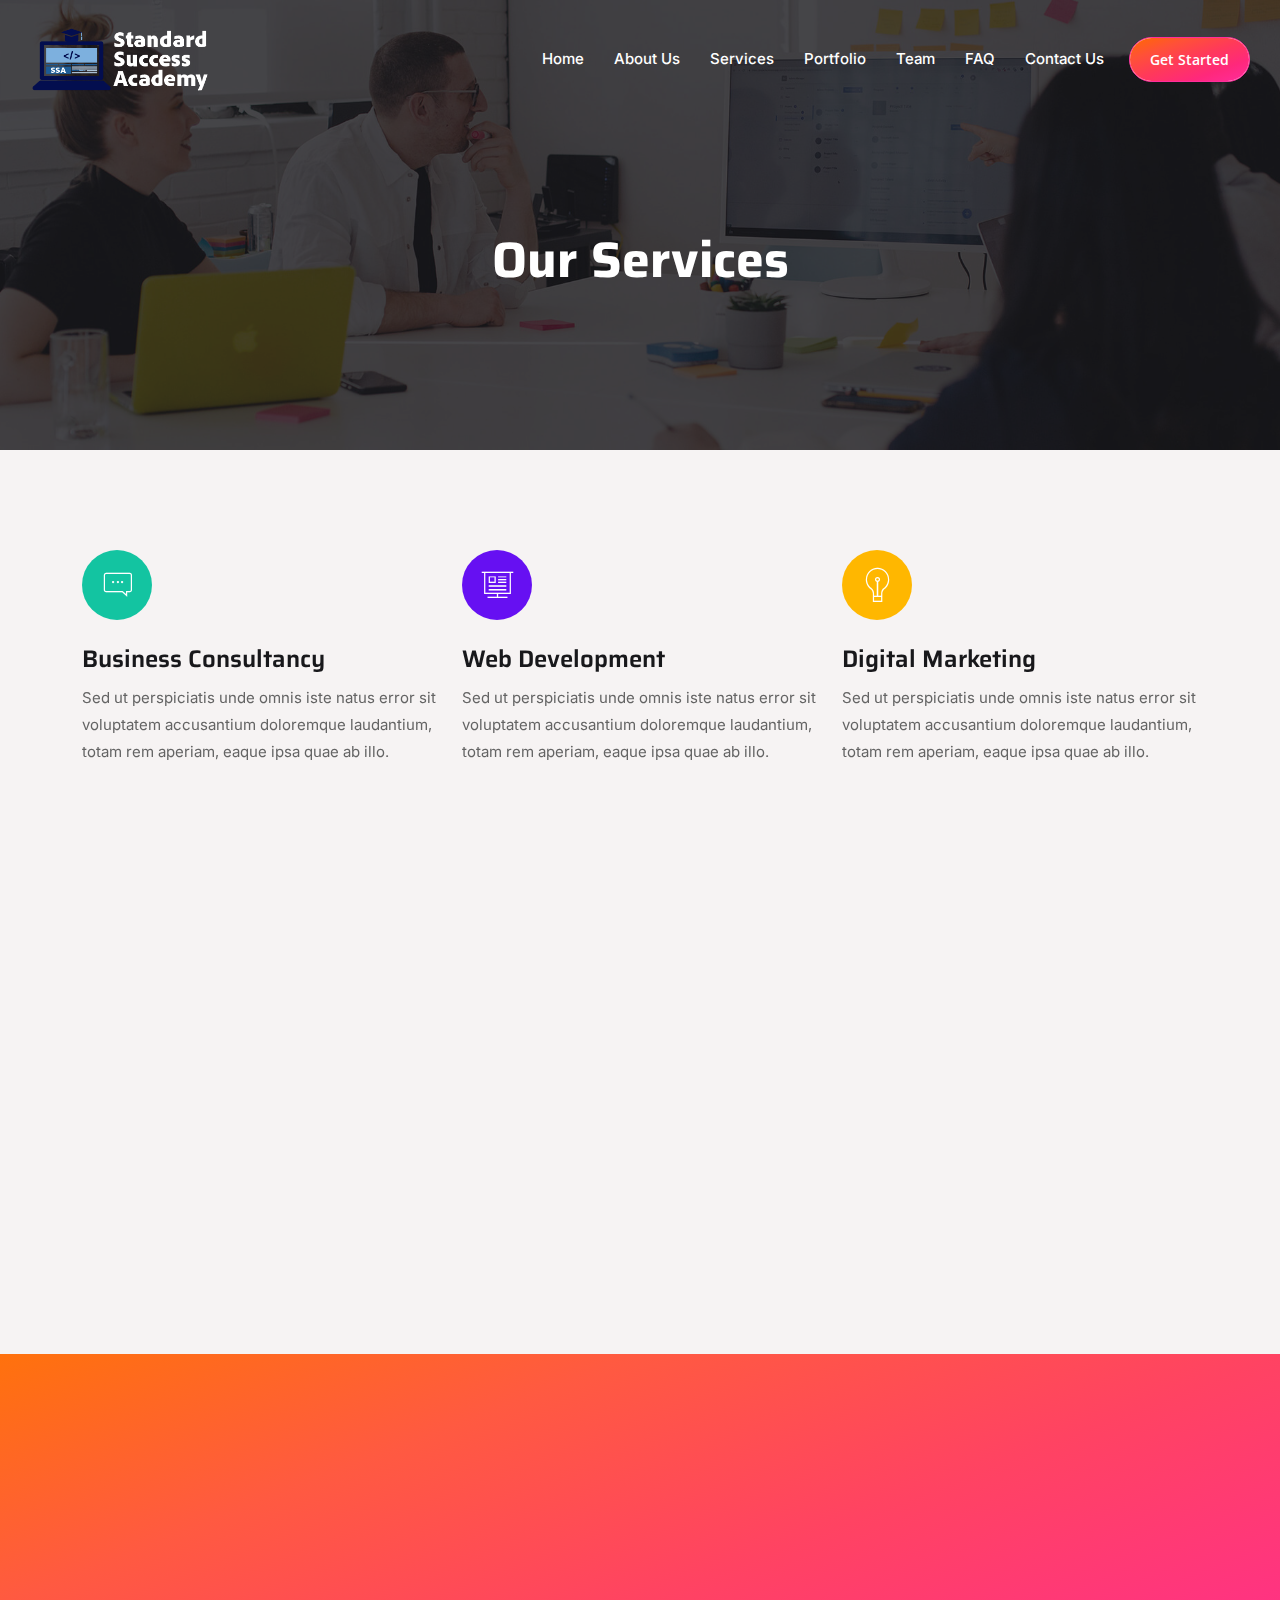
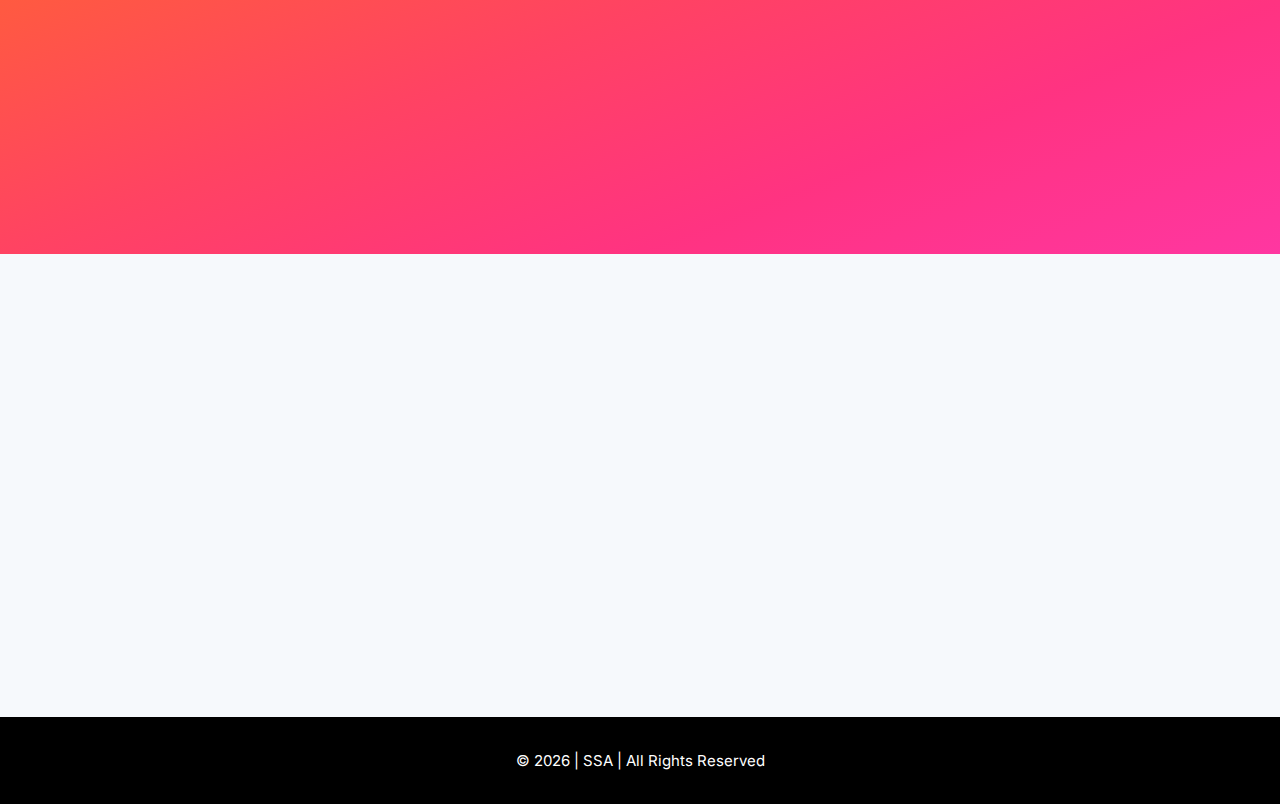
<file: services.html>
<!DOCTYPE html>
<html lang="en">
  <head>
    <meta charset="UTF-8" />
    <meta http-equiv="X-UA-Compatible" content="IE=edge" />
    <meta name="viewport" content="width=device-width, initial-scale=1.0" />
    <meta name="HandheldFriendly" content="true" />
    <!--==================== Google SEO ======================-->

    <!--==================== FAV-ICON ======================-->
    <link rel="apple-touch-icon" sizes="192x192" href="./SSA-Logo-Web.jpg" />
    <link rel="icon" type="image/jpg" sizes="32x32" href="./SSA-Logo-Web.jpg" />
    <link rel="icon" type="image/jpg" sizes="16x16" href="./SSA-Logo-Web.jpg" />
    <link rel="icon" type="image/jpg" href="./SSA-Logo-Web.jpg" />
    <!--==================== CSS ======================-->
    <link
      href="https://fonts.googleapis.com/css?family=Open+Sans:300,300i,400,400i,600,600i,700,700i,800,800i&amp;display=swap"
      rel="stylesheet"
    />
    <link
      href="https://fonts.googleapis.com/css?family=Saira:100,200,300,400,500,600,700,800,900&amp;display=swap"
      rel="stylesheet"
    />
    <link
      href="https://fonts.googleapis.com/css2?family=Inter:wght@100;200;300;400;500;600;700;800;900&amp;display=swap"
      rel="stylesheet"
    />
    <link rel="stylesheet" href="https://unpkg.com/swiper@8/swiper-bundle.min.css" />
    <link href="https://unpkg.com/aos@2.3.1/dist/aos.css" rel="stylesheet" />
    <link
    rel="stylesheet"
    href="https://cdn.jsdelivr.net/npm/bootstrap-icons@1.10.3/font/bootstrap-icons.min.css"
  />
  <link
  rel="preload"
  href="style.css"
  as="style"
/>
    <link rel="stylesheet" href="style.css" data-n-g=""/>
    <noscript data-n-css=""></noscript>
    <title>SSA WEB</title>
  </head>
  <body>
    <div id="__next">
        <div id="navbar" class="navbar-area navbar-style-2">
          <nav class="navbar navbar-expand-md navbar-light">
            <div class="container-fluid">
              <a class="navbar-brand" href="./index.html"
                ><img src="./images/SSA_Black.png" class="black-logo" alt="logo" /><img
                src="./images/SSA_White.png"
                class="white-logo"
                alt="logo" /></a
              ><button
                class="navbar-toggler navbar-toggler-right collapsed"
                id="togggle"
                type="button"
                data-toggle="collapse"
                data-target="#navbarSupportedContent"
                aria-controls="navbarSupportedContent"
                aria-expanded="false"
                aria-label="Toggle navigation"
              >
                <span class="icon-bar top-bar"></span
                ><span class="icon-bar middle-bar"></span
                ><span class="icon-bar bottom-bar"></span>
              </button>
              <div
                class="collapse navbar-collapse mean-menu"
                id="navbarSupportedContent"
              >
                <ul class="navbar-nav">
                  <li class="nav-item">
                    <a class="nav-link false" href="./index.html"
                      >Home</a>
                  </li>
                  <li class="nav-item">
                    <a class="nav-link false" href="./about.html"
                      >About us</a
                    >
                  </li>
                  <li class="nav-item">
                    <a class="nav-link false" href="./services.html"
                      >Services</a>
                  </li>
                  <li class="nav-item">
                    <a class="nav-link false" href="./portfolio.html"
                      >Portfolio</a>
                  </li>
                  <li class="nav-item">
                    <a class="nav-link" href="./team.html"
                      >Team</a>
                  </li>
                  <li class="nav-item">
                    <a class="nav-link false" href="./faq.html"
                      >FAQ</a
                    >
                  </li>
                  <li class="nav-item">
                    <a class="nav-link false" href="./contact.html"
                      >Contact Us</a
                    >
                  </li>
                </ul>
                <div class="others-options">
                  <a class="btn btn-primary" href="./contact.html"
                    >Get Started</a
                  >
                </div>
              </div>
            </div>
          </nav>
        </div>
            <div class="page-title-area" style="background-image:url(./images/page-banner1.jpg)">
                <div class="d-table">
                    <div class="d-table-cell">
                        <div class="container">
                            <h2>Our Services</h2>
                        </div>
                    </div>
                </div>
            </div>
            <div class="bg-fcfbfb pt-100 pb-70">
                <div class="container">
                    <div class="row justify-content-center">
                        <div class="col-lg-4 col-sm-6">
                            <div class="service-card-one" data-aos="fade-in" data-aos-duration="1200" data-aos-delay="100">
                                <i class="pe-7s-comment bg-13c4a1"></i>
                                <h3>
                                    <a href="../service-details/index.html">Business Consultancy</a>
                                </h3>
                                <p>Sed ut perspiciatis unde omnis iste natus error sit voluptatem accusantium doloremque laudantium, totam rem aperiam, eaque ipsa quae ab illo.</p>
                            </div>
                        </div>
                        <div class="col-lg-4 col-sm-6">
                            <div class="service-card-one" data-aos="fade-in" data-aos-duration="1200" data-aos-delay="200">
                                <i class="pe-7s-display2 bg-6610f2"></i>
                                <h3>
                                    <a href="../service-details/index.html">Web Development</a>
                                </h3>
                                <p>Sed ut perspiciatis unde omnis iste natus error sit voluptatem accusantium doloremque laudantium, totam rem aperiam, eaque ipsa quae ab illo.</p>
                            </div>
                        </div>
                        <div class="col-lg-4 col-sm-6">
                            <div class="service-card-one" data-aos="fade-in" data-aos-duration="1200" data-aos-delay="300">
                                <i class="pe-7s-light bg-ffb700"></i>
                                <h3>
                                    <a href="../service-details/index.html">Digital Marketing</a>
                                </h3>
                                <p>Sed ut perspiciatis unde omnis iste natus error sit voluptatem accusantium doloremque laudantium, totam rem aperiam, eaque ipsa quae ab illo.</p>
                            </div>
                        </div>
                        <div class="col-lg-4 col-sm-6">
                            <div class="service-card-one" data-aos="fade-in" data-aos-duration="1200" data-aos-delay="400">
                                <i class="pe-7s-phone bg-fc3549"></i>
                                <h3>
                                    <a href="../service-details/index.html">Mobile App Development</a>
                                </h3>
                                <p>Sed ut perspiciatis unde omnis iste natus error sit voluptatem accusantium doloremque laudantium, totam rem aperiam, eaque ipsa quae ab illo.</p>
                            </div>
                        </div>
                        <div class="col-lg-4 col-sm-6">
                            <div class="service-card-one" data-aos="fade-in" data-aos-duration="1200" data-aos-delay="500">
                                <i class="pe-7s-cart bg-00d280"></i>
                                <h3>
                                    <a href="../service-details/index.html">eCommerce Development</a>
                                </h3>
                                <p>Sed ut perspiciatis unde omnis iste natus error sit voluptatem accusantium doloremque laudantium, totam rem aperiam, eaque ipsa quae ab illo.</p>
                            </div>
                        </div>
                        <div class="col-lg-4 col-sm-6">
                            <div class="service-card-one" data-aos="fade-in" data-aos-duration="1200" data-aos-delay="600">
                                <i class="pe-7s-users bg-ff612f"></i>
                                <h3>
                                    <a href="../service-details/index.html">Marketing &amp;Reporting</a>
                                </h3>
                                <p>Sed ut perspiciatis unde omnis iste natus error sit voluptatem accusantium doloremque laudantium, totam rem aperiam, eaque ipsa quae ab illo.</p>
                            </div>
                        </div>
                        <div class="col-lg-4 col-sm-6">
                            <div class="service-card-one" data-aos="fade-in" data-aos-duration="1200" data-aos-delay="700">
                                <i class="pe-7s-headphones bg-6610f2"></i>
                                <h3>
                                    <a href="../service-details/index.html">IT Consultancy</a>
                                </h3>
                                <p>Sed ut perspiciatis unde omnis iste natus error sit voluptatem accusantium doloremque laudantium, totam rem aperiam, eaque ipsa quae ab illo.</p>
                            </div>
                        </div>
                        <div class="col-lg-4 col-sm-6">
                            <div class="service-card-one" data-aos="fade-in" data-aos-duration="1200" data-aos-delay="800">
                                <i class="pe-7s-users bg-13c4a1"></i>
                                <h3>
                                    <a href="../service-details/index.html">Social Marketing</a>
                                </h3>
                                <p>Sed ut perspiciatis unde omnis iste natus error sit voluptatem accusantium doloremque laudantium, totam rem aperiam, eaque ipsa quae ab illo.</p>
                            </div>
                        </div>
                        <div class="col-lg-4 col-sm-6">
                            <div class="service-card-one" data-aos="fade-in" data-aos-duration="1200" data-aos-delay="900">
                                <i class="pe-7s-comment bg-fc3549"></i>
                                <h3>
                                    <a href="../service-details/index.html">Admin Support</a>
                                </h3>
                                <p>Sed ut perspiciatis unde omnis iste natus error sit voluptatem accusantium doloremque laudantium, totam rem aperiam, eaque ipsa quae ab illo.</p>
                            </div>
                        </div>
                    </div>
                </div>
            </div>
            <div class="cta-area-two ptb-100">
                <div class="container">
                    <div class="cta-content">
                        <span data-aos="fade-in" data-aos-duration="1200" data-aos-delay="100">So What is Next?</span>
                        <h3 data-aos="fade-in" data-aos-duration="1200" data-aos-delay="200">Are You Ready? Let &#x27;s get to work!</h3>
                    </div>
                    <div class="cta-btn-box" data-aos="fade-in" data-aos-duration="1200" data-aos-delay="300">
                        <a class="custom-btn" href="../contact/index.html">Contact Us</a>
                    </div>
                </div>
            </div>
            <footer class="footer-area">
                <div class="container">
                    <div class="row justify-content-center">
                        <div class="col-lg-3 col-sm-6">
                            <div class="single-footer-widget" data-aos="fade-in" data-aos-duration="1200" data-aos-delay="100">
                                <div class="logo">
                                    <a href="../index.html">
                                        <img src="./images/SSA_Black.png" alt="Logo"/>
                                    </a>
                                </div>
                                <p>Lorem ipsum dolor sit amet, consectetur adipiscing elit, sed do eiusmod tempor incididunt ut labore et dolore magna aliqua. Ut enim ad minim veniam.</p>
                                <ul class="social-links">
                                    <li>
                                        <a href="https://www.facebook.com/" target="_blank">
                                            <i class="fa-brands fa-facebook-f"></i>
                                        </a>
                                    </li>
                                    <li>
                                        <a href="https://twitter.com/" target="_blank">
                                            <i class="fa-brands fa-twitter"></i>
                                        </a>
                                    </li>
                                    <li>
                                        <a href="https://linkedin.com/" target="_blank">
                                            <i class="fa-brands fa-linkedin-in"></i>
                                        </a>
                                    </li>
                                    <li>
                                        <a href="https://www.instagram.com/" target="_blank">
                                            <i class="fa-brands fa-instagram"></i>
                                        </a>
                                    </li>
                                </ul>
                            </div>
                        </div>
                        <div class="col-lg-3 col-md-6 col-sm-6">
                            <div class="single-footer-widget ml-4 pl-5" data-aos="fade-in" data-aos-duration="1200" data-aos-delay="200">
                                <h3>Explore</h3>
                                <ul class="list">
                                    <li>
                                        <a href="../index.html">Home</a>
                                    </li>
                                    <li>
                                        <a href="../about/index.html">About</a>
                                    </li>
                                    <li>
                                        <a href="index.html">Services</a>
                                    </li>
                                    <li>
                                        <a href="../portfolio/index.html">Portfolio</a>
                                    </li>
                                    <li>
                                        <a href="../team/index.html">Team</a>
                                    </li>
                                </ul>
                            </div>
                        </div>
                        <div class="col-lg-3 col-sm-6">
                            <div class="single-footer-widget ml-4" data-aos="fade-in" data-aos-duration="1200" data-aos-delay="300">
                                <h3>Quick Links</h3>
                                <ul class="list">
                                    <li>
                                        <a href="../contact/index.html">Contact Us</a>
                                    </li>
                                    <li>
                                        <a href="../pricing/index.html">Pricing</a>
                                    </li>
                                    <li>
                                        <a href="../faq/index.html">Faq</a>
                                    </li>
                                    <li>
                                        <a href="../privacy-policy/index.html">Privacy Policy</a>
                                    </li>
                                    <li>
                                        <a href="../terms-conditions/index.html">Terms &amp;Conditions</a>
                                    </li>
                                </ul>
                            </div>
                        </div>
                        <div class="col-lg-3 col-sm-6">
                            <div class="single-footer-widget" data-aos="fade-in" data-aos-duration="1200" data-aos-delay="400">
                                <h3>Get in Touch</h3>
                                <ul class="get-in-touch">
                                    <li>
                                        <i class="fa-solid fa-location-dot"></i>
                                        2750 Quadra Street Victoria, Canada.
                                    </li>
                                    <li>
                                        <i class="fa-solid fa-headset"></i>
                                        <a href="tel:+324-9442-515">+324-9442-515</a>
                                        <br/>
                                        <a href="tel:+324-9442-515">+324-9442-999</a>
                                    </li>
                                    <li>
                                        <i class="fa-solid fa-envelope"></i>
                                        <a href="../cdn-cgi/l/email-protection.html#8fe7eae3e3e0cffffae1e8eae1fba1ece0e2">
                                            <span class="__cf_email__" data-cfemail="335b565f5f5c7343465d54565d471d505c5e">[email &#160;protected]</span>
                                        </a>
                                        <a href="../cdn-cgi/l/email-protection.html#d3a0a6a3a3bca1a793a3a6bdb4b6bda7fdb0bcbe">
                                            <span class="__cf_email__" data-cfemail="2a595f5a5a45585e6a5a5f444d4f445e04494547">[email &#160;protected]</span>
                                        </a>
                                    </li>
                                </ul>
                            </div>
                        </div>
                    </div>
                </div>
                <div class="copyright-area">
                    <div class="container">
                        <p>
                            © <!-- --><span class="year_change"></span> | <!-- --> SSA |  All Rights Reserved
                          </p>
                        </div>
                      </div>
                    </footer>
                    <div id="scroll-up" class="scroll-to-top"><i class="pe-7s-angle-up"></i></div>
                  </div>
                  <script src="./app.js"></script>
                <script src="https://unpkg.com/aos@2.3.1/dist/aos.js"></script>
                <script>
                  AOS.init();
                </script>
                <script type="text/javascript" src="https://unpkg.com/swiper@8/swiper-bundle.min.js"></script>
    </body>
</html>
</file>
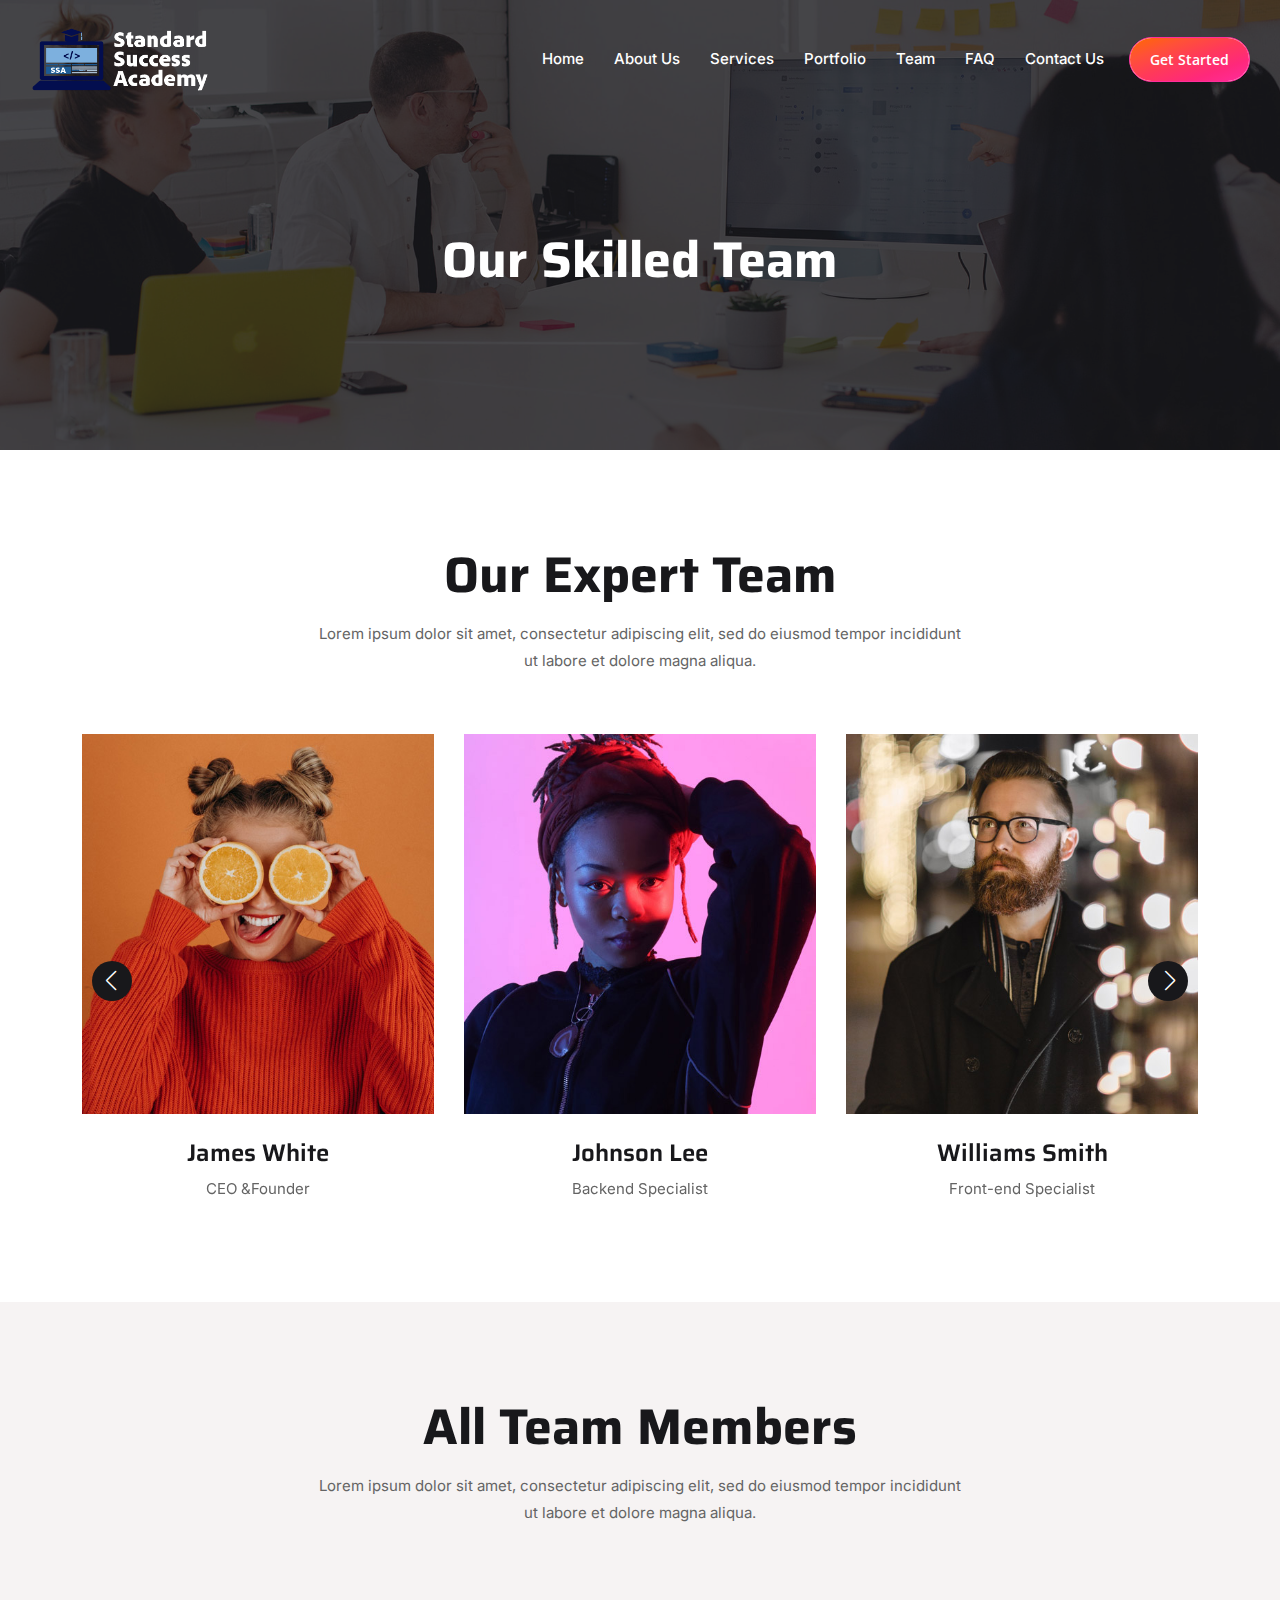
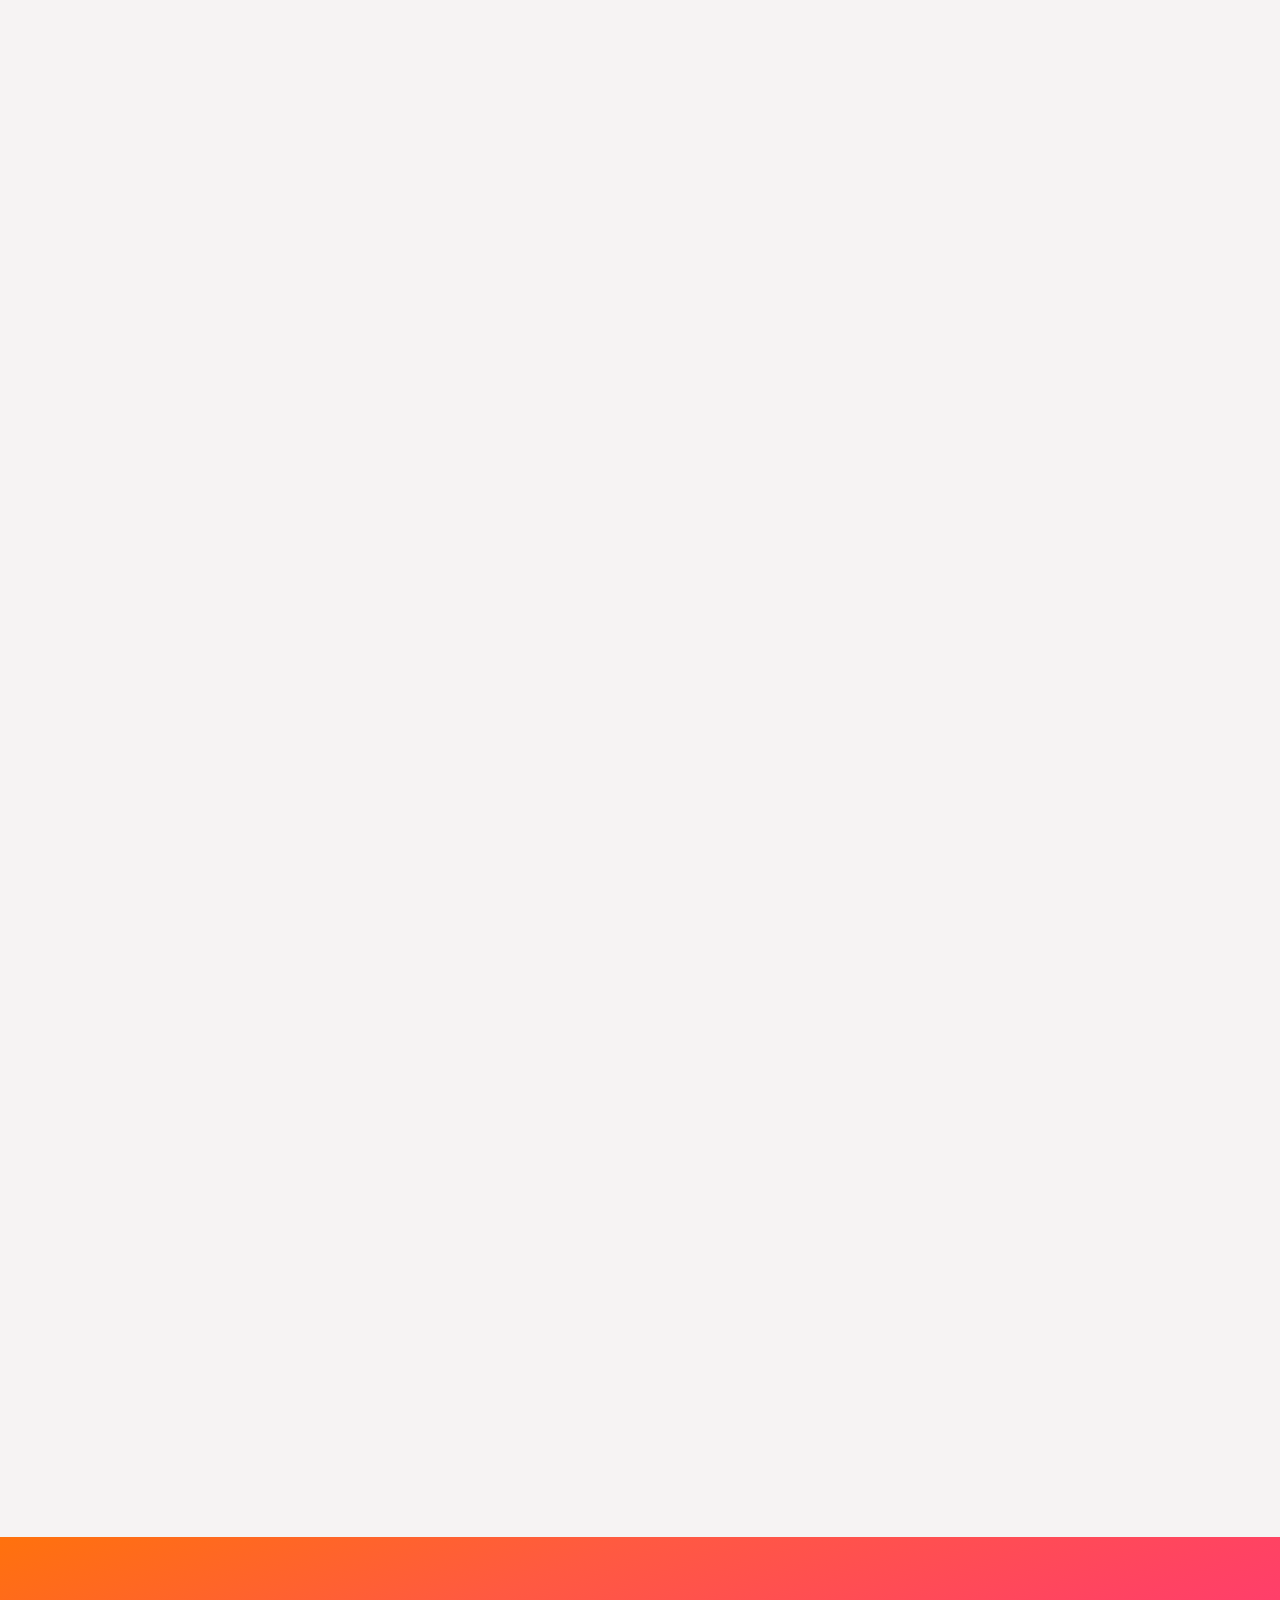
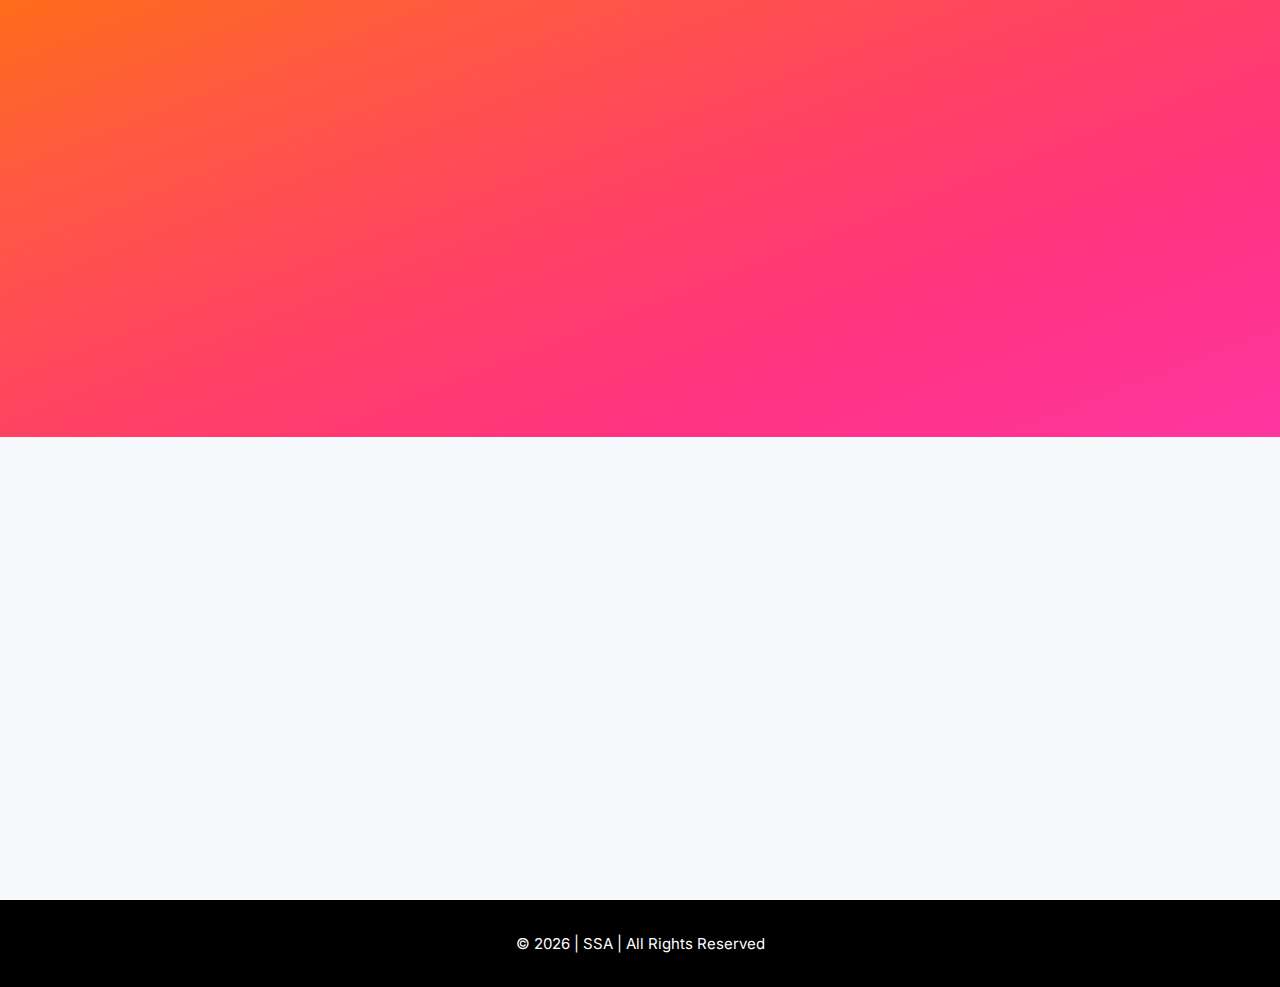
<file: team.html>
<!DOCTYPE html>
<html lang="en">
    <head>
        <meta charset="UTF-8"/>
        <meta http-equiv="X-UA-Compatible" content="IE=edge"/>
        <meta name="viewport" content="width=device-width, initial-scale=1.0"/>
        <meta name="HandheldFriendly" content="true"/>
        <!--==================== Google SEO ======================-->
        <!--==================== FAV-ICON ======================-->
        <link rel="apple-touch-icon" sizes="192x192" href="./SSA-Logo-Web.jpg"/>
        <link rel="icon" type="image/jpg" sizes="32x32" href="./SSA-Logo-Web.jpg"/>
        <link rel="icon" type="image/jpg" sizes="16x16" href="./SSA-Logo-Web.jpg"/>
        <link rel="icon" type="image/jpg" href="./SSA-Logo-Web.jpg"/>
        <!--==================== CSS ======================-->
        <link href="https://fonts.googleapis.com/css?family=Open+Sans:300,300i,400,400i,600,600i,700,700i,800,800i&amp;display=swap" rel="stylesheet"/>
        <link href="https://fonts.googleapis.com/css?family=Saira:100,200,300,400,500,600,700,800,900&amp;display=swap" rel="stylesheet"/>
        <link href="https://fonts.googleapis.com/css2?family=Inter:wght@100;200;300;400;500;600;700;800;900&amp;display=swap" rel="stylesheet"/>
        <link rel="stylesheet" href="https://cdn.jsdelivr.net/npm/swiper@9/swiper-bundle.min.css"/>
        <link href="https://unpkg.com/aos@2.3.1/dist/aos.css" rel="stylesheet"/>
        <link rel="stylesheet" href="https://cdn.jsdelivr.net/npm/bootstrap-icons@1.10.3/font/bootstrap-icons.min.css"/>
        <link rel="preload" href="style.css" as="style"/>
        <link rel="stylesheet" href="style.css" data-n-g=""/>
        <noscript data-n-css=""></noscript>
        <title>SSA WEB</title>
    </head>
    <body>
        <div id="__next">
            <div id="navbar" class="navbar-area navbar-style-2">
                <nav class="navbar navbar-expand-md navbar-light">
                    <div class="container-fluid">
                        <a class="navbar-brand" href="./index.html">
                            <img src="./images/SSA_Black.png" class="black-logo" alt="logo"/>
                            <img src="./images/SSA_White.png" class="white-logo" alt="logo"/>
                        </a>
                        <button class="navbar-toggler navbar-toggler-right collapsed" id="togggle" type="button" data-toggle="collapse" data-target="#navbarSupportedContent" aria-controls="navbarSupportedContent" aria-expanded="false" aria-label="Toggle navigation">
                            <span class="icon-bar top-bar"></span>
                            <span class="icon-bar middle-bar"></span>
                            <span class="icon-bar bottom-bar"></span>
                        </button>
                        <div class="collapse navbar-collapse mean-menu" id="navbarSupportedContent">
                            <ul class="navbar-nav">
                                <li class="nav-item">
                                    <a class="nav-link false" href="./index.html">Home</a>
                                </li>
                                <li class="nav-item">
                                    <a class="nav-link false" href="./about.html">About us</a>
                                </li>
                                <li class="nav-item">
                                    <a class="nav-link false" href="./services.html">Services</a>
                                </li>
                                <li class="nav-item">
                                    <a class="nav-link false" href="./portfolio.html">Portfolio</a>
                                </li>
                                <li class="nav-item">
                                    <a class="nav-link" href="./team.html">Team</a>
                                </li>
                                <li class="nav-item">
                                    <a class="nav-link false" href="./faq.html">FAQ</a>
                                </li>
                                <li class="nav-item">
                                    <a class="nav-link false" href="./contact.html">Contact Us</a>
                                </li>
                            </ul>
                            <div class="others-options">
                                <a class="btn btn-primary" href="./contact.html">Get Started</a>
                            </div>
                        </div>
                    </div>
                </nav>
            </div>
            <div class="page-title-area" style="background-image:url(./images/page-banner1.jpg)">
                <div class="d-table">
                    <div class="d-table-cell">
                        <div class="container">
                            <h2>Our Skilled Team</h2>
                        </div>
                    </div>
                </div>
            </div>
            <div class="pt-100 pb-70">
                <div class="container">
                    <div class="section-title">
                        <h2>Our Expert Team</h2>
                        <p>Lorem ipsum dolor sit amet, consectetur adipiscing elit, sed do eiusmod tempor incididunt ut labore et dolore magna aliqua.</p>
                    </div>
                    <div class="swiper team-slider aboutSwiper">
                        <div class="swiper-wrapper">
                            <div class="swiper-slide">
                                <div class="team-card text-center">
                                    <div class="team-img">
                                        <img src="./images/team/team9.jpg" alt="Image"/>
                                        <div class="social-links">
                                            <div class="d-table">
                                                <div class="d-table-cell">
                                                    <ul>
                                                        <li>
                                                            <a href="https://linkedin.com/" target="_blank">
                                                                <i class="fa-brands fa-linkedin-in"></i>
                                                            </a>
                                                        </li>
                                                        <li>
                                                            <a href="https://twitter.com/" target="_blank">
                                                                <i class="fa-brands fa-twitter"></i>
                                                            </a>
                                                        </li>
                                                        <li>
                                                            <a href="https://facebook.com/" target="_blank">
                                                                <i class="fa-brands fa-facebook-f"></i>
                                                            </a>
                                                        </li>
                                                        <li>
                                                            <a href="https://instagram.com/" target="_blank">
                                                                <i class="fa-brands fa-instagram"></i>
                                                            </a>
                                                        </li>
                                                        <li>
                                                            <a href="https://dribbble.com/" target="_blank">
                                                                <i class="fa-brands fa-dribbble"></i>
                                                            </a>
                                                        </li>
                                                    </ul>
                                                </div>
                                            </div>
                                        </div>
                                    </div>
                                    <div class="team-caption">
                                        <h3>James White</h3>
                                        <p>CEO &amp;Founder</p>
                                    </div>
                                </div>
                            </div>
                            <div class="swiper-slide">
                                <div class="team-card text-center">
                                    <div class="team-img">
                                        <img src="./images/team/team10.jpg" alt="Image"/>
                                        <div class="social-links">
                                            <div class="d-table">
                                                <div class="d-table-cell">
                                                    <ul>
                                                        <li>
                                                            <a href="https://linkedin.com/" target="_blank">
                                                                <i class="fa-brands fa-linkedin-in"></i>
                                                            </a>
                                                        </li>
                                                        <li>
                                                            <a href="https://twitter.com/" target="_blank">
                                                                <i class="fa-brands fa-twitter"></i>
                                                            </a>
                                                        </li>
                                                        <li>
                                                            <a href="https://facebook.com/" target="_blank">
                                                                <i class="fa-brands fa-facebook-f"></i>
                                                            </a>
                                                        </li>
                                                        <li>
                                                            <a href="https://instagram.com/" target="_blank">
                                                                <i class="fa-brands fa-instagram"></i>
                                                            </a>
                                                        </li>
                                                        <li>
                                                            <a href="https://dribbble.com/" target="_blank">
                                                                <i class="fa-brands fa-dribbble"></i>
                                                            </a>
                                                        </li>
                                                    </ul>
                                                </div>
                                            </div>
                                        </div>
                                    </div>
                                    <div class="team-caption">
                                        <h3>Johnson Lee</h3>
                                        <p>Backend Specialist</p>
                                    </div>
                                </div>
                            </div>
                            <div class="swiper-slide">
                                <div class="team-card text-center">
                                    <div class="team-img">
                                        <img src="./images/team/team11.jpg" alt="Image"/>
                                        <div class="social-links">
                                            <div class="d-table">
                                                <div class="d-table-cell">
                                                    <ul>
                                                        <li>
                                                            <a href="https://linkedin.com/" target="_blank">
                                                                <i class="fa-brands fa-linkedin-in"></i>
                                                            </a>
                                                        </li>
                                                        <li>
                                                            <a href="https://twitter.com/" target="_blank">
                                                                <i class="fa-brands fa-twitter"></i>
                                                            </a>
                                                        </li>
                                                        <li>
                                                            <a href="https://facebook.com/" target="_blank">
                                                                <i class="fa-brands fa-facebook-f"></i>
                                                            </a>
                                                        </li>
                                                        <li>
                                                            <a href="https://instagram.com/" target="_blank">
                                                                <i class="fa-brands fa-instagram"></i>
                                                            </a>
                                                        </li>
                                                        <li>
                                                            <a href="https://dribbble.com/" target="_blank">
                                                                <i class="fa-brands fa-dribbble"></i>
                                                            </a>
                                                        </li>
                                                    </ul>
                                                </div>
                                            </div>
                                        </div>
                                    </div>
                                    <div class="team-caption">
                                        <h3>Williams Smith</h3>
                                        <p>Front-end Specialist</p>
                                    </div>
                                </div>
                            </div>
                            <div class="swiper-slide">
                                <div class="team-card text-center">
                                    <div class="team-img">
                                        <img src="./images/team/team12.jpg" alt="Image"/>
                                        <div class="social-links">
                                            <div class="d-table">
                                                <div class="d-table-cell">
                                                    <ul>
                                                        <li>
                                                            <a href="https://linkedin.com/" target="_blank">
                                                                <i class="fa-brands fa-linkedin-in"></i>
                                                            </a>
                                                        </li>
                                                        <li>
                                                            <a href="https://twitter.com/" target="_blank">
                                                                <i class="fa-brands fa-twitter"></i>
                                                            </a>
                                                        </li>
                                                        <li>
                                                            <a href="https://facebook.com/" target="_blank">
                                                                <i class="fa-brands fa-facebook-f"></i>
                                                            </a>
                                                        </li>
                                                        <li>
                                                            <a href="https://instagram.com/" target="_blank">
                                                                <i class="fa-brands fa-instagram"></i>
                                                            </a>
                                                        </li>
                                                        <li>
                                                            <a href="https://dribbble.com/" target="_blank">
                                                                <i class="fa-brands fa-dribbble"></i>
                                                            </a>
                                                        </li>
                                                    </ul>
                                                </div>
                                            </div>
                                        </div>
                                    </div>
                                    <div class="team-caption">
                                        <h3>Johnson</h3>
                                        <p>Marketing Manager</p>
                                    </div>
                                </div>
                            </div>
                            <div class="swiper-slide">
                                <div class="team-card text-center">
                                    <div class="team-img">
                                        <img src="./images/team/team13.jpg" alt="Image"/>
                                        <div class="social-links">
                                            <div class="d-table">
                                                <div class="d-table-cell">
                                                    <ul>
                                                        <li>
                                                            <a href="https://linkedin.com/" target="_blank">
                                                                <i class="fa-brands fa-linkedin-in"></i>
                                                            </a>
                                                        </li>
                                                        <li>
                                                            <a href="https://twitter.com/" target="_blank">
                                                                <i class="fa-brands fa-twitter"></i>
                                                            </a>
                                                        </li>
                                                        <li>
                                                            <a href="https://facebook.com/" target="_blank">
                                                                <i class="fa-brands fa-facebook-f"></i>
                                                            </a>
                                                        </li>
                                                        <li>
                                                            <a href="https://instagram.com/" target="_blank">
                                                                <i class="fa-brands fa-instagram"></i>
                                                            </a>
                                                        </li>
                                                        <li>
                                                            <a href="https://dribbble.com/" target="_blank">
                                                                <i class="fa-brands fa-dribbble"></i>
                                                            </a>
                                                        </li>
                                                    </ul>
                                                </div>
                                            </div>
                                        </div>
                                    </div>
                                    <div class="team-caption">
                                        <h3>Thomas</h3>
                                        <p>Office Manager</p>
                                    </div>
                                </div>
                            </div>
                        </div>
                        <div class="swiper-button-prev"></div>
                        <div class="swiper-button-next"></div>
                    </div>
                </div>
            </div>
            <div class="pt-100 pb-70 bg-fcfbfb">
                <div class="container">
                    <div class="section-title">
                        <h2>All Team Members</h2>
                        <p>Lorem ipsum dolor sit amet, consectetur adipiscing elit, sed do eiusmod tempor incididunt ut labore et dolore magna aliqua.</p>
                    </div>
                    <div class="row justify-content-center">
                        <div class="col-lg-4 col-sm-6" data-aos="fade-in" data-aos-duration="1200" data-aos-delay="100">
                            <div class="team-card text-center">
                                <div class="team-img">
                                    <img src="./images/team/team5.jpg" alt="Image"/>
                                    <div class="social-links">
                                        <div class="d-table">
                                            <div class="d-table-cell">
                                                <ul>
                                                    <li>
                                                        <a href="https://linkedin.com/" target="_blank">
                                                            <i class="fa-brands fa-linkedin-in"></i>
                                                        </a>
                                                    </li>
                                                    <li>
                                                        <a href="https://twitter.com/" target="_blank">
                                                            <i class="fa-brands fa-twitter"></i>
                                                        </a>
                                                    </li>
                                                    <li>
                                                        <a href="https://facebook.com/" target="_blank">
                                                            <i class="fa-brands fa-facebook-f"></i>
                                                        </a>
                                                    </li>
                                                    <li>
                                                        <a href="https://instagram.com/" target="_blank">
                                                            <i class="fa-brands fa-instagram"></i>
                                                        </a>
                                                    </li>
                                                    <li>
                                                        <a href="https://dribbble.com/" target="_blank">
                                                            <i class="fa-brands fa-dribbble"></i>
                                                        </a>
                                                    </li>
                                                </ul>
                                            </div>
                                        </div>
                                    </div>
                                </div>
                                <div class="team-caption">
                                    <h3>Anderson</h3>
                                    <p>CEO &amp;Founder</p>
                                </div>
                            </div>
                        </div>
                        <div class="col-lg-4 col-sm-6" data-aos="fade-in" data-aos-duration="1200" data-aos-delay="200">
                            <div class="team-card text-center">
                                <div class="team-img">
                                    <img src="./images/team/team6.jpg" alt="Image"/>
                                    <div class="social-links">
                                        <div class="d-table">
                                            <div class="d-table-cell">
                                                <ul>
                                                    <li>
                                                        <a href="https://linkedin.com/" target="_blank">
                                                            <i class="fa-brands fa-linkedin-in"></i>
                                                        </a>
                                                    </li>
                                                    <li>
                                                        <a href="https://twitter.com/" target="_blank">
                                                            <i class="fa-brands fa-twitter"></i>
                                                        </a>
                                                    </li>
                                                    <li>
                                                        <a href="https://facebook.com/" target="_blank">
                                                            <i class="fa-brands fa-facebook-f"></i>
                                                        </a>
                                                    </li>
                                                    <li>
                                                        <a href="https://instagram.com/" target="_blank">
                                                            <i class="fa-brands fa-instagram"></i>
                                                        </a>
                                                    </li>
                                                    <li>
                                                        <a href="https://dribbble.com/" target="_blank">
                                                            <i class="fa-brands fa-dribbble"></i>
                                                        </a>
                                                    </li>
                                                </ul>
                                            </div>
                                        </div>
                                    </div>
                                </div>
                                <div class="team-caption">
                                    <h3>Rodriguez</h3>
                                    <p>React Developer</p>
                                </div>
                            </div>
                        </div>
                        <div class="col-lg-4 col-sm-6" data-aos="fade-in" data-aos-duration="1200" data-aos-delay="300">
                            <div class="team-card text-center">
                                <div class="team-img">
                                    <img src="./images/team/team7.jpg" alt="Image"/>
                                    <div class="social-links">
                                        <div class="d-table">
                                            <div class="d-table-cell">
                                                <ul>
                                                    <li>
                                                        <a href="https://linkedin.com/" target="_blank">
                                                            <i class="fa-brands fa-linkedin-in"></i>
                                                        </a>
                                                    </li>
                                                    <li>
                                                        <a href="https://twitter.com/" target="_blank">
                                                            <i class="fa-brands fa-twitter"></i>
                                                        </a>
                                                    </li>
                                                    <li>
                                                        <a href="https://facebook.com/" target="_blank">
                                                            <i class="fa-brands fa-facebook-f"></i>
                                                        </a>
                                                    </li>
                                                    <li>
                                                        <a href="https://instagram.com/" target="_blank">
                                                            <i class="fa-brands fa-instagram"></i>
                                                        </a>
                                                    </li>
                                                    <li>
                                                        <a href="https://dribbble.com/" target="_blank">
                                                            <i class="fa-brands fa-dribbble"></i>
                                                        </a>
                                                    </li>
                                                </ul>
                                            </div>
                                        </div>
                                    </div>
                                </div>
                                <div class="team-caption">
                                    <h3>Thomas</h3>
                                    <p>Angular Developer</p>
                                </div>
                            </div>
                        </div>
                        <div class="col-lg-4 col-sm-6" data-aos="fade-in" data-aos-duration="1200" data-aos-delay="400">
                            <div class="team-card text-center">
                                <div class="team-img">
                                    <img src="./images/team/team9.jpg" alt="Image"/>
                                    <div class="social-links">
                                        <div class="d-table">
                                            <div class="d-table-cell">
                                                <ul>
                                                    <li>
                                                        <a href="https://linkedin.com/" target="_blank">
                                                            <i class="fa-brands fa-linkedin-in"></i>
                                                        </a>
                                                    </li>
                                                    <li>
                                                        <a href="https://twitter.com/" target="_blank">
                                                            <i class="fa-brands fa-twitter"></i>
                                                        </a>
                                                    </li>
                                                    <li>
                                                        <a href="https://facebook.com/" target="_blank">
                                                            <i class="fa-brands fa-facebook-f"></i>
                                                        </a>
                                                    </li>
                                                    <li>
                                                        <a href="https://instagram.com/" target="_blank">
                                                            <i class="fa-brands fa-instagram"></i>
                                                        </a>
                                                    </li>
                                                    <li>
                                                        <a href="https://dribbble.com/" target="_blank">
                                                            <i class="fa-brands fa-dribbble"></i>
                                                        </a>
                                                    </li>
                                                </ul>
                                            </div>
                                        </div>
                                    </div>
                                </div>
                                <div class="team-caption">
                                    <h3>James White</h3>
                                    <p>Marketing Manager</p>
                                </div>
                            </div>
                        </div>
                        <div class="col-lg-4 col-sm-6" data-aos="fade-in" data-aos-duration="1200" data-aos-delay="500">
                            <div class="team-card text-center">
                                <div class="team-img">
                                    <img src="./images/team/team10.jpg" alt="Image"/>
                                    <div class="social-links">
                                        <div class="d-table">
                                            <div class="d-table-cell">
                                                <ul>
                                                    <li>
                                                        <a href="https://linkedin.com/" target="_blank">
                                                            <i class="fa-brands fa-linkedin-in"></i>
                                                        </a>
                                                    </li>
                                                    <li>
                                                        <a href="https://twitter.com/" target="_blank">
                                                            <i class="fa-brands fa-twitter"></i>
                                                        </a>
                                                    </li>
                                                    <li>
                                                        <a href="https://facebook.com/" target="_blank">
                                                            <i class="fa-brands fa-facebook-f"></i>
                                                        </a>
                                                    </li>
                                                    <li>
                                                        <a href="https://instagram.com/" target="_blank">
                                                            <i class="fa-brands fa-instagram"></i>
                                                        </a>
                                                    </li>
                                                    <li>
                                                        <a href="https://dribbble.com/" target="_blank">
                                                            <i class="fa-brands fa-dribbble"></i>
                                                        </a>
                                                    </li>
                                                </ul>
                                            </div>
                                        </div>
                                    </div>
                                </div>
                                <div class="team-caption">
                                    <h3>Johnson Lee</h3>
                                    <p>Backend Specialist</p>
                                </div>
                            </div>
                        </div>
                        <div class="col-lg-4 col-sm-6" data-aos="fade-in" data-aos-duration="1200" data-aos-delay="600">
                            <div class="team-card text-center">
                                <div class="team-img">
                                    <img src="./images/team/team11.jpg" alt="Image"/>
                                    <div class="social-links">
                                        <div class="d-table">
                                            <div class="d-table-cell">
                                                <ul>
                                                    <li>
                                                        <a href="https://linkedin.com/" target="_blank">
                                                            <i class="fa-brands fa-linkedin-in"></i>
                                                        </a>
                                                    </li>
                                                    <li>
                                                        <a href="https://twitter.com/" target="_blank">
                                                            <i class="fa-brands fa-twitter"></i>
                                                        </a>
                                                    </li>
                                                    <li>
                                                        <a href="https://facebook.com/" target="_blank">
                                                            <i class="fa-brands fa-facebook-f"></i>
                                                        </a>
                                                    </li>
                                                    <li>
                                                        <a href="https://instagram.com/" target="_blank">
                                                            <i class="fa-brands fa-instagram"></i>
                                                        </a>
                                                    </li>
                                                    <li>
                                                        <a href="https://dribbble.com/" target="_blank">
                                                            <i class="fa-brands fa-dribbble"></i>
                                                        </a>
                                                    </li>
                                                </ul>
                                            </div>
                                        </div>
                                    </div>
                                </div>
                                <div class="team-caption">
                                    <h3>Williams Smith</h3>
                                    <p>Front-end Specialist</p>
                                </div>
                            </div>
                        </div>
                        <div class="col-lg-4 col-sm-6" data-aos="fade-in" data-aos-duration="1200" data-aos-delay="700">
                            <div class="team-card text-center">
                                <div class="team-img">
                                    <img src="./images/team/team12.jpg" alt="Image"/>
                                    <div class="social-links">
                                        <div class="d-table">
                                            <div class="d-table-cell">
                                                <ul>
                                                    <li>
                                                        <a href="https://linkedin.com/" target="_blank">
                                                            <i class="fa-brands fa-linkedin-in"></i>
                                                        </a>
                                                    </li>
                                                    <li>
                                                        <a href="https://twitter.com/" target="_blank">
                                                            <i class="fa-brands fa-twitter"></i>
                                                        </a>
                                                    </li>
                                                    <li>
                                                        <a href="https://facebook.com/" target="_blank">
                                                            <i class="fa-brands fa-facebook-f"></i>
                                                        </a>
                                                    </li>
                                                    <li>
                                                        <a href="https://instagram.com/" target="_blank">
                                                            <i class="fa-brands fa-instagram"></i>
                                                        </a>
                                                    </li>
                                                    <li>
                                                        <a href="https://dribbble.com/" target="_blank">
                                                            <i class="fa-brands fa-dribbble"></i>
                                                        </a>
                                                    </li>
                                                </ul>
                                            </div>
                                        </div>
                                    </div>
                                </div>
                                <div class="team-caption">
                                    <h3>Brown</h3>
                                    <p>Marketing Specialist</p>
                                </div>
                            </div>
                        </div>
                        <div class="col-lg-4 col-sm-6" data-aos="fade-in" data-aos-duration="1200" data-aos-delay="800">
                            <div class="team-card text-center">
                                <div class="team-img">
                                    <img src="./images/team/team13.jpg" alt="Image"/>
                                    <div class="social-links">
                                        <div class="d-table">
                                            <div class="d-table-cell">
                                                <ul>
                                                    <li>
                                                        <a href="https://linkedin.com/" target="_blank">
                                                            <i class="fa-brands fa-linkedin-in"></i>
                                                        </a>
                                                    </li>
                                                    <li>
                                                        <a href="https://twitter.com/" target="_blank">
                                                            <i class="fa-brands fa-twitter"></i>
                                                        </a>
                                                    </li>
                                                    <li>
                                                        <a href="https://facebook.com/" target="_blank">
                                                            <i class="fa-brands fa-facebook-f"></i>
                                                        </a>
                                                    </li>
                                                    <li>
                                                        <a href="https://instagram.com/" target="_blank">
                                                            <i class="fa-brands fa-instagram"></i>
                                                        </a>
                                                    </li>
                                                    <li>
                                                        <a href="https://dribbble.com/" target="_blank">
                                                            <i class="fa-brands fa-dribbble"></i>
                                                        </a>
                                                    </li>
                                                </ul>
                                            </div>
                                        </div>
                                    </div>
                                </div>
                                <div class="team-caption">
                                    <h3>Taylor</h3>
                                    <p>Graphics Designer</p>
                                </div>
                            </div>
                        </div>
                        <div class="col-lg-4 col-sm-6" data-aos="fade-in" data-aos-duration="1200" data-aos-delay="900">
                            <div class="team-card text-center">
                                <div class="team-img">
                                    <img src="./images/team/team9.jpg" alt="Image"/>
                                    <div class="social-links">
                                        <div class="d-table">
                                            <div class="d-table-cell">
                                                <ul>
                                                    <li>
                                                        <a href="https://linkedin.com/" target="_blank">
                                                            <i class="fa-brands fa-linkedin-in"></i>
                                                        </a>
                                                    </li>
                                                    <li>
                                                        <a href="https://twitter.com/" target="_blank">
                                                            <i class="fa-brands fa-twitter"></i>
                                                        </a>
                                                    </li>
                                                    <li>
                                                        <a href="https://facebook.com/" target="_blank">
                                                            <i class="fa-brands fa-facebook-f"></i>
                                                        </a>
                                                    </li>
                                                    <li>
                                                        <a href="https://instagram.com/" target="_blank">
                                                            <i class="fa-brands fa-instagram"></i>
                                                        </a>
                                                    </li>
                                                    <li>
                                                        <a href="https://dribbble.com/" target="_blank">
                                                            <i class="fa-brands fa-dribbble"></i>
                                                        </a>
                                                    </li>
                                                </ul>
                                            </div>
                                        </div>
                                    </div>
                                </div>
                                <div class="team-caption">
                                    <h3>Tremblay</h3>
                                    <p>SEO Specialist</p>
                                </div>
                            </div>
                        </div>
                    </div>
                </div>
            </div>
            <div class="cta-area-two ptb-100">
                <div class="container">
                    <div class="cta-content">
                        <span data-aos="fade-in" data-aos-duration="1200" data-aos-delay="100">So What is Next?</span>
                        <h3 data-aos="fade-in" data-aos-duration="1200" data-aos-delay="200">Are You Ready? Let &#x27;s get to work!</h3>
                    </div>
                    <div class="cta-btn-box" data-aos="fade-in" data-aos-duration="1200" data-aos-delay="300">
                        <a class="custom-btn" href="../contact/index.html">Contact Us</a>
                    </div>
                </div>
            </div>
            <footer class="footer-area">
                <div class="container">
                    <div class="row justify-content-center">
                        <div class="col-lg-3 col-sm-6">
                            <div class="single-footer-widget" data-aos="fade-in" data-aos-duration="1200" data-aos-delay="100">
                                <div class="logo">
                                    <a href="../index.html">
                                        <img src="./images/SSA_Black.png" alt="Logo"/>
                                    </a>
                                </div>
                                <p>Lorem ipsum dolor sit amet, consectetur adipiscing elit, sed do eiusmod tempor incididunt ut labore et dolore magna aliqua. Ut enim ad minim veniam.</p>
                                <ul class="social-links">
                                    <li>
                                        <a href="https://www.facebook.com/" target="_blank">
                                            <i class="fa-brands fa-facebook-f"></i>
                                        </a>
                                    </li>
                                    <li>
                                        <a href="https://twitter.com/" target="_blank">
                                            <i class="fa-brands fa-twitter"></i>
                                        </a>
                                    </li>
                                    <li>
                                        <a href="https://linkedin.com/" target="_blank">
                                            <i class="fa-brands fa-linkedin-in"></i>
                                        </a>
                                    </li>
                                    <li>
                                        <a href="https://www.instagram.com/" target="_blank">
                                            <i class="fa-brands fa-instagram"></i>
                                        </a>
                                    </li>
                                </ul>
                            </div>
                        </div>
                        <div class="col-lg-3 col-md-6 col-sm-6">
                            <div class="single-footer-widget ml-4 pl-5" data-aos="fade-in" data-aos-duration="1200" data-aos-delay="200">
                                <h3>Explore</h3>
                                <ul class="list">
                                    <li>
                                        <a href="../index.html">Home</a>
                                    </li>
                                    <li>
                                        <a href="../about/index.html">About</a>
                                    </li>
                                    <li>
                                        <a href="../services/index.html">Services</a>
                                    </li>
                                    <li>
                                        <a href="../portfolio/index.html">Portfolio</a>
                                    </li>
                                    <li>
                                        <a href="index.html">Team</a>
                                    </li>
                                </ul>
                            </div>
                        </div>
                        <div class="col-lg-3 col-sm-6">
                            <div class="single-footer-widget ml-4" data-aos="fade-in" data-aos-duration="1200" data-aos-delay="300">
                                <h3>Quick Links</h3>
                                <ul class="list">
                                    <li>
                                        <a href="../contact/index.html">Contact Us</a>
                                    </li>
                                    <li>
                                        <a href="../pricing/index.html">Pricing</a>
                                    </li>
                                    <li>
                                        <a href="../faq/index.html">Faq</a>
                                    </li>
                                    <li>
                                        <a href="../privacy-policy/index.html">Privacy Policy</a>
                                    </li>
                                    <li>
                                        <a href="../terms-conditions/index.html">Terms &amp;Conditions</a>
                                    </li>
                                </ul>
                            </div>
                        </div>
                        <div class="col-lg-3 col-sm-6">
                            <div class="single-footer-widget" data-aos="fade-in" data-aos-duration="1200" data-aos-delay="400">
                                <h3>Get in Touch</h3>
                                <ul class="get-in-touch">
                                    <li>
                                        <i class="fa-solid fa-location-dot"></i>
                                        2750 Quadra Street Victoria, Canada.
                                    </li>
                                    <li>
                                        <i class="fa-solid fa-headset"></i>
                                        <a href="tel:+324-9442-515">+324-9442-515</a>
                                        <br/>
                                        <a href="tel:+324-9442-515">+324-9442-999</a>
                                    </li>
                                    <li>
                                        <i class="fa-solid fa-envelope"></i>
                                        <a href="../cdn-cgi/l/email-protection.html#c0a8a5acacaf80b0b5aea7a5aeb4eea3afad">
                                            <span class="__cf_email__" data-cfemail="157d7079797a5565607b72707b613b767a78">[email &#160;protected]</span>
                                        </a>
                                        <a href="../cdn-cgi/l/email-protection.html#1a696f6a6a75686e5a6a6f747d7f746e34797577">
                                            <span class="__cf_email__" data-cfemail="61121411110e13152111140f06040f154f020e0c">[email &#160;protected]</span>
                                        </a>
                                    </li>
                                </ul>
                            </div>
                        </div>
                    </div>
                </div>
                <div class="copyright-area">
                    <div class="container">
                        <p>
                            © 
                            <!-- -->
                            <span class="year_change"></span>
                            | 
                            <!-- -->
                            SSA |  All Rights Reserved
              
                        </p>
                    </div>
                </div>
            </footer>
            <div id="scroll-up" class="scroll-to-top">
                <i class="pe-7s-angle-up"></i>
            </div>
        </div>
        <script src="./app.js"></script>
        <script src="https://unpkg.com/aos@2.3.1/dist/aos.js"></script>
        <script>
            AOS.init();
        </script>
        <script src="https://cdn.jsdelivr.net/npm/swiper@9/swiper-bundle.min.js"></script>
        <script>
          var swiper = new Swiper(".aboutSwiper",{
              slidesPerView: 1,
              spaceBetween: 30,
              loop: true,
              pagination: {
                  el: ".swiper-pagination",
                  clickable: true,
              },
              navigation: {
                  nextEl: ".swiper-button-next",
                  prevEl: ".swiper-button-prev",
              },
              breakpoints: {
                  430: {
                      slidesPerView: 1,
                      spaceBetween: 20,
                  },
                  768: {
                      slidesPerView: 3,
                      spaceBetween: 30,
                  },
                  1024: {
                      slidesPerView: 3,
                      spaceBetween: 30,
                  },
              },
          });
      </script>
    </body>
</html>
</file>
